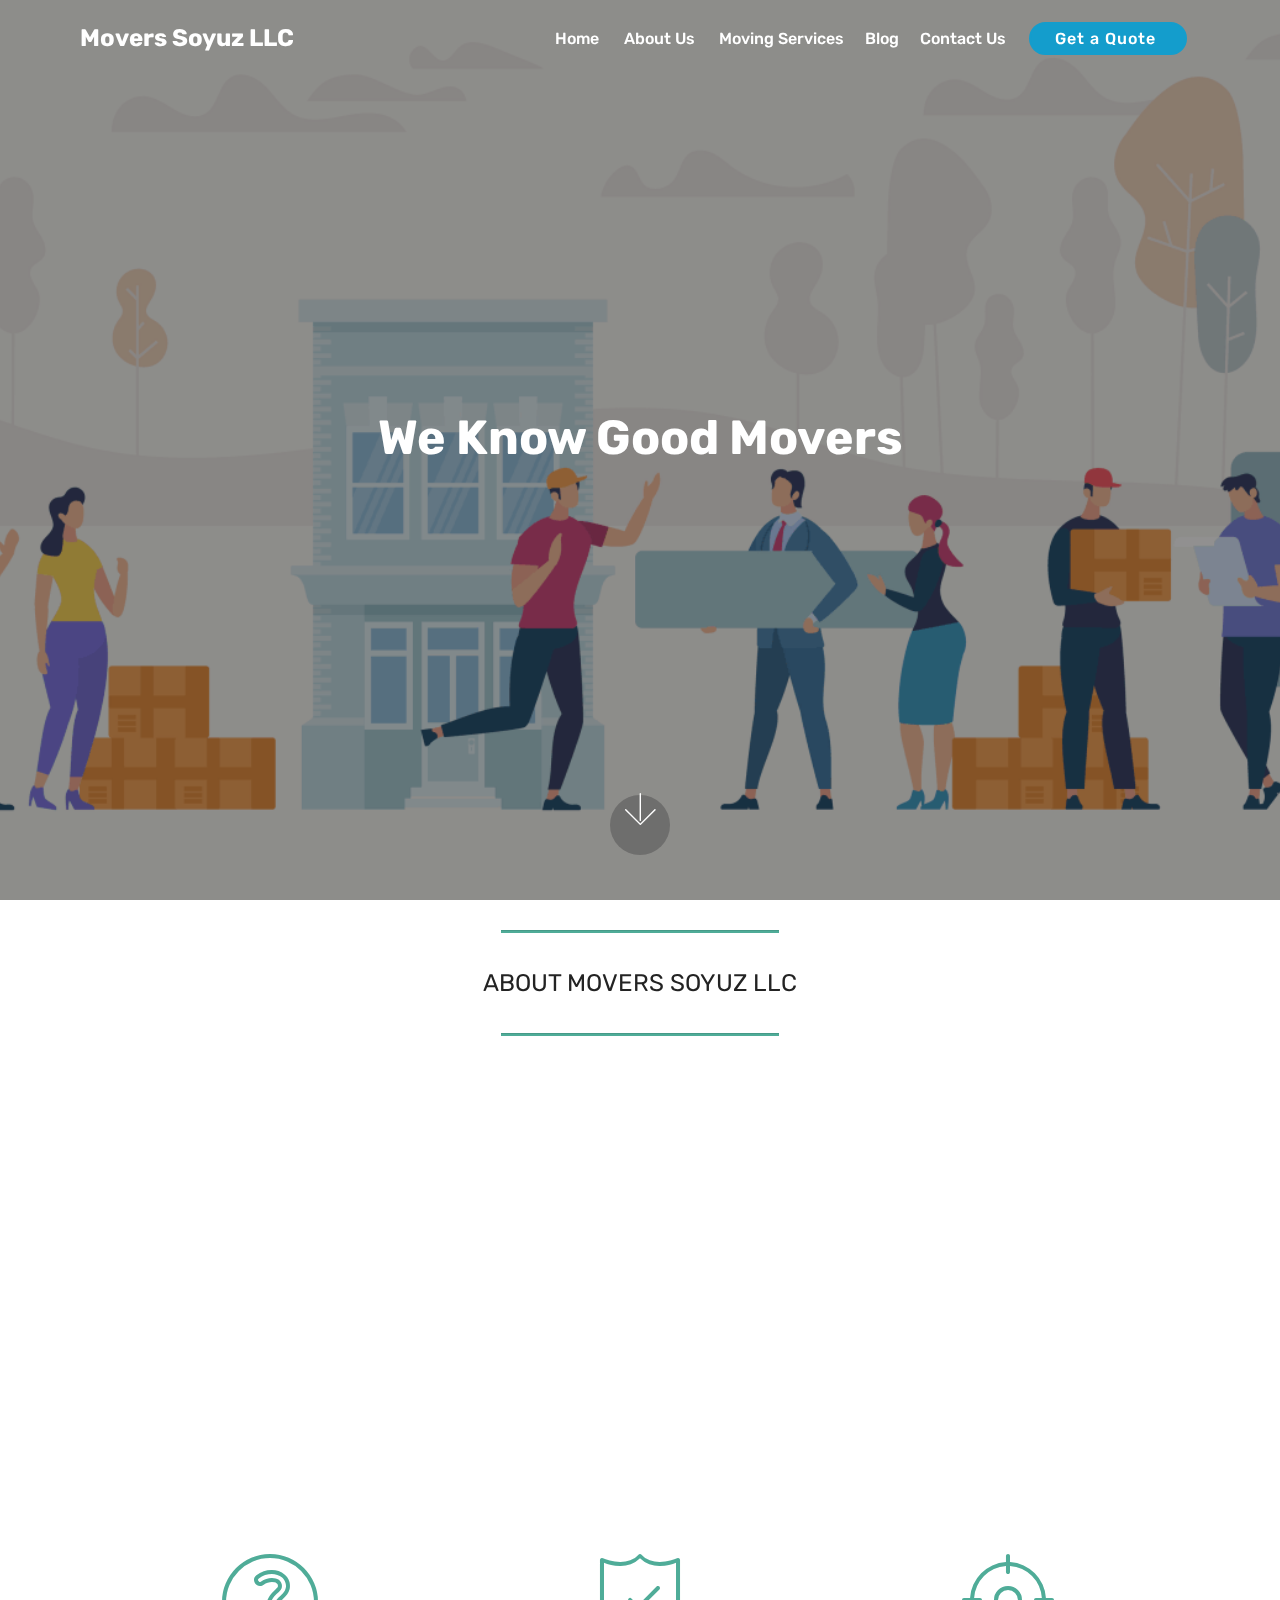
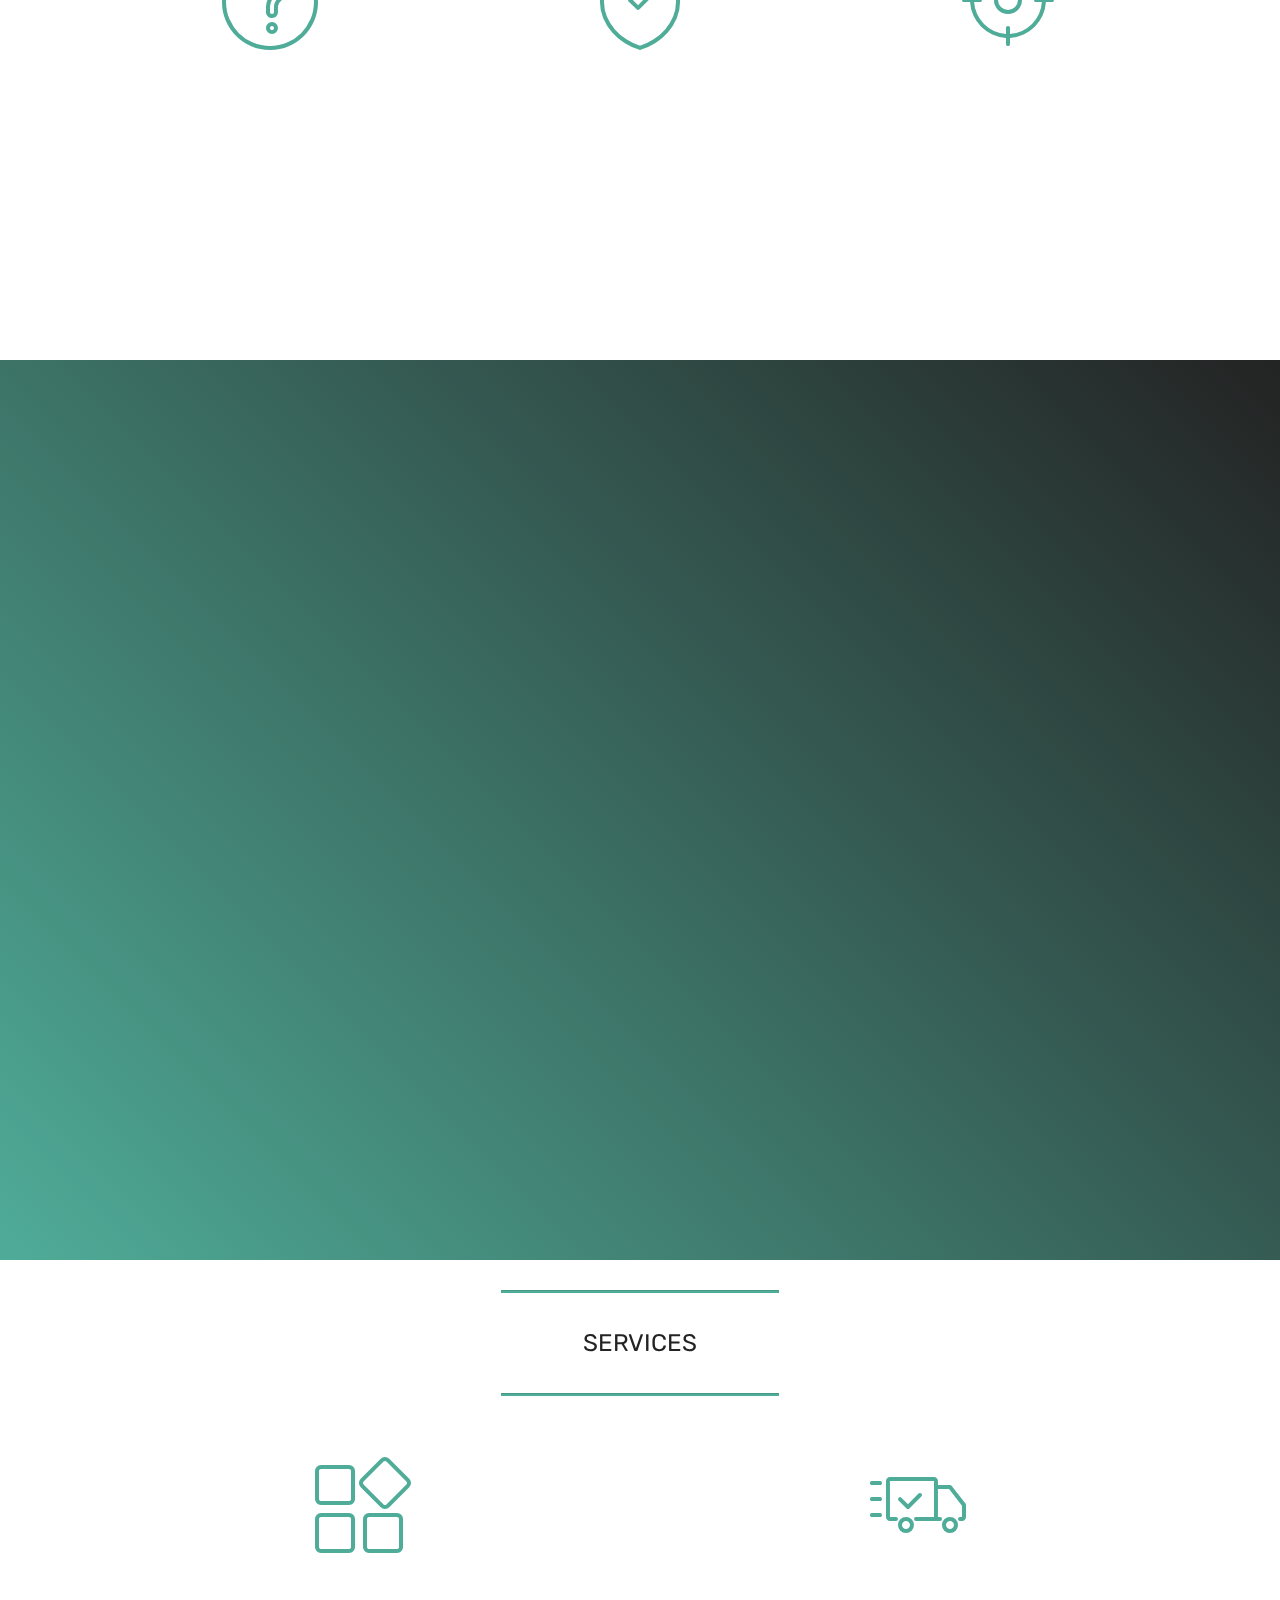
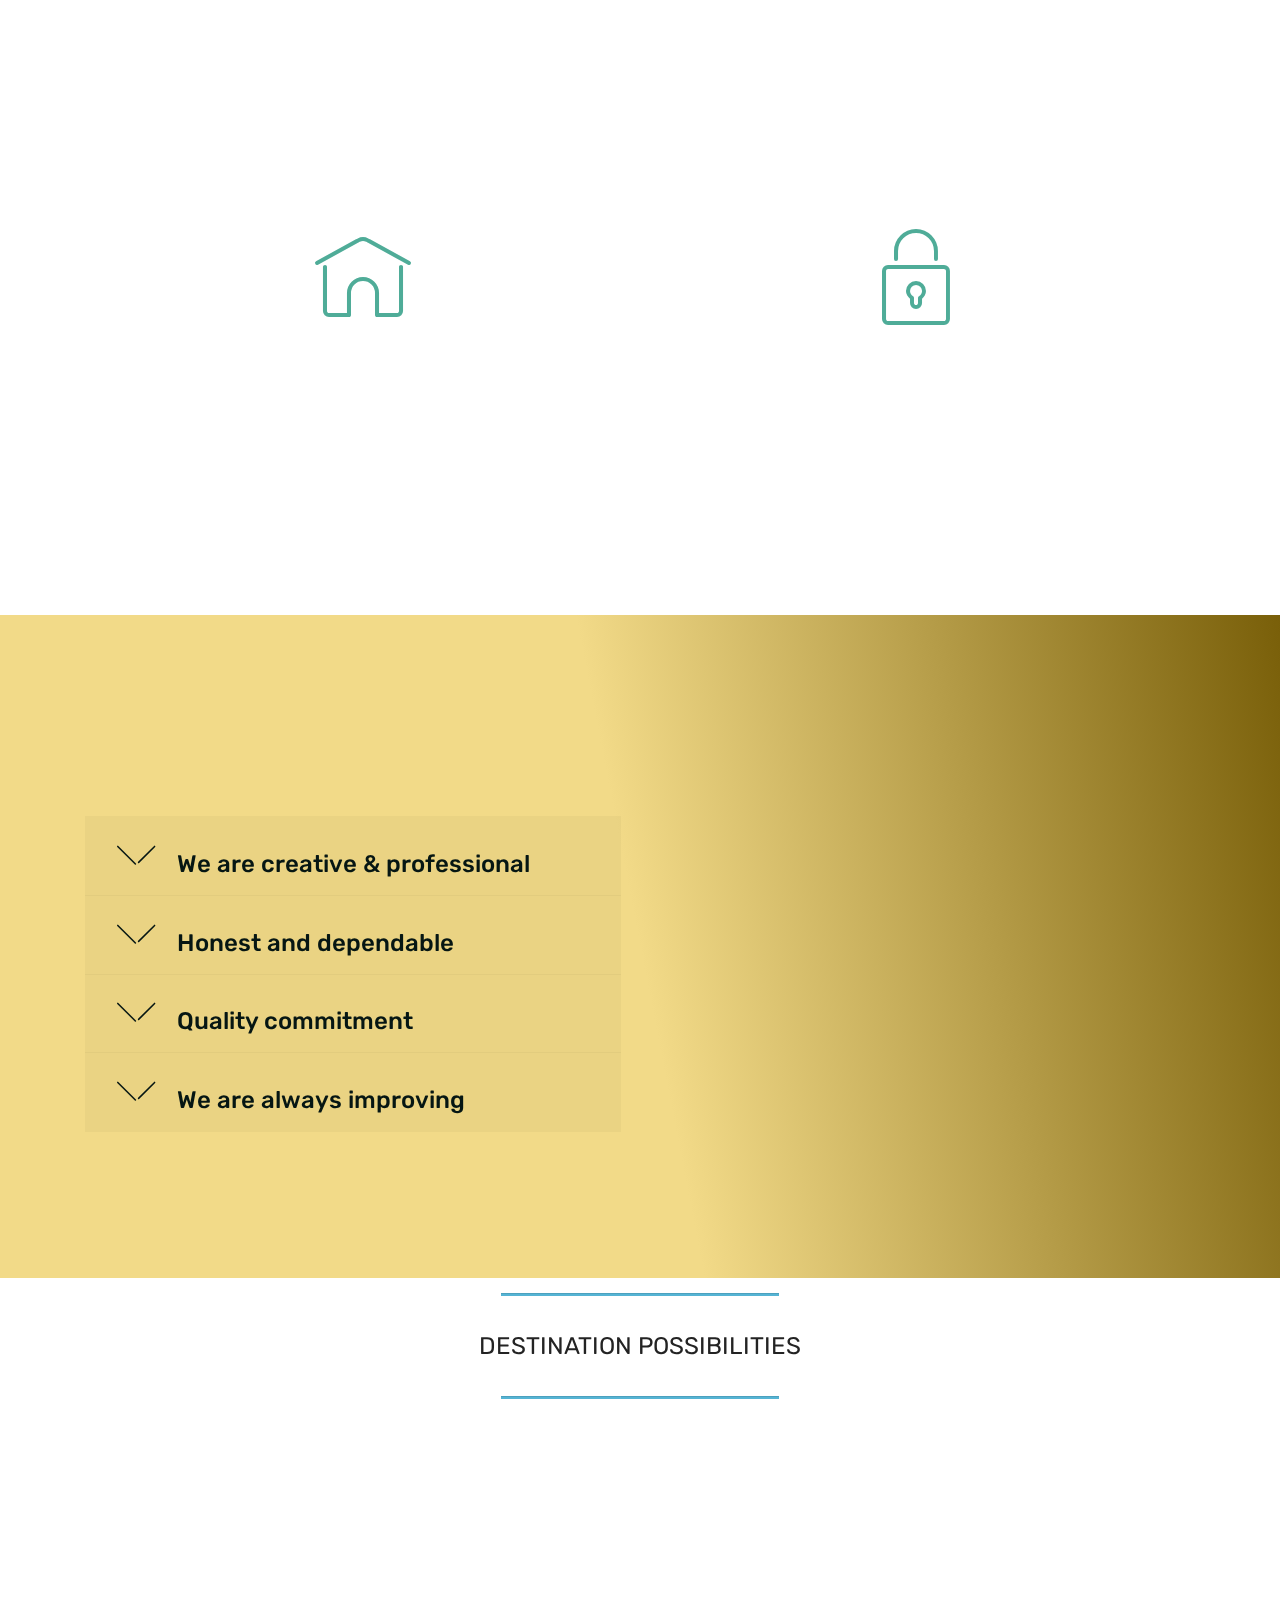
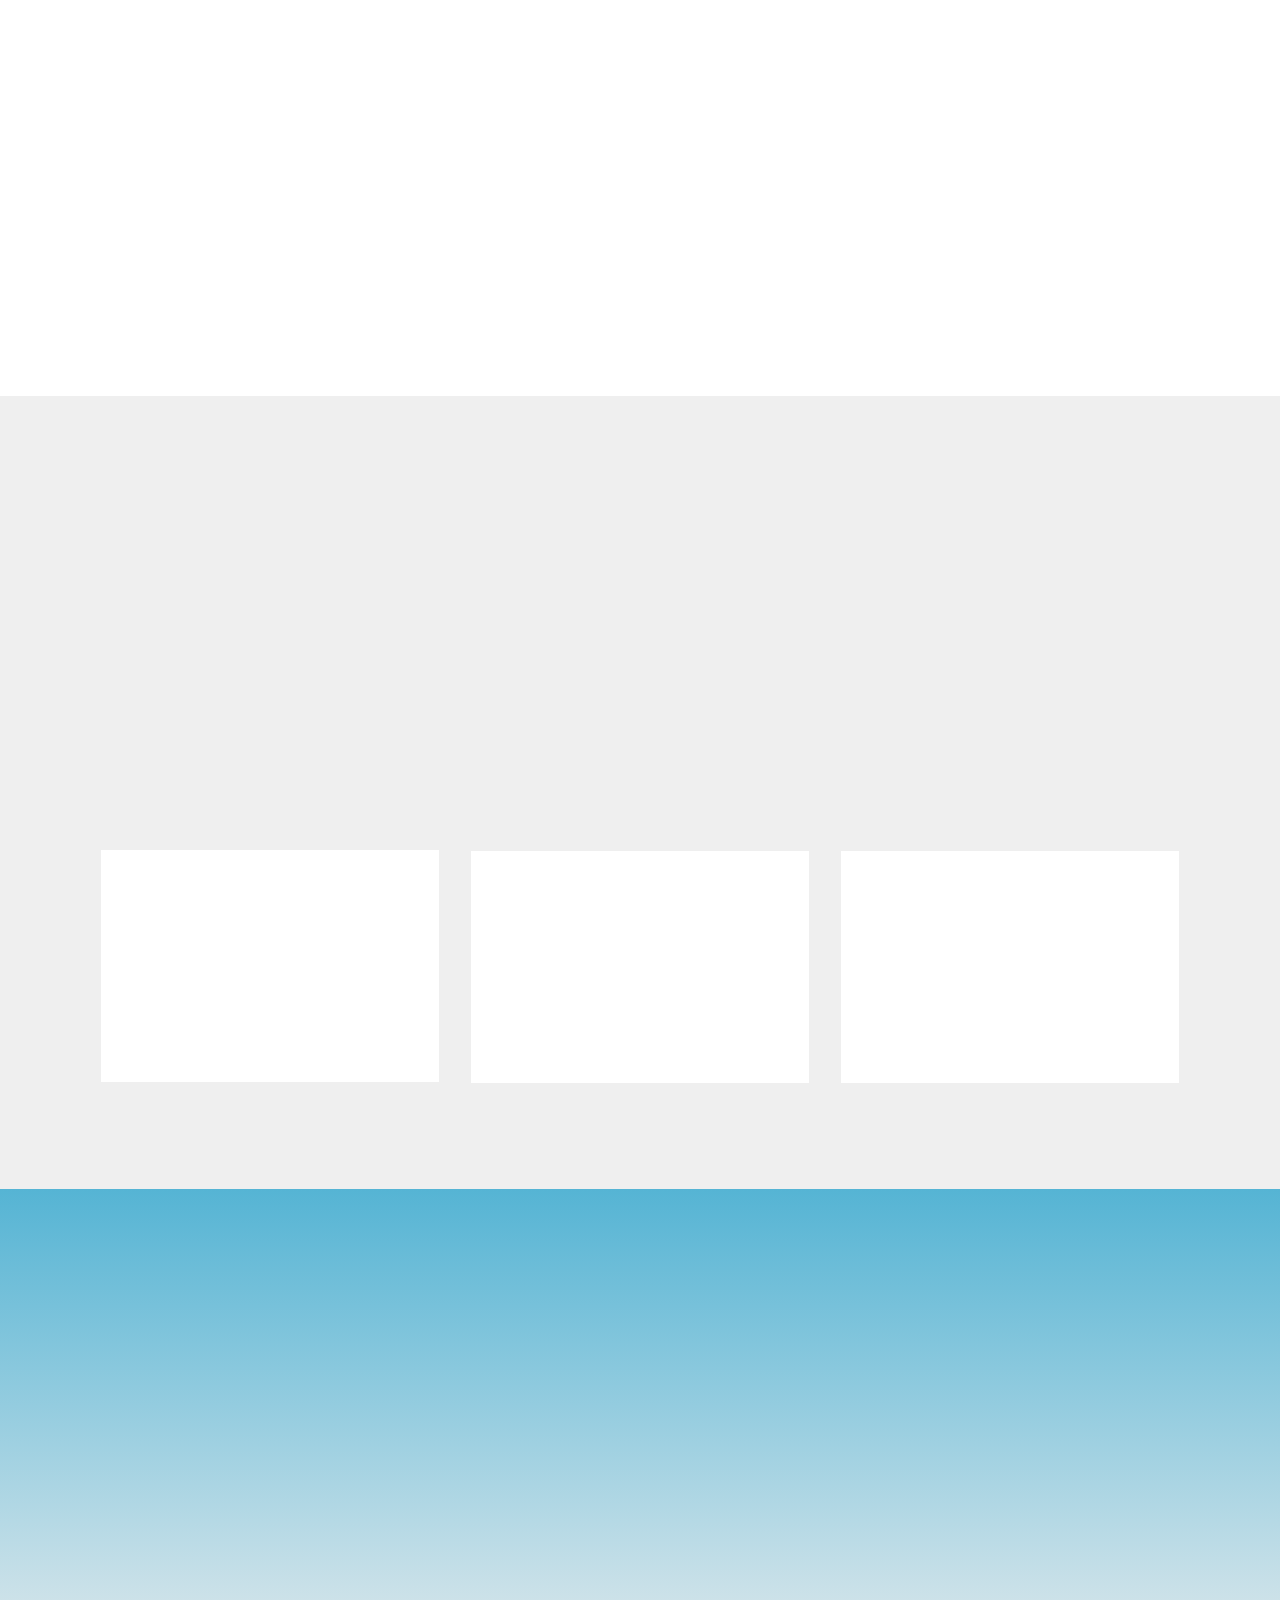
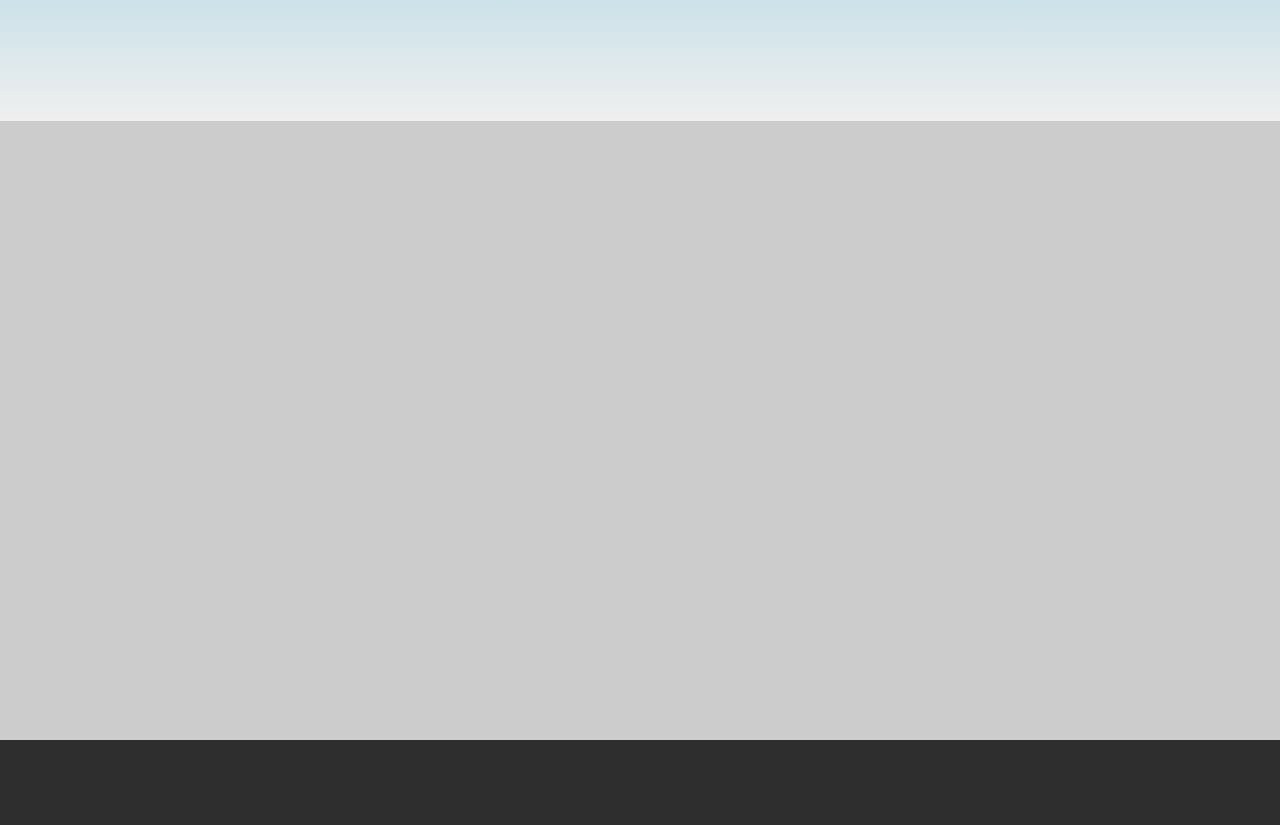
<file: index.html>
<!DOCTYPE html>
<html  >
<head>
    <link rel="shortcut icon" href="assets/images/apple-touch-icon.png">
    <!-- Global site tag (gtag.js) - Google Analytics -->
<script async src="https://www.googletagmanager.com/gtag/js?id=UA-171621900-1"></script>
<script>
  window.dataLayer = window.dataLayer || [];
  function gtag(){dataLayer.push(arguments);}
  gtag('js', new Date());

  gtag('config', 'UA-171621900-1');
</script>
  <meta charset="UTF-8">
  <meta http-equiv="X-UA-Compatible" content="IE=edge">
  <meta name="generator" content="Mobirise v4.10.3, mobirise.com">
  <meta name="viewport" content="width=device-width, initial-scale=1, minimum-scale=1">
  <meta name="keywords" content="moversoyuz">
  <meta name="keywords" content="moving companies">
  <meta name="keywords" content="cheap moving companies">
  <meta name="keywords" content="moving company">
  <meta name="keywords" content="long distance moving companies">
  <meta name="keywords" content="moving and storage companies">
  <meta name="keywords" content="moving and storage service">
  <meta name="keywords" content="moving services">  
  <meta name="keywords" content="moving service">
  <meta name="keywords" content="moving long distance">
  <meta name="keywords" content="long distance moving company">
  <meta name="keywords" content="cross country movers">
  <meta name="keywords" content="interstate movers">
  <meta name="keywords" content="interstate moving companies">
  <meta name="keywords" content="best long distance moving companies">
  <meta name="keywords" content="best long distance movers">
  <meta name="keywords" content="best interstate moving and storage">
  <meta name="keywords" content="long distance moving">
  <meta name="keywords" content="best cross country movers">
  <meta name="keywords" content="best moving companies">
  <meta name="keywords" content="long distance movers near me">
  <meta name="keywords" content="moving services near me">
  <meta name="keywords" content="comercial moving company">
  <meta name="keywords" content="moving companies prices">
  <meta name="keywords" content="long distance moving companies near me">
  <meta name="keywords" content="long distance moving quotes">
  <meta name="keywords" content="national moving companies">
  <meta name="keywords" content="moving companies CA">
  <meta name="keywords" content="moving companies quotes">
  <meta name="keywords" content="moving companies Bay Area">
  <meta name="keywords" content="moving companies San Francisco">
  <meta name="keywords" content="moving companies Los Angeles">
  <meta name="keywords" content="moving companies Sacramento">
  <meta name="keywords" content="moving companies San Jose">
  <meta name="keywords" content="moving companies San Diego">
  <!-- HTML Meta Tags -->
<title>Moving is simple | We Know Good Movers | Interstate Moving </title>
<meta name="description" content="GET FREE QUOTE FOR YOUR LONG DISTANCE MOVING | OUR MISSION IS TO HELP YOU FIND A GOOD MOVING COMPANY.">

<!-- Google / Search Engine Tags -->
<meta itemprop="name" content="Moving is simple | We Know Good Movers | Interstate Moving ">
<meta itemprop="description" content="GET FREE QUOTE FOR YOUR LONG DISTANCE MOVING | OUR MISSION IS TO HELP YOU FIND A GOOD MOVING COMPANY.">
<meta itemprop="image" content="test">
<meta name="og:image" content="http://ia.media-imdb.com/rock.jpg"/>


<!-- Facebook Meta Tags -->
<meta property="og:url" content="https://moversoyuz.com">
<meta property="og:type" content="website">
<meta property="og:title" content="Moving is simple | We Know Good Movers | Interstate Moving ">
<meta property="og:description" content="GET FREE QUOTE FOR YOUR LONG DISTANCE MOVING | OUR MISSION IS TO HELP YOU FIND A GOOD MOVING COMPANY.">
<meta property="og:image" content="">
<meta name="og:image" content="http://ia.media-imdb.com/rock.jpg"/>

<!-- Twitter Meta Tags -->
<meta name="twitter:card" content="summary_large_image">
<meta name="twitter:title" content="Moving is simple | We Know Good Movers | Interstate Moving ">
<meta name="twitter:description" content="GET FREE QUOTE FOR YOUR LONG DISTANCE MOVING | OUR MISSION IS TO HELP YOU FIND A GOOD MOVING COMPANY.">
<meta name="twitter:image" content="">
<meta name="og:image" content="http://ia.media-imdb.com/rock.jpg"/>




  <meta name="google-site-verification" content="qnTgg3mE5TEpTJOV5rPEKKqSNvIPHio0X7XtpJRny9w" />
  <meta name="description" content="Get FREE Quote for your long distance moving | Our mission is to help you find a good moving company">
  
  <title>Moving is simple | We Know Good Movers | Interstate Moving </title>
  <link rel="stylesheet" href="assets/web/assets/mobirise-icons/mobirise-icons.css">
  <link rel="stylesheet" href="assets/tether/tether.min.css">
  <link rel="stylesheet" href="assets/bootstrap/css/bootstrap.min.css">
  <link rel="stylesheet" href="assets/bootstrap/css/bootstrap-grid.min.css">
  <link rel="stylesheet" href="assets/bootstrap/css/bootstrap-reboot.min.css">
  <link rel="stylesheet" href="assets/dropdown/css/style.css">
  <link rel="stylesheet" href="assets/animatecss/animate.min.css">
  <link rel="stylesheet" href="assets/theme/css/style.css">
  <link rel="stylesheet" href="assets/mobirise/css/mbr-additional.css" type="text/css">
  
  
  <!-- Global site tag (gtag.js) - Google Analytics -->
<script async src="https://www.googletagmanager.com/gtag/js?id=G-GPKNT4TF2Y"></script>
<script>
  window.dataLayer = window.dataLayer || [];
  function gtag(){dataLayer.push(arguments);}
  gtag('js', new Date());

  gtag('config', 'G-GPKNT4TF2Y');
</script>
  
</head>
<body>
  <section class="menu cid-s0XYihbTSG" once="menu" id="menu1-1">

    

    <nav class="navbar navbar-expand beta-menu navbar-dropdown align-items-center navbar-fixed-top navbar-toggleable-sm bg-color transparent">
        <button class="navbar-toggler navbar-toggler-right" type="button" data-toggle="collapse" data-target="#navbarSupportedContent" aria-controls="navbarSupportedContent" aria-expanded="false" aria-label="Toggle navigation">
            <div class="hamburger">
                <span></span>
                <span></span>
                <span></span>
                <span></span>
            </div>
        </button>
        <div class="menu-logo">
            <div class="navbar-brand">
                
                <span class="navbar-caption-wrap"><a class="navbar-caption text-white display-5" href="index.html">Movers Soyuz LLC</a></span>
            </div>
        </div>
        <div class="collapse navbar-collapse" id="navbarSupportedContent">
            <ul class="navbar-nav nav-dropdown" data-app-modern-menu="true"><li class="nav-item">
                    <a class="nav-link link text-white display-4" href="index.html">Home&nbsp;</a>
                </li><li class="nav-item"><a class="nav-link link text-white display-4" href="index.html#content9-4">About Us&nbsp;</a></li><li class="nav-item"><a class="nav-link link text-white display-4" href="index.html#features1-9">Moving Services</a></li><li class="nav-item"><a class="nav-link link text-white display-4" href="page1.html">Blog</a></li><li class="nav-item"><a class="nav-link link text-white display-4" href="index.html#form1-17">Contact Us</a></li></ul>
            <div class="navbar-buttons mbr-section-btn"><a class="btn btn-sm btn-primary display-4" href="index.html">
                    Get a Quote&nbsp;</a></div>
        </div>
    </nav>
</section>

<section class="engine"><a href="https://mobirise.info/g">build a site for free</a></section><section class="cid-s0XYhbIz6d mbr-fullscreen mbr-parallax-background" id="header2-0">

    

    <div class="mbr-overlay" style="opacity: 0.5; background-color: rgb(35, 35, 35);"></div>

    <div class="container align-center">
        <div class="row justify-content-md-center">
            <div class="mbr-white col-md-10">
                <h1 class="mbr-section-title mbr-bold pb-3 mbr-fonts-style display-2">We Know Good Movers<br></h1>
                
                <div class="cognito">
                    <script src="https://www.cognitoforms.com/s/3YHgjG97KEunMEGb5qTfOQ"></script>
                    <script>Cognito.load("forms", { id: "1" });</script>
                    </div>
                
            </div>
        </div>
    </div>
    <div class="mbr-arrow hidden-sm-down" aria-hidden="true">
        <a href="#next">
            <i class="mbri-down mbr-iconfont"></i>
        </a>
    </div>
</section>

<section class="mbr-section article content9 cid-s0Y1wC5V5v" id="content9-4">
    
     

    <div class="container">
        <div class="inner-container" style="width: 100%;">
            <hr class="line" style="width: 25%;">
            <div class="section-text align-center mbr-fonts-style display-5">ABOUT MOVERS SOYUZ LLC</div>
            <hr class="line" style="width: 25%;">
        </div>
        </div>
</section>

<section class="mbr-section article content3 cid-s0Y1rOyv7R" id="content3-3">
      
     

    <div class="container">
        <div class="media-container-row">
            <div class="row col-12 col-md-12">
                <div class="col-12 mbr-text mbr-fonts-style col-md-6 display-7">
                     <p>Movers Soyuz LLC was founded with a mission to build a trustful relationship with the customers all over the United States. Also, the Movers Soyuz could serve all the needs and wants, reflecting honesty and dignity of each person. Everyone who  works in Movers Soyuz LLC is selected based on their working skills and each of them has at least 5 years of hard work on this field. We are dealing with your future so we want to make it perfect from the day of the <b>moving?</b></p>
                </div>
                <div class="col-12 mbr-text mbr-fonts-style display-7 col-md-6">
                     <p>We are 100% confident that each member of Movers Souyz team will do everything to let customer smile by the end of the day. Because this is what makes our team members do their job not because they have to do it but because they want to do. When you make someone a little bit happier and when you reach the expectation of the customer, this is the matter of life. It  makes us human beings. This is philosophy of Movers Soyuz team. We always follow the path of taking care about people, this intention is a key to happiness.</p><p><br></p>
                </div>
                
            </div>
        </div>
    </div>
</section>

<section class="features1 cid-s0Zv7FIFxS" id="features1-14">
    
    

    
    <div class="container">
        <div class="media-container-row">

            <div class="card p-3 col-12 col-md-6 col-lg-4">
                <div class="card-img pb-3">
                    <span class="mbr-iconfont mbri-question" style="color: rgb(79, 172, 152); fill: rgb(79, 172, 152);"></span>
                </div>
                <div class="card-box">
                    <h4 class="card-title py-3 mbr-fonts-style display-5">WHY CHOOSE US</h4>
                    <p class="mbr-text mbr-fonts-style display-7">
                        Our attitude is to make sure that each of our customers will receive a <b>service</b> like a family member.
                    </p>
                </div>
            </div>

            <div class="card p-3 col-12 col-md-6 col-lg-4">
                <div class="card-img pb-3">
                    <span class="mbr-iconfont mbri-protect" style="color: rgb(79, 172, 152); fill: rgb(79, 172, 152);"></span>
                </div>
                <div class="card-box">
                    <h4 class="card-title py-3 mbr-fonts-style display-5">YOUR SAFETY</h4>
                    <p class="mbr-text mbr-fonts-style display-7">Our partners are fully licensed and they have all the necessary insurance and <b>transportation</b> documents to protect all your belongings.</p>
                </div>
            </div>

            <div class="card p-3 col-12 col-md-6 col-lg-4">
                <div class="card-img pb-3">
                    <span class="mbr-iconfont mbri-target" style="color: rgb(79, 172, 152); fill: rgb(79, 172, 152);"></span>
                </div>
                <div class="card-box">
                    <h4 class="card-title py-3 mbr-fonts-style display-5">OUR MISSION</h4>
                    <p class="mbr-text mbr-fonts-style display-7">Find a solution in any tricky situations no matter how hard it would be, happy customer happy Movers Soyuz team.</p>
                </div>
            </div>

            

        </div>

    </div>

</section>

<section class="header3 cid-s0Y8kGeW99 mbr-fullscreen" id="header3-g">

    

    

    <div class="container">
        <div class="media-container-row">
            <div class="mbr-figure" style="width: 130%;">
                <img src="assets/images/shutterstock-1141906004-1-1014x752.png" alt="Moving" title="Moving">
            </div>

            <div class="media-content">
                <h1 class="mbr-section-title mbr-white pb-3 mbr-fonts-style display-5">MOVERS SOYUZ LLC THE COMPANY YOU CAN TRUST</h1>
                
                <div class="mbr-section-text mbr-white pb-3 ">
                    <p class="mbr-text mbr-fonts-style display-7"><b>Moving</b> is always stress but our partners will make sure that you will feel 100% confident about your belongings because we all human beings and understand that this table or chair can mean more then just a piece of furniture so they will carefully wrap and prepare for any future transportation. Smile from our clients it’s the biggest honor for us! <b>Long distance</b> move can be an elaborate affair so we want to make sure that moving will go smoothly, so we are confident that we will provide high quality service.<br><br>Movers Soyuz is a long distance provider and has the resources that are needful and necessary for long distance <b>moving.</b> We are offer <b>professional movers</b>, labor, boxing, packing, and storage services. As well as positive attitude. All trucks equipped with all necessary supplies. &nbsp;If you have any fragile and/or valuable items, moving team will ensure proper protection.</p>
                </div>
                
            </div>
        </div>
    </div>

</section>

<section class="mbr-section article content9 cid-s0Y5lQSUML" id="content9-7">
    
     

    <div class="container">
        <div class="inner-container" style="width: 100%;">
            <hr class="line" style="width: 25%;">
            <div class="section-text align-center mbr-fonts-style display-5">SERVICES</div>
            <hr class="line" style="width: 25%;">
        </div>
        </div>
</section>

<section class="features1 cid-s0Y5OrvrMx" id="features1-9">
    
    

    
    <div class="container">
        <div class="media-container-row">

            <div class="card p-3 col-12 col-md-6">
                <div class="card-img pb-3">
                    <span class="mbr-iconfont mbri-extension" style="color: rgb(79, 172, 152); fill: rgb(79, 172, 152);"></span>
                </div>
                <div class="card-box">
                    <h4 class="card-title py-3 mbr-fonts-style display-5">
                        Packing</h4>
                    <p class="mbr-text mbr-fonts-style display-7">Using hight quality boxes for packing your goods. You have something that the size of the box does not exist, no problem, we always can make a custom box especially for you. Besides the regular packing, we also provide a special packing for dishes, glasses or mirrors and any other fragile items that you might have.<br></p>
                </div>
            </div>

            <div class="card p-3 col-12 col-md-6">
                <div class="card-img pb-3">
                    <span class="mbr-iconfont mbri-delivery" style="color: rgb(79, 172, 152); fill: rgb(79, 172, 152);"></span>
                </div>
                <div class="card-box">
                    <h4 class="card-title py-3 mbr-fonts-style display-5">
                        Logistics</h4>
                    <p class="mbr-text mbr-fonts-style display-7">Logistics is a main priority. Our partners have to make sure that everything will be delivered in time. That is why they always ready to deliver your goods in the most convenient time for you. With the aim to do it they have hundreds of drivers who are ready to deliver your goods to any State.<br></p>
                </div>
            </div>

            

            

        </div>

    </div>

</section>

<section class="features1 cid-s0Y5OT94Om" id="features1-a">
    <div class="container">
        <div class="media-container-row">

            <div class="card p-3 col-12 col-md-6">
                <div class="card-img pb-3">
                    <span class="mbr-iconfont mbri-home" style="color: rgb(79, 172, 152); fill: rgb(79, 172, 152);"></span>
                </div>
                <div class="card-box">
                    <h4 class="card-title py-3 mbr-fonts-style display-5">
                        Door-To-Door Delivery</h4>
                    <p class="mbr-text mbr-fonts-style display-7">
                        Door-to-door delivery is actually the service which is every customer will receive. We have had a situation when the customer was located on their private island. And our partners moved their goods without any problems or delays. Our partners are 100% confident and promise to each of our customer to provide door-to-door delivery in time</p>
                </div>
            </div>

            <div class="card p-3 col-12 col-md-6">
                <div class="card-img pb-3">
                    <span class="mbr-iconfont mbri-lock" style="color: rgb(79, 172, 152); fill: rgb(79, 172, 152);"></span>
                </div>
                <div class="card-box">
                    <h4 class="card-title py-3 mbr-fonts-style display-5">Warehousing
                    </h4>
                    <p class="mbr-text mbr-fonts-style display-7">
                        If for some reason you need time to move to your new house, you can always <b>storage</b> your goods as long as you need. The pricing is absolutely affordable. And also the good side of this that you don’t need to worry at all about transportation of your goods. All your belongings will be fully insured in case anything can happen.
                    </p>
                </div>
            </div>
        </div>
    </div>
</section>

<section class="accordion2 cid-s0Y1VvsVCk" id="accordion2-5">

    


    
    <div class="container">
        <div class="media-container-row pt-5">
            <div class="accordion-content">
                <h2 class="mbr-section-title align-center pb-3 mbr-fonts-style display-5">WHAT MAKES US SPECIAL?</h2>
                
                <div id="bootstrap-accordion_9" class="panel-group accordionStyles accordion pt-5 mt-3" role="tablist" aria-multiselectable="true">
                        <div class="card">
                            <div class="card-header" role="tab" id="headingOne">
                                <a role="button" class="collapsed panel-title text-black" data-toggle="collapse" data-core="" href="#collapse1_9" aria-expanded="false" aria-controls="collapse1">
                                    <h4 class="mbr-fonts-style display-5">
                                        <span class="sign mbr-iconfont mbri-arrow-down inactive"></span>&nbsp;We are creative &amp; professional</h4>
                                </a>
                            </div>
                            <div id="collapse1_9" class="panel-collapse noScroll collapse" role="tabpanel" aria-labelledby="headingOne" data-parent="#bootstrap-accordion_9">
                                <div class="panel-body p-4">
                                    <p class="mbr-fonts-style panel-text display-7">
                                       Movers Soyuz LLC was founded by two creative men who are very open minded. Their both used to be a Nationwide professional sportsmen, which reflects their passion and being responsible to business. CEO: “Dedication to our job came from our background where me and my business partner used to be a Nationwide professional sportsmen’s. Nowadays we are reflection our temperament to the Movers Soyuz LLC”</p>
                                </div>
                            </div>
                        </div>
                
                        <div class="card">
                            <div class="card-header" role="tab" id="headingTwo">
                                <a role="button" class="collapsed panel-title text-black" data-toggle="collapse" data-core="" href="#collapse2_9" aria-expanded="false" aria-controls="collapse2">
                                    <h4 class="mbr-fonts-style mbr-fonts-style display-5">
                                        <span class="sign mbr-iconfont mbri-arrow-down inactive"></span>&nbsp;Honest and dependable</h4>
                                </a>
                                
                            </div>
                            <div id="collapse2_9" class="panel-collapse noScroll collapse" role="tabpanel" aria-labelledby="headingTwo" data-parent="#bootstrap-accordion_9">
                                <div class="panel-body p-4">
                                    <p class="mbr-fonts-style panel-text display-7">
                                       Movers Soyuz LLC has absolutely open sources documentation. We always let each customer any possible future chargers. Because once again we want to make the move as easy as possible for you and unplanned expenses can be very stressful.</p>
                                </div>
                            </div>
                        </div>
                
                        <div class="card">
                            <div class="card-header" role="tab" id="headingThree">
                                <a role="button" class="collapsed panel-title text-black" data-toggle="collapse" data-core="" href="#collapse3_9" aria-expanded="false" aria-controls="collapse3">
                                    <h4 class="mbr-fonts-style display-5">
                                        <span class="sign mbr-iconfont mbri-arrow-down inactive"></span>&nbsp;Quality commitment</h4>
                                </a>
                            </div>
                            <div id="collapse3_9" class="panel-collapse noScroll collapse" role="tabpanel" aria-labelledby="headingThree" data-parent="#bootstrap-accordion_9">
                                <div class="panel-body p-4">
                                    <p class="mbr-fonts-style panel-text display-7"><b>Interstate Moving</b> for us it’s more then just a business. This is the style of the life and we are investing 100% of our time into this. Time is the most expensive thing that we have that’s why we won't to waste it.</p>
                                </div>
                            </div>
                        </div>
                
                        <div class="card">
                            <div class="card-header" role="tab" id="headingFour">
                                <a role="button" class="collapsed panel-title text-black" data-toggle="collapse" data-core="" href="#collapse4_9" aria-expanded="false" aria-controls="collapse4">
                                    <h4 class="mbr-fonts-style display-5">
                                        <span class="sign mbr-iconfont mbri-arrow-down inactive"></span>&nbsp;We are always improving</h4>
                                </a>
                            </div>
                            <div id="collapse4_9" class="panel-collapse noScroll collapse" role="tabpanel" aria-labelledby="headingFour" data-parent="#bootstrap-accordion_9">
                                <div class="panel-body p-4">
                                    <p class="mbr-fonts-style panel-text display-7">
                                       Sometimes when you innovate, you make mistakes. It is best to admit them quickly, and get on with improving your other innovations.</p>
                                </div>
                            </div>
                        </div>
                
                        
                
                        
                </div>
            </div>
            <div class="mbr-figure" style="width: 101%;">
                    <img src="assets/images/lol-1020x1020.png" alt="Moving long distance" title="Moving long distance">
            </div>
        </div>
    </div>
</section>

<section class="mbr-section article content9 cid-s0Y6HDdLKk" id="content9-d">
    
     

    <div class="container">
        <div class="inner-container" style="width: 100%;">
            <hr class="line" style="width: 25%;">
            <div class="section-text align-center mbr-fonts-style display-5">DESTINATION POSSIBILITIES</div>
            <hr class="line" style="width: 25%;">
        </div>
        </div>
</section>

<section class="features11 cid-s0YffHET4L" id="features11-n">

    

    

    <div class="container">   
        <div class="col-md-12">
            <div class="media-container-row">
                <div class="mbr-figure m-auto" style="width: 60%;">
                    <img src="assets/images/moving.png" alt="Moving companies" title="">
                </div>
                <div class=" align-left aside-content">
                    <h2 class="mbr-title pt-2 mbr-fonts-style display-5">INTERSTATE MOVING</h2>
                    <div class="mbr-section-text">
                        <p class="mbr-text mb-5 pt-3 mbr-light mbr-fonts-style display-7"><b>Interstate <a htef = "sitemap.html">Moving</a> service</b> is probably one of the most responsible services in the moving industry. That is why we are proud of giving one of the best services because we know all the tricky things that might can happen because we have had 5 years of experience and one thing we understood for sure, when customer is happy this is what make sense and brings life into the company. <br><br>The atmosphere inside Movers Soyuz company based on good relationship between the service we provide, our partners and actual customers.<br>Our partners have all the necessary documents such as bills of lading, invoices, insurance and hight qualified drivers and helpers.<br></p>
                    </div>

                    
                </div>
            </div>
        </div> 
    </div>          
</section>

<section class="features18 popup-btn-cards cid-s0ZsXjxRxg" id="features18-10">

    

    
    <div class="container">
        <h2 class="mbr-section-title pb-3 align-center mbr-fonts-style display-2">Tips and guides to moving</h2>
        <h3 class="mbr-section-subtitle display-5 align-center mbr-fonts-style mbr-light">All you need to know for before and after you've moved</h3>
        <div class="media-container-row pt-5 ">
            <div class="card p-3 col-12 col-md-6 col-lg-4">
                <div class="card-wrapper ">
                    <div class="card-img">
                        <div class="mbr-overlay"></div>
                        <div class="mbr-section-btn text-center"><a href="page3.html" class="btn btn-white display-4">Learn More</a></div>
                        <img src="assets/images/packing-676x449.jpg" alt="Long distance moving Los Angeles" title="">
                    </div>
                    <div class="card-box">
                        <h4 class="card-title mbr-fonts-style display-7">What Not To Pack When Moving</h4>
                        <p class="mbr-text mbr-fonts-style align-left display-7">
                            It can be difficult to choose which items to keep, but you can create a list based on how easy it is to replace an item, how often you use it, and how much it is worth for ...</p>
                    </div>
                </div>
            </div>
            <div class="card p-3 col-12 col-md-6 col-lg-4">
                <div class="card-wrapper">
                    <div class="card-img">
                        <div class="mbr-overlay"></div>
                        <div class="mbr-section-btn text-center"><a href="page4.html" class="btn btn-white display-4">Learn More</a></div>
                        <img src="assets/images/shutterstock-270420758-676x451.png" alt="interstate moving" title="">
                    </div>
                    <div class="card-box">
                        <h4 class="card-title mbr-fonts-style display-7">What to Keep When Moving</h4>
                        <p class="mbr-text mbr-fonts-style display-7">
                           Your “keep list” is even more important than the items you leave behind, but this list is usually easier to create (and harder to trim). Still, it can be helpful to think about the ...</p>
                    </div>
                </div>
            </div>

            <div class="card p-3 col-12 col-md-6 col-lg-4">
                <div class="card-wrapper">
                    <div class="card-img">
                        <div class="mbr-overlay"></div>
                        <div class="mbr-section-btn text-center"><a href="page5.html" class="btn btn-white display-4">Learn More</a></div>
                        <img src="assets/images/what-to-move-676x451.jpg" alt="moving companies" title="">
                    </div>
                    <div class="card-box">
                        <h4 class="card-title mbr-fonts-style display-7">&nbsp;To Get Rid of Clutter When Moving</h4>
                        <p class="mbr-text mbr-fonts-style display-7">At some points, you may just want to simplify moving and sell everything, but with a few tips for prioritization you can offset moving costs &nbsp;...</p>
                    </div>
                </div>
            </div>

            
        </div>
    </div>
</section>

<section class="clients cid-s0YieAUicV" data-interval="false" id="clients-s">
      

    
        <div class="container mb-5">
            <div class="media-container-row">
                <div class="col-12 align-center">
                    <h2 class="mbr-section-title pb-3 mbr-fonts-style display-2">
                        Our Partners</h2>
                    
                </div>
            </div>
        </div>

    <div class="container">
        <div class="carousel slide" role="listbox" data-pause="true" data-keyboard="false" data-ride="false" data-interval="false">
            <div class="carousel-inner" data-visible="3">
                
                
                
                
                
            <div class="carousel-item ">
                    <div class="media-container-row">
                        <div class="col-md-12">
                            <div class="wrap-img ">
                                <a href="https://whitetruckmoving.com/"><img src="assets/images/webp.net-resizeimage-4-700x500.png" class="img-responsive clients-img" alt="Interstate Moving" title=""></a>
                            </div>
                        </div>
                    </div>
                </div><div class="carousel-item ">
                    <div class="media-container-row">
                        <div class="col-md-12">
                            <div class="wrap-img ">
                                <a href="https://moverupp.com/"><img src="assets/images/webp.net-resizeimage-6-1300x500.png" class="img-responsive clients-img" alt="best cross country moving" title=""></a>
                            </div>
                        </div>
                    </div>
                </div><div class="carousel-item ">
                    <div class="media-container-row">
                        <div class="col-md-12">
                            <div class="wrap-img ">
                                <a href="https://247logisticservices.com/"><img src="assets/images/logo-24-640x640.png" class="img-responsive clients-img" alt="cheap moving companies" title=""></a>
                            </div>
                        </div>
                    </div>
                </div></div>
            <div class="carousel-controls">
                <a data-app-prevent-settings="" class="carousel-control carousel-control-prev" role="button" data-slide="prev">
                    <span aria-hidden="true" class="mbri-left mbr-iconfont"></span>
                    <span class="sr-only">Previous</span>
                </a>
                <a data-app-prevent-settings="" class="carousel-control carousel-control-next" role="button" data-slide="next">
                    <span aria-hidden="true" class="mbri-right mbr-iconfont"></span>
                    <span class="sr-only">Next</span>
                </a>
            </div>
        </div>
    </div>
</section>

<section class="mbr-section form1 cid-s0ZvRk7jib" id="form1-17">

    

    
    <div class="container">
        <div class="row justify-content-center">
            <div class="title col-12 col-lg-8">
                <h2 class="mbr-section-title align-center pb-3 mbr-fonts-style display-2">
                    Contact Us</h2>
                
            </div>
        </div>
    </div>
    <div class="container">
        <div class="row justify-content-center">
            <div class="media-container-column col-lg-8" data-form-type="formoid">
                <!---Formbuilder Form--->
                <form action="https://mobirise.com/" method="POST" class="mbr-form form-with-styler" data-form-title="Mobirise Form"><input type="hidden" name="email" data-form-email="true" value="o1NQamaN79XYufyjhHdPZOlBYmKx9hl9pgCMlFfxQbaqsDugADmbgFdKi0U7/QJpkdrFCbSBVJn9Ab7cwIGv2+CtaQzlbkpg2iQUe3pNWe+TAk457t+eVqu1rZ5xrCd2">
                    <div class="row">
                        <div hidden="hidden" data-form-alert="" class="alert alert-success col-12">Thanks for filling out the form!</div>
                        <div hidden="hidden" data-form-alert-danger="" class="alert alert-danger col-12">
                        </div>
                    </div>
                    <div class="dragArea row">
                        <div class="col-md-4  form-group" data-for="name">
                            <label for="name-form1-17" class="form-control-label mbr-fonts-style display-7">Name</label>
                            <input type="text" name="name" data-form-field="Name" required="required" class="form-control display-7" id="name-form1-17">
                        </div>
                        <div class="col-md-4  form-group" data-for="email">
                            <label for="email-form1-17" class="form-control-label mbr-fonts-style display-7">Email</label>
                            <input type="email" name="email" data-form-field="Email" required="required" class="form-control display-7" id="email-form1-17">
                        </div>
                        <div data-for="phone" class="col-md-4  form-group">
                            <label for="phone-form1-17" class="form-control-label mbr-fonts-style display-7">Phone</label>
                            <input type="tel" name="phone" data-form-field="Phone" class="form-control display-7" id="phone-form1-17">
                        </div>
                        <div data-for="message" class="col-md-12 form-group">
                            <label for="message-form1-17" class="form-control-label mbr-fonts-style display-7">Message</label>
                            <textarea name="message" data-form-field="Message" class="form-control display-7" id="message-form1-17"></textarea>
                        </div>
                        <div class="col-md-12 input-group-btn align-center"><button type="submit" class="btn btn-primary btn-form display-4">SEND</button></div>
                    </div>
                </form><!---Formbuilder Form--->
            </div>
        </div>
    </div>
</section>

<section once="footers" class="cid-s2qbrDsvO2" id="footer6-1x">

    

    
    <div id="fb-root"></div>
    <script async defer crossorigin="anonymous" src="https://connect.facebook.net/en_US/sdk.js#xfbml=1&version=v7.0&appId=441659356297413&autoLogAppEvents=1" nonce="DIPuLWac"></script>
    <div class="fb-like" data-href="https://developers.facebook.com/docs/plugins/" data-width="" data-layout="standard" data-action="like" data-size="small" data-share="true"></div>
    <div class="container">
        <div class="media-container-row align-center mbr-white">
            <div class="col-12">
                <p class="mbr-text mb-0 mbr-fonts-style display-7">
                    © Copyright 2020 Movers Soyuz LLC&nbsp;- All Rights Reserved
                </p>
            </div>
        </div>
    </div>
</section>


  <script src="assets/web/assets/jquery/jquery.min.js"></script>
  <script src="assets/popper/popper.min.js"></script>
  <script src="assets/tether/tether.min.js"></script>
  <script src="assets/bootstrap/js/bootstrap.min.js"></script>
  <script src="assets/smoothscroll/smooth-scroll.js"></script>
  <script src="assets/dropdown/js/script.min.js"></script>
  <script src="assets/touchswipe/jquery.touch-swipe.min.js"></script>
  <script src="assets/viewportchecker/jquery.viewportchecker.js"></script>
  <script src="assets/parallax/jarallax.min.js"></script>
  <script src="assets/mbr-switch-arrow/mbr-switch-arrow.js"></script>
  <script src="assets/mbr-popup-btns/mbr-popup-btns.js"></script>
  <script src="assets/bootstrapcarouselswipe/bootstrap-carousel-swipe.js"></script>
  <script src="assets/mbr-clients-slider/mbr-clients-slider.js"></script>
  <script src="assets/theme/js/script.js"></script>
  <script src="assets/formoid/formoid.min.js"></script>
  
  
  <input name="animation" type="hidden">
  </body>
</html>
</file>
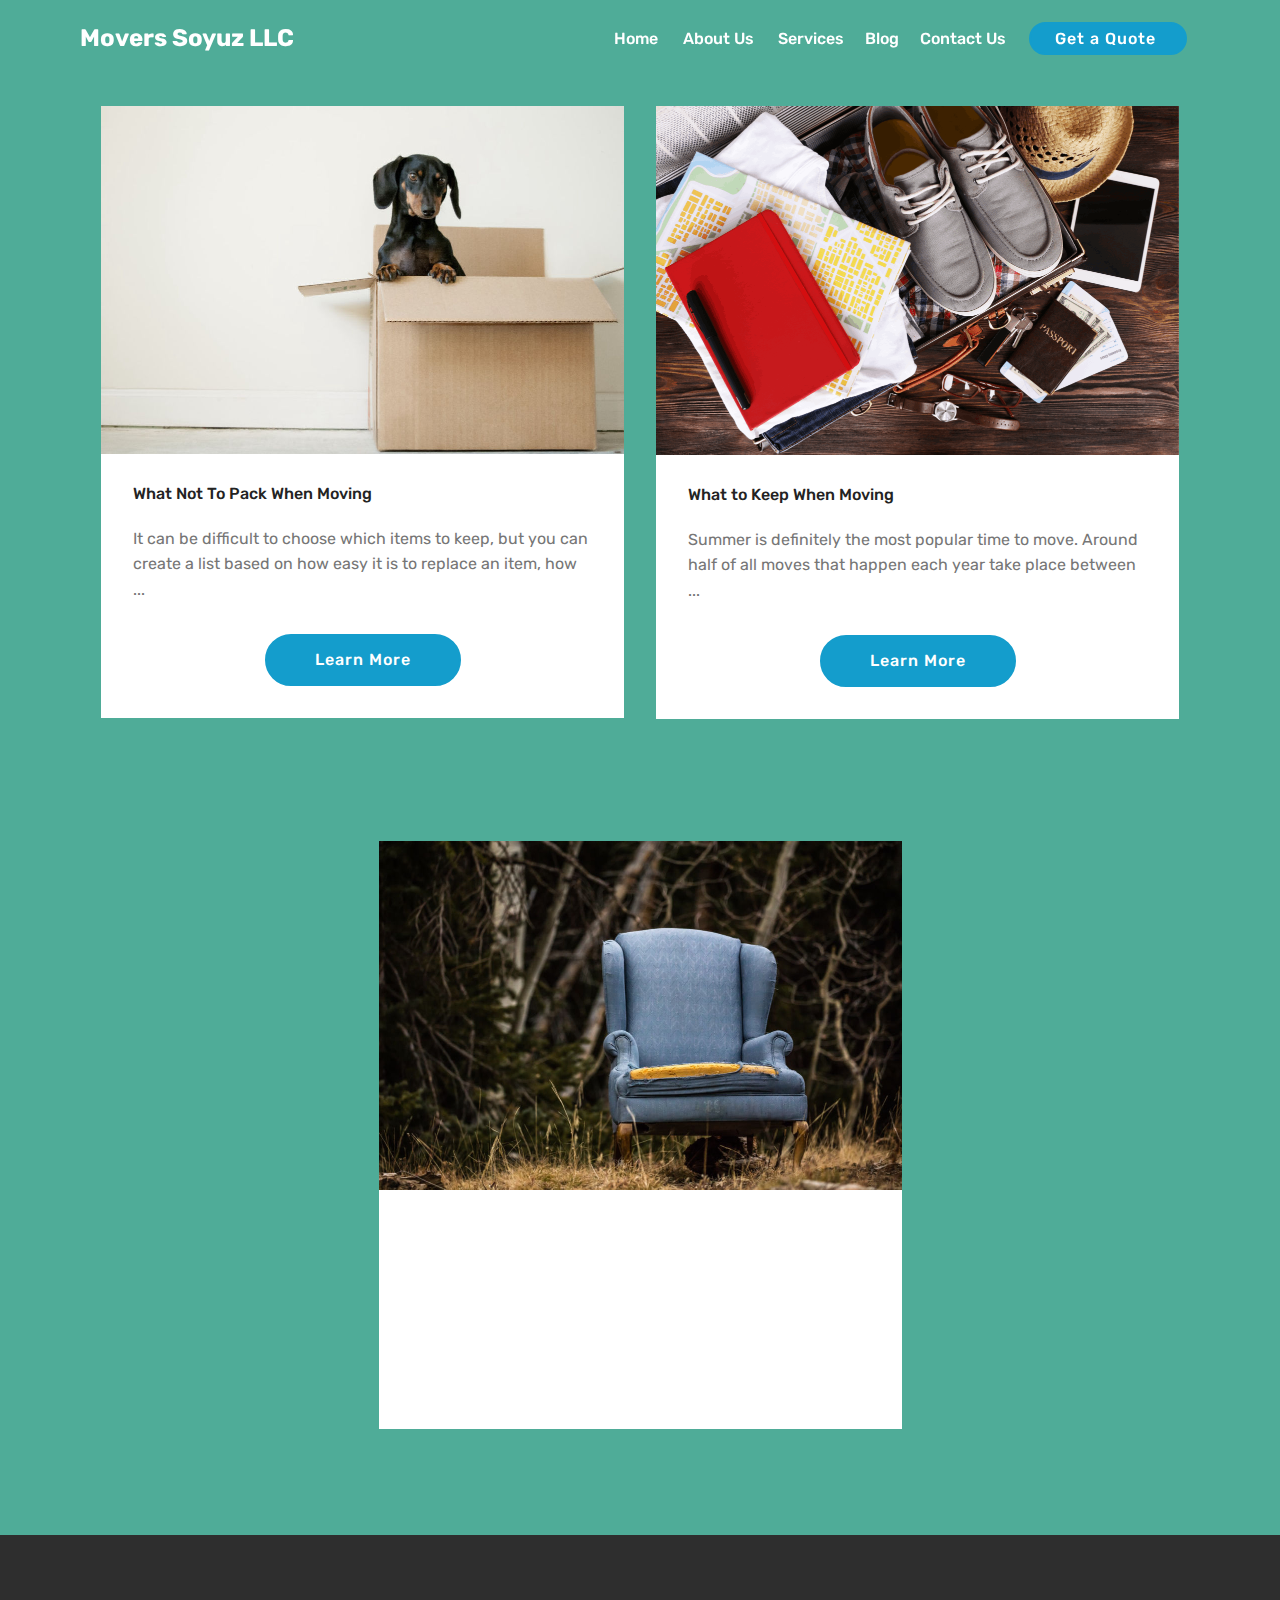
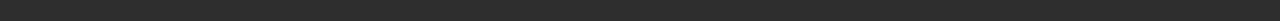
<file: page1.html>
<!DOCTYPE html>
<html  >
<head>
  <!-- Site made with Mobirise Website Builder v4.10.3, https://mobirise.com -->
  <meta charset="UTF-8">
  <meta http-equiv="X-UA-Compatible" content="IE=edge">
  <meta name="generator" content="Mobirise v4.10.3, mobirise.com">
  <meta name="viewport" content="width=device-width, initial-scale=1, minimum-scale=1">
  <link rel="shortcut icon" href="assets/images/logo2.png" type="image/x-icon">
  <meta name="description" content="Website Builder Description">
  
  <title>We Know Good Movers | Moving for you</title>
  <link rel="stylesheet" href="assets/tether/tether.min.css">
  <link rel="stylesheet" href="assets/bootstrap/css/bootstrap.min.css">
  <link rel="stylesheet" href="assets/bootstrap/css/bootstrap-grid.min.css">
  <link rel="stylesheet" href="assets/bootstrap/css/bootstrap-reboot.min.css">
  <link rel="stylesheet" href="assets/dropdown/css/style.css">
  <link rel="stylesheet" href="assets/animatecss/animate.min.css">
  <link rel="stylesheet" href="assets/theme/css/style.css">
  <link rel="stylesheet" href="assets/mobirise/css/mbr-additional.css" type="text/css">
  
  
  
</head>
<body>
  <section class="menu cid-s0XYihbTSG" once="menu" id="menu1-p">

    

    <nav class="navbar navbar-expand beta-menu navbar-dropdown align-items-center navbar-fixed-top navbar-toggleable-sm bg-color transparent">
        <button class="navbar-toggler navbar-toggler-right" type="button" data-toggle="collapse" data-target="#navbarSupportedContent" aria-controls="navbarSupportedContent" aria-expanded="false" aria-label="Toggle navigation">
            <div class="hamburger">
                <span></span>
                <span></span>
                <span></span>
                <span></span>
            </div>
        </button>
        <div class="menu-logo">
            <div class="navbar-brand">
                
                <span class="navbar-caption-wrap"><a class="navbar-caption text-white display-5" href="index.html">Movers Soyuz LLC</a></span>
            </div>
        </div>
        <div class="collapse navbar-collapse" id="navbarSupportedContent">
            <ul class="navbar-nav nav-dropdown" data-app-modern-menu="true"><li class="nav-item">
                    <a class="nav-link link text-white display-4" href="index.html">Home&nbsp;</a>
                </li><li class="nav-item"><a class="nav-link link text-white display-4" href="index.html#content9-4">About Us&nbsp;</a></li><li class="nav-item"><a class="nav-link link text-white display-4" href="index.html#features1-9">Services</a></li><li class="nav-item"><a class="nav-link link text-white display-4" href="page1.html">Blog</a></li><li class="nav-item"><a class="nav-link link text-white display-4" href="index.html#form1-17">Contact Us</a></li></ul>
            <div class="navbar-buttons mbr-section-btn"><a class="btn btn-sm btn-primary display-4" href="index.html">
                    Get a Quote&nbsp;</a></div>
        </div>
    </nav>
</section>

<section class="engine"><a href="https://mobirise.info/l">free site templates</a></section><section class="features3 cid-s15bZ9zyDb" id="features3-1a">

    

    
    <div class="container">
        <div class="media-container-row">
            <div class="card p-3 col-12 col-md-6">
                <div class="card-wrapper">
                    <div class="card-img">
                        <img src="assets/images/packing-1046x695.jpg" alt="Mobirise" title="">
                    </div>
                    <div class="card-box">
                        <h4 class="card-title mbr-fonts-style display-7">What Not To Pack When Moving</h4>
                        <p class="mbr-text mbr-fonts-style display-7">
                            It can be difficult to choose which items to keep, but you can create a list based on how easy it is to replace an item, how ...</p>
                    </div>
                    <div class="mbr-section-btn text-center"><a href="page3.html" class="btn btn-primary display-4">
                            Learn More
                        </a></div>
                </div>
            </div>

            <div class="card p-3 col-12 col-md-6">
                <div class="card-wrapper">
                    <div class="card-img">
                        <img src="assets/images/shutterstock-270420758-1046x697.png" alt="Mobirise" title="">
                    </div>
                    <div class="card-box">
                        <h4 class="card-title mbr-fonts-style display-7">What to Keep When Moving</h4>
                        <p class="mbr-text mbr-fonts-style display-7">
                            Summer is definitely the most popular time to move. Around half of all moves that happen each year take place between ...
                        </p>
                    </div>
                    <div class="mbr-section-btn text-center"><a href="page4.html" class="btn btn-primary display-4">
                            Learn More
                        </a></div>
                </div>
            </div>

            

            
        </div>
    </div>
</section>

<section class="features3 cid-s15cdcRYIR" id="features3-1b">

    

    
    <div class="container">
        <div class="media-container-row">
            <div class="card p-3 col-12 col-md-6">
                <div class="card-wrapper">
                    <div class="card-img">
                        <img src="assets/images/what-to-move-1046x697.jpg" alt="Mobirise" title="">
                    </div>
                    <div class="card-box">
                        <h4 class="card-title mbr-fonts-style display-7">How To Get Rid of Clutter When Moving</h4>
                        <p class="mbr-text mbr-fonts-style display-7">
                            At some point, you may just want to simplify moving and sell everything, but with a few tips for prioritization..</p>
                    </div>
                    <div class="mbr-section-btn text-center"><a href="page5.html" class="btn btn-primary display-4">
                            Learn More
                        </a></div>
                </div>
            </div>

            

            

            
        </div>
    </div>
</section>

<section once="footers" class="cid-s2qiYNmsYt" id="footer6-1y">

    

    

    <div class="container">
        <div class="media-container-row align-center mbr-white">
            <div class="col-12">
                <p class="mbr-text mb-0 mbr-fonts-style display-7">
                    © Copyright 2020 Movers Soyuz LLC&nbsp;- All Rights Reserved
                </p>
            </div>
        </div>
    </div>
</section>


  <script src="assets/web/assets/jquery/jquery.min.js"></script>
  <script src="assets/popper/popper.min.js"></script>
  <script src="assets/tether/tether.min.js"></script>
  <script src="assets/bootstrap/js/bootstrap.min.js"></script>
  <script src="assets/smoothscroll/smooth-scroll.js"></script>
  <script src="assets/dropdown/js/script.min.js"></script>
  <script src="assets/touchswipe/jquery.touch-swipe.min.js"></script>
  <script src="assets/viewportchecker/jquery.viewportchecker.js"></script>
  <script src="assets/theme/js/script.js"></script>
  
  
  <input name="animation" type="hidden">
  </body>
</html>
</file>
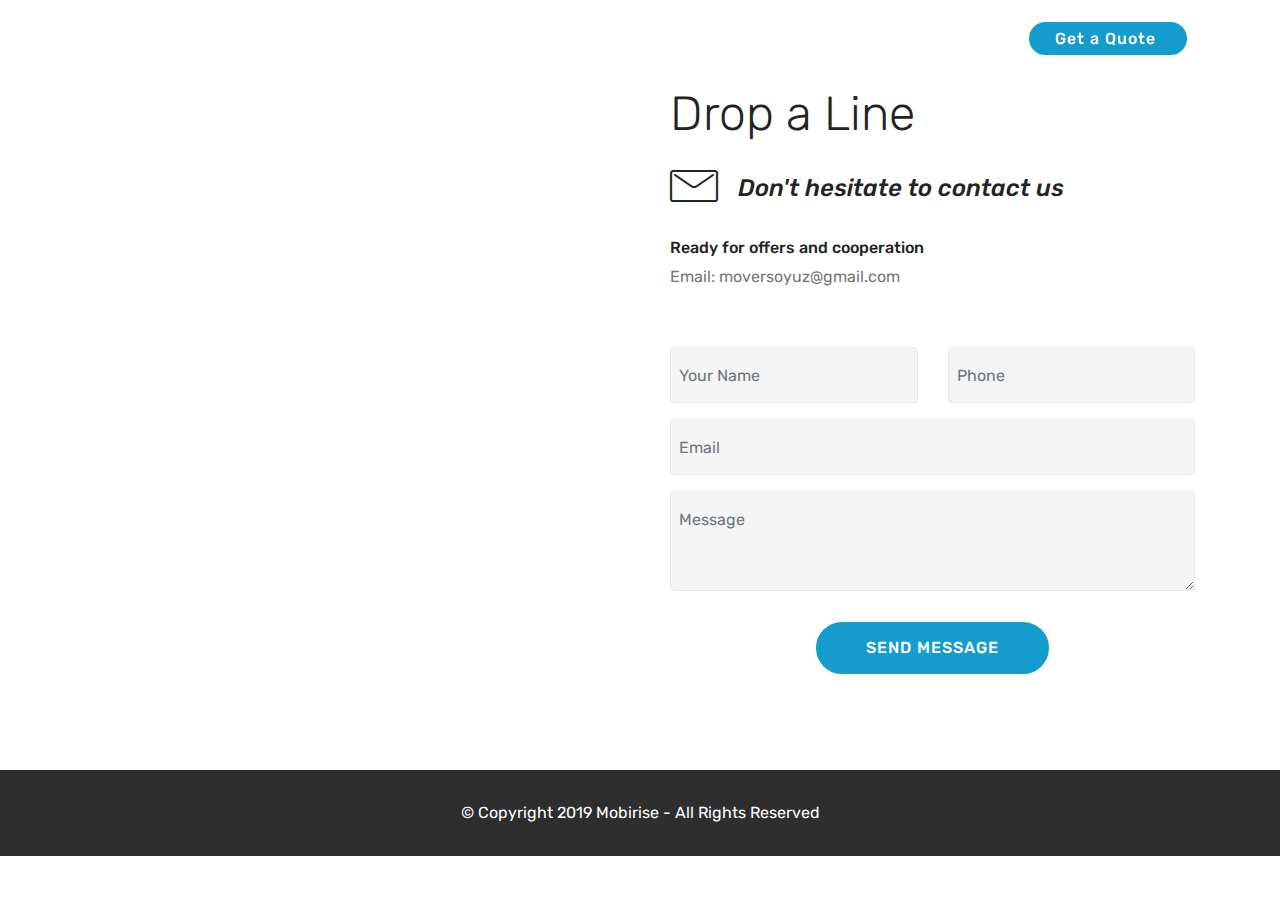
<file: page2.html>
<!DOCTYPE html>
<html  >
<head>
  <!-- Site made with Mobirise Website Builder v4.10.3, https://mobirise.com -->
  <meta charset="UTF-8">
  <meta http-equiv="X-UA-Compatible" content="IE=edge">
  <meta name="generator" content="Mobirise v4.10.3, mobirise.com">
  <meta name="viewport" content="width=device-width, initial-scale=1, minimum-scale=1">
  <link rel="shortcut icon" href="assets/images/logo2.png" type="image/x-icon">
  <meta name="description" content="Web Page Generator Description">
  
  <title>We Know Good Movers | Moving for you</title>
  <link rel="stylesheet" href="assets/web/assets/mobirise-icons/mobirise-icons.css">
  <link rel="stylesheet" href="assets/tether/tether.min.css">
  <link rel="stylesheet" href="assets/bootstrap/css/bootstrap.min.css">
  <link rel="stylesheet" href="assets/bootstrap/css/bootstrap-grid.min.css">
  <link rel="stylesheet" href="assets/bootstrap/css/bootstrap-reboot.min.css">
  <link rel="stylesheet" href="assets/dropdown/css/style.css">
  <link rel="stylesheet" href="assets/animatecss/animate.min.css">
  <link rel="stylesheet" href="assets/theme/css/style.css">
  <link rel="stylesheet" href="assets/mobirise/css/mbr-additional.css" type="text/css">
  
  
  
</head>
<body>
  <section class="menu cid-s0XYihbTSG" once="menu" id="menu1-15">

    

    <nav class="navbar navbar-expand beta-menu navbar-dropdown align-items-center navbar-fixed-top navbar-toggleable-sm bg-color transparent">
        <button class="navbar-toggler navbar-toggler-right" type="button" data-toggle="collapse" data-target="#navbarSupportedContent" aria-controls="navbarSupportedContent" aria-expanded="false" aria-label="Toggle navigation">
            <div class="hamburger">
                <span></span>
                <span></span>
                <span></span>
                <span></span>
            </div>
        </button>
        <div class="menu-logo">
            <div class="navbar-brand">
                
                <span class="navbar-caption-wrap"><a class="navbar-caption text-white display-5" href="index.html">Movers Soyuz LLC</a></span>
            </div>
        </div>
        <div class="collapse navbar-collapse" id="navbarSupportedContent">
            <ul class="navbar-nav nav-dropdown" data-app-modern-menu="true"><li class="nav-item">
                    <a class="nav-link link text-white display-4" href="index.html">Home&nbsp;</a>
                </li><li class="nav-item"><a class="nav-link link text-white display-4" href="index.html#content9-4">About Us&nbsp;</a></li><li class="nav-item"><a class="nav-link link text-white display-4" href="index.html#features1-9">Services</a></li><li class="nav-item"><a class="nav-link link text-white display-4" href="page1.html">Blog</a></li><li class="nav-item"><a class="nav-link link text-white display-4" href="index.html#form1-17">Contact Us</a></li></ul>
            <div class="navbar-buttons mbr-section-btn"><a class="btn btn-sm btn-primary display-4" href="index.html">
                    Get a Quote&nbsp;</a></div>
        </div>
    </nav>
</section>

<section class="engine"><a href="https://mobirise.info">Mobirise</a></section><section class="mbr-section form4 cid-s0ZvwRYm1V" id="form4-16">

    

    
    <div class="container">
        <div class="row">
            <div class="col-md-6">
                <div class="google-map"><iframe frameborder="0" style="border:0" src="https://www.google.com/maps/embed/v1/place?key=AIzaSyAEIpgj38KyLFELm2bK9Y7krBkz1K-cMq8&amp;q=place_id:ChIJTXpXwkK-j4AR9EJzWafCFvs" allowfullscreen=""></iframe></div>
            </div>
            <div class="col-md-6">
                <h2 class="pb-3 align-left mbr-fonts-style display-2">
                    Drop a Line
                </h2>
                <div>
                    <div class="icon-block pb-3 align-left">
                        <span class="icon-block__icon">
                            <span class="mbri-letter mbr-iconfont"></span>
                        </span>
                        <h4 class="icon-block__title align-left mbr-fonts-style display-5">
                            Don't hesitate to contact us
                        </h4>
                    </div>
                    <div class="icon-contacts pb-3">
                        <h5 class="align-left mbr-fonts-style display-7">
                            Ready for offers and cooperation
                        </h5>
                        <p class="mbr-text align-left mbr-fonts-style display-7">Email: moversoyuz@gmail.com<br><br></p>
                    </div>
                </div>
                <div data-form-type="formoid">
                    <!---Formbuilder Form--->
                    <form action="https://mobirise.com/" method="POST" class="mbr-form form-with-styler" data-form-title="Mobirise Form"><input type="hidden" name="email" data-form-email="true" value="NxPRtfkdjzI49EBZs7ynCcANgHTGZxn9kHUtvrgL68ANKhIyalbno97HKSmKVxXXxZoJmPy6iRsaQ6RnUFfBP/kKte7gzSnI11K3e1qtoSGAVgejTG85CKDml5qmNwVg">
                        <div class="row">
                            <div hidden="hidden" data-form-alert="" class="alert alert-success col-12">Thanks for filling out the form!</div>
                            <div hidden="hidden" data-form-alert-danger="" class="alert alert-danger col-12">
                            </div>
                        </div>
                        <div class="dragArea row">
                            <div class="col-md-6  form-group" data-for="name">
                                <input type="text" name="name" placeholder="Your Name" data-form-field="Name" required="required" class="form-control input display-7" id="name-form4-16">
                            </div>
                            <div class="col-md-6  form-group" data-for="phone">
                                <input type="text" name="phone" placeholder="Phone" data-form-field="Phone" required="required" class="form-control input display-7" id="phone-form4-16">
                            </div>
                            <div data-for="email" class="col-md-12  form-group">
                                <input type="text" name="email" placeholder="Email" data-form-field="Email" class="form-control input display-7" required="required" id="email-form4-16">
                            </div>
                            <div data-for="message" class="col-md-12  form-group">
                                <textarea name="message" placeholder="Message" data-form-field="Message" class="form-control input display-7" id="message-form4-16"></textarea>
                            </div>
                            <div class="col-md-12 input-group-btn  mt-2 align-center">
                                <button type="submit" class="btn btn-primary btn-form display-4">SEND MESSAGE</button>
                            </div>
                        </div>
                    </form><!---Formbuilder Form--->
                </div>
            </div>
        </div>
    </div>
</section>

<section once="footers" class="cid-s2HLqe2i2D" id="footer6-26">

    

    

    <div class="container">
        <div class="media-container-row align-center mbr-white">
            <div class="col-12">
                <p class="mbr-text mb-0 mbr-fonts-style display-7">
                    © Copyright 2019 Mobirise - All Rights Reserved
                </p>
            </div>
        </div>
    </div>
</section>


  <script src="assets/web/assets/jquery/jquery.min.js"></script>
  <script src="assets/popper/popper.min.js"></script>
  <script src="assets/tether/tether.min.js"></script>
  <script src="assets/bootstrap/js/bootstrap.min.js"></script>
  <script src="assets/smoothscroll/smooth-scroll.js"></script>
  <script src="assets/dropdown/js/script.min.js"></script>
  <script src="assets/touchswipe/jquery.touch-swipe.min.js"></script>
  <script src="assets/viewportchecker/jquery.viewportchecker.js"></script>
  <script src="assets/theme/js/script.js"></script>
  <script src="assets/formoid/formoid.min.js"></script>
  
  
  <input name="animation" type="hidden">
  </body>
</html>
</file>
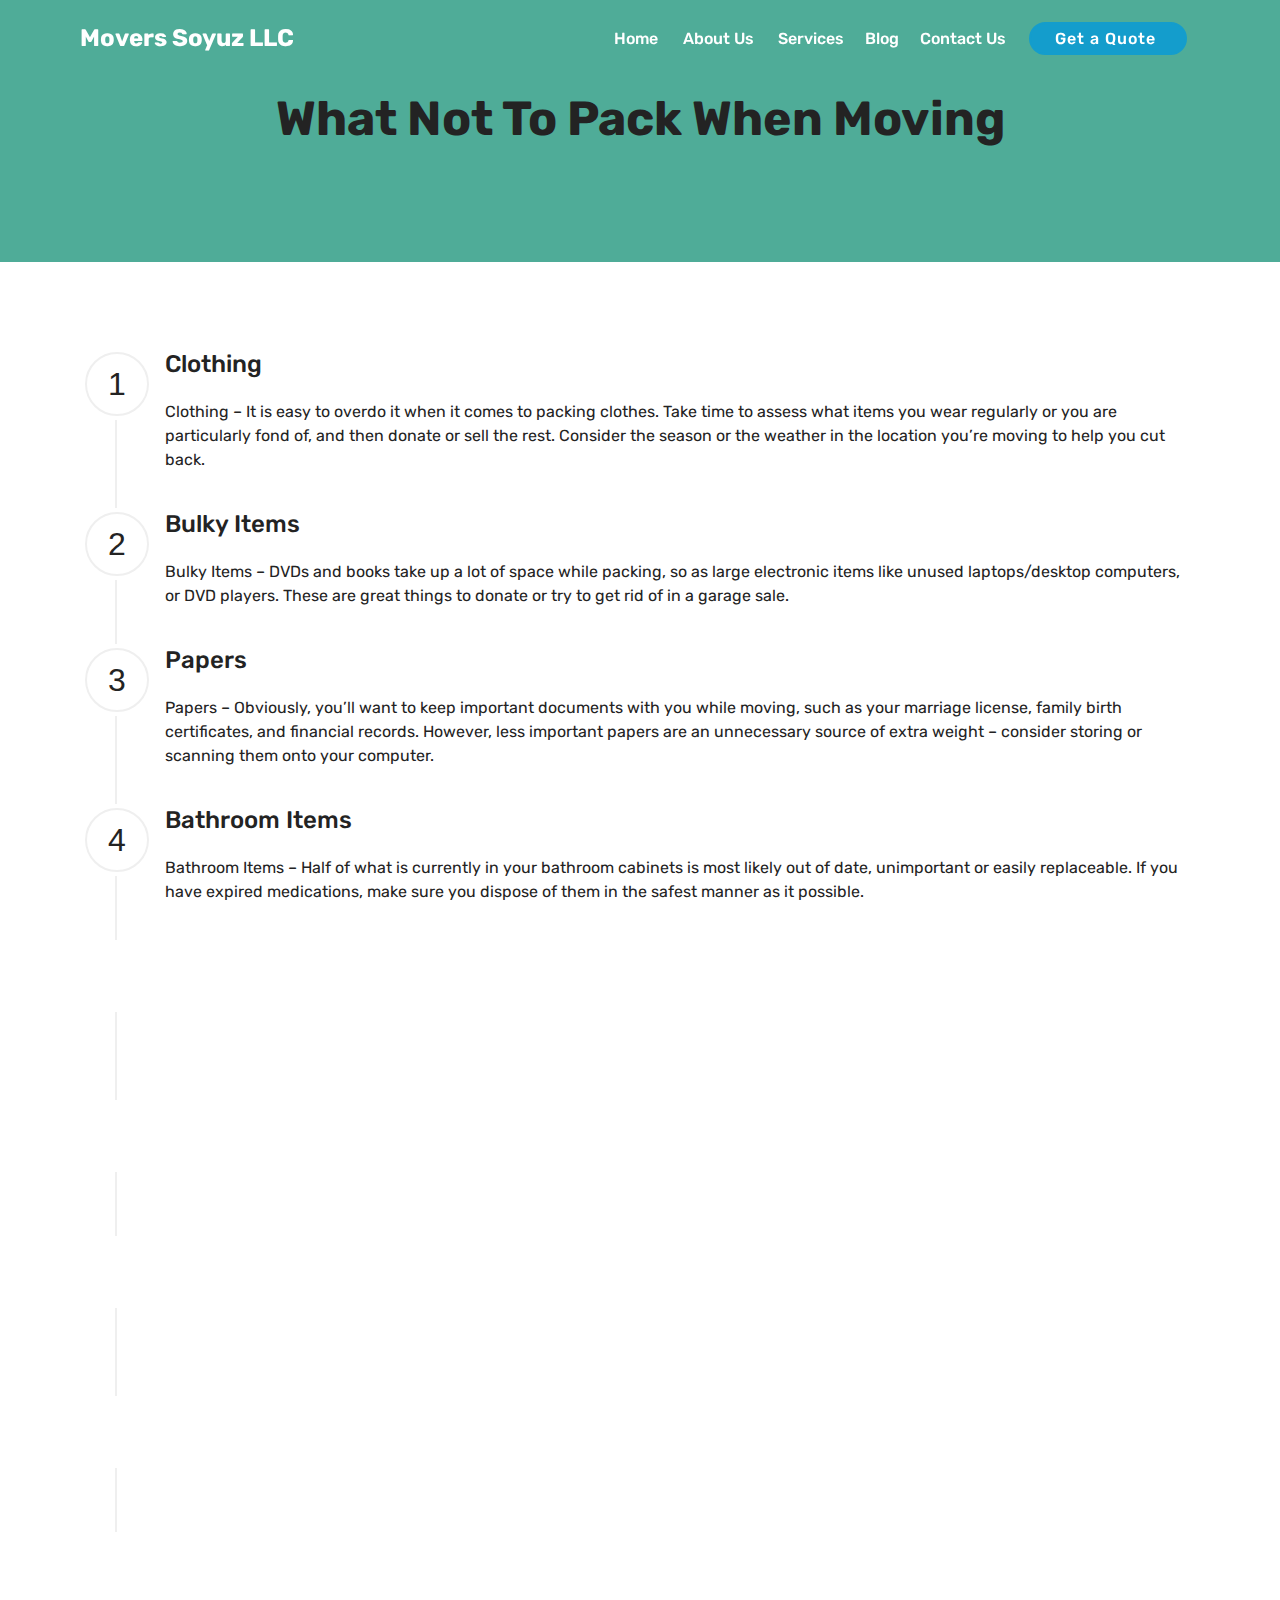
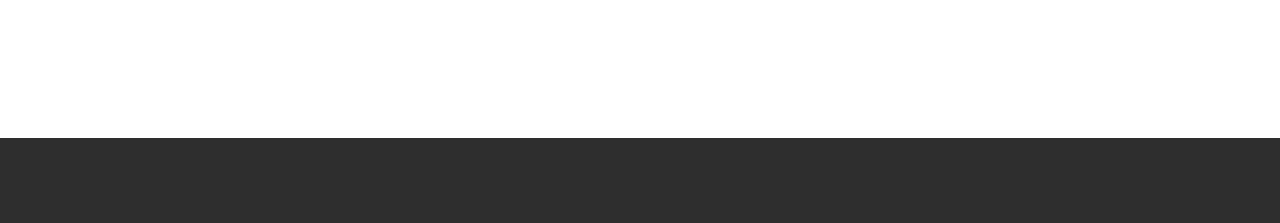
<file: page3.html>
<!DOCTYPE html>
<html  >
<head>
  <!-- Site made with Mobirise Website Builder v4.10.3, https://mobirise.com -->
  <meta charset="UTF-8">
  <meta http-equiv="X-UA-Compatible" content="IE=edge">
  <meta name="generator" content="Mobirise v4.10.3, mobirise.com">
  <meta name="viewport" content="width=device-width, initial-scale=1, minimum-scale=1">
  <link rel="shortcut icon" href="assets/images/logo2.png" type="image/x-icon">
  <meta name="description" content="Web Site Generator Description">
  
  <title>We Know Good Movers | Moving for you</title>
  <link rel="stylesheet" href="assets/tether/tether.min.css">
  <link rel="stylesheet" href="assets/bootstrap/css/bootstrap.min.css">
  <link rel="stylesheet" href="assets/bootstrap/css/bootstrap-grid.min.css">
  <link rel="stylesheet" href="assets/bootstrap/css/bootstrap-reboot.min.css">
  <link rel="stylesheet" href="assets/dropdown/css/style.css">
  <link rel="stylesheet" href="assets/animatecss/animate.min.css">
  <link rel="stylesheet" href="assets/theme/css/style.css">
  <link rel="stylesheet" href="assets/mobirise/css/mbr-additional.css" type="text/css">
  
  
  
</head>
<body>
  <section class="menu cid-s0XYihbTSG" once="menu" id="menu1-1c">

    

    <nav class="navbar navbar-expand beta-menu navbar-dropdown align-items-center navbar-fixed-top navbar-toggleable-sm bg-color transparent">
        <button class="navbar-toggler navbar-toggler-right" type="button" data-toggle="collapse" data-target="#navbarSupportedContent" aria-controls="navbarSupportedContent" aria-expanded="false" aria-label="Toggle navigation">
            <div class="hamburger">
                <span></span>
                <span></span>
                <span></span>
                <span></span>
            </div>
        </button>
        <div class="menu-logo">
            <div class="navbar-brand">
                
                <span class="navbar-caption-wrap"><a class="navbar-caption text-white display-5" href="index.html">Movers Soyuz LLC</a></span>
            </div>
        </div>
        <div class="collapse navbar-collapse" id="navbarSupportedContent">
            <ul class="navbar-nav nav-dropdown" data-app-modern-menu="true"><li class="nav-item">
                    <a class="nav-link link text-white display-4" href="index.html">Home&nbsp;</a>
                </li><li class="nav-item"><a class="nav-link link text-white display-4" href="index.html#content9-4">About Us&nbsp;</a></li><li class="nav-item"><a class="nav-link link text-white display-4" href="index.html#features1-9">Services</a></li><li class="nav-item"><a class="nav-link link text-white display-4" href="page1.html">Blog</a></li><li class="nav-item"><a class="nav-link link text-white display-4" href="index.html#form1-17">Contact Us</a></li></ul>
            <div class="navbar-buttons mbr-section-btn"><a class="btn btn-sm btn-primary display-4" href="index.html">
                    Get a Quote&nbsp;</a></div>
        </div>
    </nav>
</section>

<section class="engine"><a href="https://mobirise.info/l">free website templates</a></section><section class="header1 cid-s15dHwWUYd" id="header16-1d">

    

    

    <div class="container">
        <div class="row justify-content-md-center">
            <div class="col-md-10 align-center">
                <h1 class="mbr-section-title mbr-bold pb-3 mbr-fonts-style display-2">What Not To Pack When Moving</h1>
                
                
                
            </div>
        </div>
    </div>

</section>

<section class="step1 cid-s15vczu3De" id="step1-1e">

    

    
    
    <div class="container">
        
        
        <div class="step-container">
            <div class="card separline pb-4">
                <div class="step-element d-flex">
                    <div class="step-wrapper pr-3">
                        <h3 class="step d-flex align-items-center justify-content-center">
                            1
                        </h3>
                    </div>          
                    <div class="step-text-content">
                        <h4 class="mbr-step-title pb-3 mbr-fonts-style display-5">Clothing
                        </h4>
                        <p class="mbr-step-text mbr-fonts-style display-7">
                            Clothing – It is easy to overdo it when it comes to packing clothes. Take time to assess what items you wear regularly or you are particularly fond of, and then donate or sell the rest. Consider the season or the weather in the location you’re moving to help you cut back.
                        </p>
                    </div>
                </div>
            </div>

            <div class="card separline pb-4">
                <div class="step-element d-flex">
                    <div class="step-wrapper pr-3">
                        <h3 class="step d-flex align-items-center justify-content-center">
                            2
                        </h3>
                    </div>          
                    <div class="step-text-content">
                        <h4 class="mbr-step-title pb-3 mbr-fonts-style display-5">Bulky Items</h4>
                        <p class="mbr-step-text mbr-fonts-style display-7">Bulky Items – DVDs and books take up a lot of space while packing, so as  large electronic items like unused laptops/desktop computers, or DVD players. These are great things to donate or try to get rid of in a garage sale.<br></p>
                    </div>
                </div>
            </div>

            <div class="card separline pb-4">
                <div class="step-element d-flex">
                    <div class="step-wrapper pr-3">
                        <h3 class="step d-flex align-items-center justify-content-center">
                            3
                        </h3>
                    </div>          
                    <div class="step-text-content">
                        <h4 class="mbr-step-title pb-3 mbr-fonts-style display-5">Papers
                        </h4>
                        <p class="mbr-step-text mbr-fonts-style display-7">Papers – Obviously, you’ll want to keep important documents with you while moving, such as your marriage license, family birth certificates, and financial records. However, less important papers are an unnecessary source of extra weight – consider storing or scanning them onto your computer.<br></p>
                    </div>
                </div>
            </div>

            <div class="card separline pb-4">
                <div class="step-element d-flex">
                    <div class="step-wrapper pr-3">
                        <h3 class="step d-flex align-items-center justify-content-center">
                            4
                        </h3>
                    </div>          
                    <div class="step-text-content">
                        <h4 class="mbr-step-title pb-3 mbr-fonts-style display-5">Bathroom Items&nbsp;</h4>
                        <p class="mbr-step-text mbr-fonts-style display-7">
                            Bathroom Items – Half of what is currently in your bathroom cabinets is most likely out of date, unimportant or easily replaceable. If you have expired medications, make sure you dispose of them in the safest manner as it possible.<br></p>
                    </div>
                </div>
            </div>
            
            <div class="card separline pb-4">
                <div class="step-element d-flex">
                    <div class="step-wrapper pr-3">
                        <h3 class="step d-flex align-items-center justify-content-center">
                            5
                        </h3>
                    </div>          
                    <div class="step-text-content">
                        <h4 class="mbr-step-title pb-3 mbr-fonts-style display-5">Old Furniture</h4>
                        <p class="mbr-step-text mbr-fonts-style display-7">
                            Old Furniture – Furniture is often bulky and heavy to transport. Moving to a new home may be the perfect opportunity to let some old pieces go. There are plenty of charitable organizations that could give your old furniture a new home, as long as it is still in usable condition.
                        </p>
                    </div>
                </div>
            </div>
            
            <div class="card separline pb-4">
                <div class="step-element d-flex">
                    <div class="step-wrapper pr-3">
                        <h3 class="step d-flex align-items-center justify-content-center">
                            6
                        </h3>
                    </div>          
                    <div class="step-text-content">
                        <h4 class="mbr-step-title pb-3 mbr-fonts-style display-5">Garage Junk</h4>
                        <p class="mbr-step-text mbr-fonts-style display-7">
                            Garage Junk – Just like your bathroom cabinet, there are probably a lot of items sitting in your garage that you will never need. If these items include insect killer, fertilizer, and other potentially dangerous chemicals,  make sure you dispose them safely.</p>
                    </div>
                </div>
            </div>
            
            <div class="card separline pb-4">
                <div class="step-element d-flex">
                    <div class="step-wrapper pr-3">
                        <h3 class="step d-flex align-items-center justify-content-center">
                            7
                        </h3>
                    </div>          
                    <div class="step-text-content">
                        <h4 class="mbr-step-title pb-3 mbr-fonts-style display-5">Appliances&nbsp;</h4>
                        <p class="mbr-step-text mbr-fonts-style display-7">
                            Appliances – It’s quite possible that a new home means an update of your current refrigerator or washer/dryer combination. In this case  you need&nbsp;to do something with your old appliances, a local charity would more than likely be happy to pick them up – provided they are operational, of course. This will also help your mover get you loaded and ready to go quite a bit faster.
                        </p>
                    </div>
                </div>
            </div>
            
            <div class="card separline pb-4">
                <div class="step-element d-flex">
                    <div class="step-wrapper pr-3">
                        <h3 class="step d-flex align-items-center justify-content-center">
                            8
                        </h3>
                    </div>          
                    <div class="step-text-content">
                        <h4 class="mbr-step-title pb-3 mbr-fonts-style display-5">Household Items</h4>
                        <p class="mbr-step-text mbr-fonts-style display-7">
                            Household Items – Take a look around your home and make a note of what you use and what has just been gathering dust. Household items are perfect things to sell at a garage sale.
                        </p>
                    </div>
                </div>
            </div>
            
            <div class="card">
                <div class="step-element d-flex">
                    <div class="step-wrapper pr-3">
                        <h3 class="step d-flex align-items-center justify-content-center">
                            9
                        </h3>
                    </div>          
                    <div class="step-text-content">
                        <h4 class="mbr-step-title pb-3 mbr-fonts-style display-5">
                            Bedding
                        </h4>
                        <p class="mbr-step-text mbr-fonts-style display-7">
                            Bedding – You probably have some old mattresses and blankets that need to be switched to new ones. Not only will the new bedding will be more comfortable, but you will have a lot more room in the moving truck.
                        </p>
                    </div>
                </div>
            </div>
        </div>
    </div>
</section>

<section once="footers" class="cid-s2HLmc3uVI" id="footer6-25">

    

    

    <div class="container">
        <div class="media-container-row align-center mbr-white">
            <div class="col-12">
                <p class="mbr-text mb-0 mbr-fonts-style display-7">
                    © Copyright 2019 Mobirise - All Rights Reserved
                </p>
            </div>
        </div>
    </div>
</section>


  <script src="assets/web/assets/jquery/jquery.min.js"></script>
  <script src="assets/popper/popper.min.js"></script>
  <script src="assets/tether/tether.min.js"></script>
  <script src="assets/bootstrap/js/bootstrap.min.js"></script>
  <script src="assets/smoothscroll/smooth-scroll.js"></script>
  <script src="assets/dropdown/js/script.min.js"></script>
  <script src="assets/touchswipe/jquery.touch-swipe.min.js"></script>
  <script src="assets/viewportchecker/jquery.viewportchecker.js"></script>
  <script src="assets/theme/js/script.js"></script>
  
  
  <input name="animation" type="hidden">
  </body>
</html>
</file>
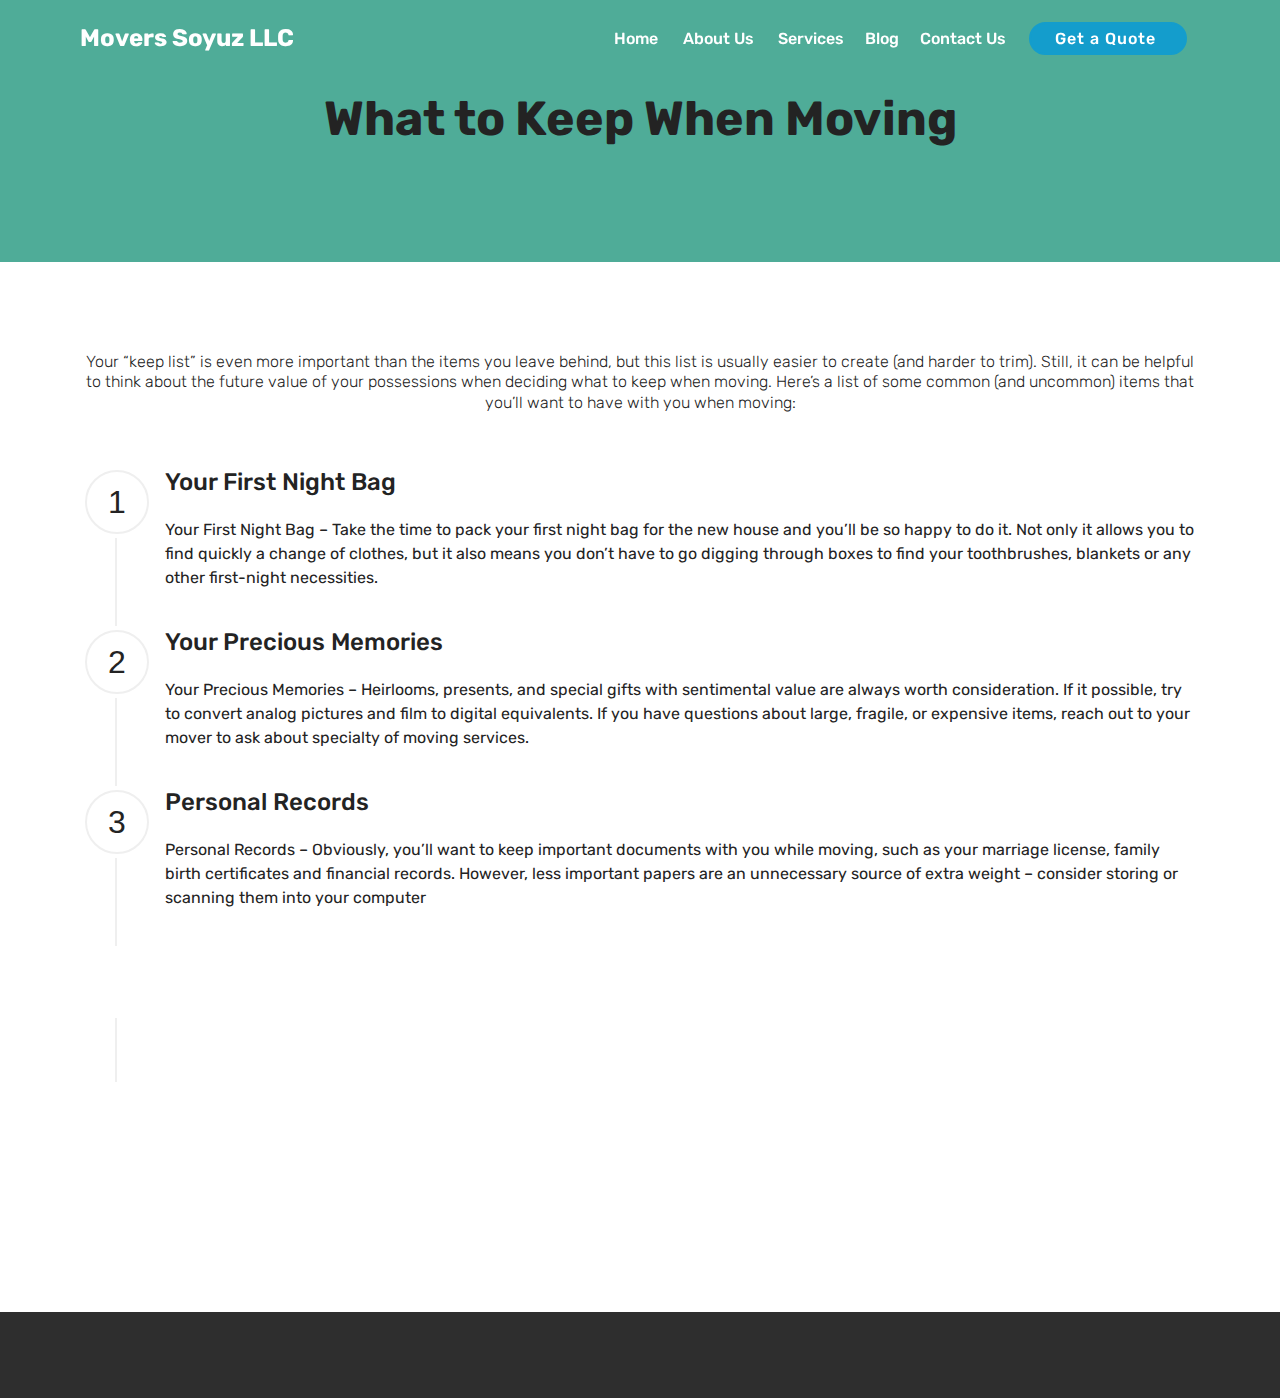
<file: page4.html>
<!DOCTYPE html>
<html  >
<head>
  <!-- Site made with Mobirise Website Builder v4.10.3, https://mobirise.com -->
  <meta charset="UTF-8">
  <meta http-equiv="X-UA-Compatible" content="IE=edge">
  <meta name="generator" content="Mobirise v4.10.3, mobirise.com">
  <meta name="viewport" content="width=device-width, initial-scale=1, minimum-scale=1">
  <link rel="shortcut icon" href="assets/images/packing-1046x695.jpg" type="image/x-icon">
  <meta name="description" content="Site Builder Description">
  <title>We Know Good Movers | Moving for you</title>
  <link rel="stylesheet" href="assets/tether/tether.min.css">
  <link rel="stylesheet" href="assets/bootstrap/css/bootstrap.min.css">
  <link rel="stylesheet" href="assets/bootstrap/css/bootstrap-grid.min.css">
  <link rel="stylesheet" href="assets/bootstrap/css/bootstrap-reboot.min.css">
  <link rel="stylesheet" href="assets/dropdown/css/style.css">
  <link rel="stylesheet" href="assets/animatecss/animate.min.css">
  <link rel="stylesheet" href="assets/theme/css/style.css">
  <link rel="stylesheet" href="assets/mobirise/css/mbr-additional.css" type="text/css">
  
  
  
</head>
<body>
  <section class="menu cid-s0XYihbTSG" once="menu" id="menu1-1h">

    

    <nav class="navbar navbar-expand beta-menu navbar-dropdown align-items-center navbar-fixed-top navbar-toggleable-sm bg-color transparent">
        <button class="navbar-toggler navbar-toggler-right" type="button" data-toggle="collapse" data-target="#navbarSupportedContent" aria-controls="navbarSupportedContent" aria-expanded="false" aria-label="Toggle navigation">
            <div class="hamburger">
                <span></span>
                <span></span>
                <span></span>
                <span></span>
            </div>
        </button>
        <div class="menu-logo">
            <div class="navbar-brand">
                
                <span class="navbar-caption-wrap"><a class="navbar-caption text-white display-5" href="index.html">Movers Soyuz LLC</a></span>
            </div>
        </div>
        <div class="collapse navbar-collapse" id="navbarSupportedContent">
            <ul class="navbar-nav nav-dropdown" data-app-modern-menu="true"><li class="nav-item">
                    <a class="nav-link link text-white display-4" href="index.html">Home&nbsp;</a>
                </li><li class="nav-item"><a class="nav-link link text-white display-4" href="index.html#content9-4">About Us&nbsp;</a></li><li class="nav-item"><a class="nav-link link text-white display-4" href="index.html#features1-9">Services</a></li><li class="nav-item"><a class="nav-link link text-white display-4" href="page1.html">Blog</a></li><li class="nav-item"><a class="nav-link link text-white display-4" href="index.html#form1-17">Contact Us</a></li></ul>
            <div class="navbar-buttons mbr-section-btn"><a class="btn btn-sm btn-primary display-4" href="index.html">
                    Get a Quote&nbsp;</a></div>
        </div>
    </nav>
</section>

<section class="engine"><a href="https://mobirise.info/d">free site maker</a></section><section class="header1 cid-s15wBRR8y4" id="header16-1i">

    

    

    <div class="container">
        <div class="row justify-content-md-center">
            <div class="col-md-10 align-center">
                <h1 class="mbr-section-title mbr-bold pb-3 mbr-fonts-style display-2">What to Keep When Moving</h1>
                
                
                
            </div>
        </div>
    </div>

</section>

<section class="step1 cid-s15wIcTIee" id="step1-1j">

    

    
    
    <div class="container">
        
        <h3 class="mbr-section-subtitle pb-5 mbr-fonts-style align-center display-7">Your “keep list” is even more important than the items you leave behind, but this list is usually easier to create (and harder to trim). Still, it can be helpful to think about the future value of your possessions when deciding what to keep when moving. Here’s a list of some common (and uncommon) items that you’ll want to have with you when moving:</h3>
        <div class="step-container">
            <div class="card separline pb-4">
                <div class="step-element d-flex">
                    <div class="step-wrapper pr-3">
                        <h3 class="step d-flex align-items-center justify-content-center">
                            1
                        </h3>
                    </div>          
                    <div class="step-text-content">
                        <h4 class="mbr-step-title pb-3 mbr-fonts-style display-5">Your First Night Bag</h4>
                        <p class="mbr-step-text mbr-fonts-style display-7">Your First Night Bag – Take the time to pack your first night bag for the new house and you’ll be so happy to do it. Not only it allows you to find quickly a change of clothes, but it also means you don’t have to go digging through boxes to find your toothbrushes, blankets or any other first-night necessities.<br></p>
                    </div>
                </div>
            </div>

            <div class="card separline pb-4">
                <div class="step-element d-flex">
                    <div class="step-wrapper pr-3">
                        <h3 class="step d-flex align-items-center justify-content-center">
                            2
                        </h3>
                    </div>          
                    <div class="step-text-content">
                        <h4 class="mbr-step-title pb-3 mbr-fonts-style display-5">Your Precious Memories&nbsp;</h4>
                        <p class="mbr-step-text mbr-fonts-style display-7">Your Precious Memories – Heirlooms, presents, and special gifts with sentimental value are always worth consideration. If it possible, try to convert analog pictures and film to digital equivalents. If you have questions about large, fragile, or expensive items, reach out to your mover to ask about specialty of moving services.<br></p>
                    </div>
                </div>
            </div>

            <div class="card separline pb-4">
                <div class="step-element d-flex">
                    <div class="step-wrapper pr-3">
                        <h3 class="step d-flex align-items-center justify-content-center">
                            3
                        </h3>
                    </div>          
                    <div class="step-text-content">
                        <h4 class="mbr-step-title pb-3 mbr-fonts-style display-5">Personal Records</h4>
                        <p class="mbr-step-text mbr-fonts-style display-7">Personal Records – Obviously, you’ll want to keep important documents with you while moving, such as your marriage license, family birth certificates and financial records. However, less important papers are an unnecessary source of extra weight – consider storing or scanning them into your computer<br></p>
                    </div>
                </div>
            </div>

            <div class="card separline pb-4">
                <div class="step-element d-flex">
                    <div class="step-wrapper pr-3">
                        <h3 class="step d-flex align-items-center justify-content-center">
                            4
                        </h3>
                    </div>          
                    <div class="step-text-content">
                        <h4 class="mbr-step-title pb-3 mbr-fonts-style display-5">Difficult to Replace Items</h4>
                        <p class="mbr-step-text mbr-fonts-style display-7">Difficult to Replace Items – Do you have an expensive artwork that would be difficult to auction and replace? One-of-a-kind or discontinued pieces of furniture? If it’s crucial for you to own and irreplaceable, consider taking it with you.<br></p>
                    </div>
                </div>
            </div>
            
            <div class="card">
                <div class="step-element d-flex">
                    <div class="step-wrapper pr-3">
                        <h3 class="step d-flex align-items-center justify-content-center">
                            5
                        </h3>
                    </div>          
                    <div class="step-text-content">
                        <h4 class="mbr-step-title pb-3 mbr-fonts-style display-5">Pet Favorites&nbsp;</h4>
                        <p class="mbr-step-text mbr-fonts-style display-7">
                            Pet Favorites – Moving can be stressful for pets, and making your new home as familiar as possible can help. Favorite toys, leashes, and beds can make a huge difference and help with the adjustment. Check out our moving guide to learn more about how to move cross-country with pets!
                        </p>
                    </div>
                </div>
            </div>
            
            
            
            
            
            
            
            
        </div>
    </div>
</section>

<section once="footers" class="cid-s2HLigeftR" id="footer6-24">

    

    

    <div class="container">
        <div class="media-container-row align-center mbr-white">
            <div class="col-12">
                <p class="mbr-text mb-0 mbr-fonts-style display-7">
                    © Copyright 2019 Mobirise - All Rights Reserved
                </p>
            </div>
        </div>
    </div>
</section>


  <script src="assets/web/assets/jquery/jquery.min.js"></script>
  <script src="assets/popper/popper.min.js"></script>
  <script src="assets/tether/tether.min.js"></script>
  <script src="assets/bootstrap/js/bootstrap.min.js"></script>
  <script src="assets/smoothscroll/smooth-scroll.js"></script>
  <script src="assets/dropdown/js/script.min.js"></script>
  <script src="assets/touchswipe/jquery.touch-swipe.min.js"></script>
  <script src="assets/viewportchecker/jquery.viewportchecker.js"></script>
  <script src="assets/theme/js/script.js"></script>
  
  
  <input name="animation" type="hidden">
  </body>
</html>
</file>
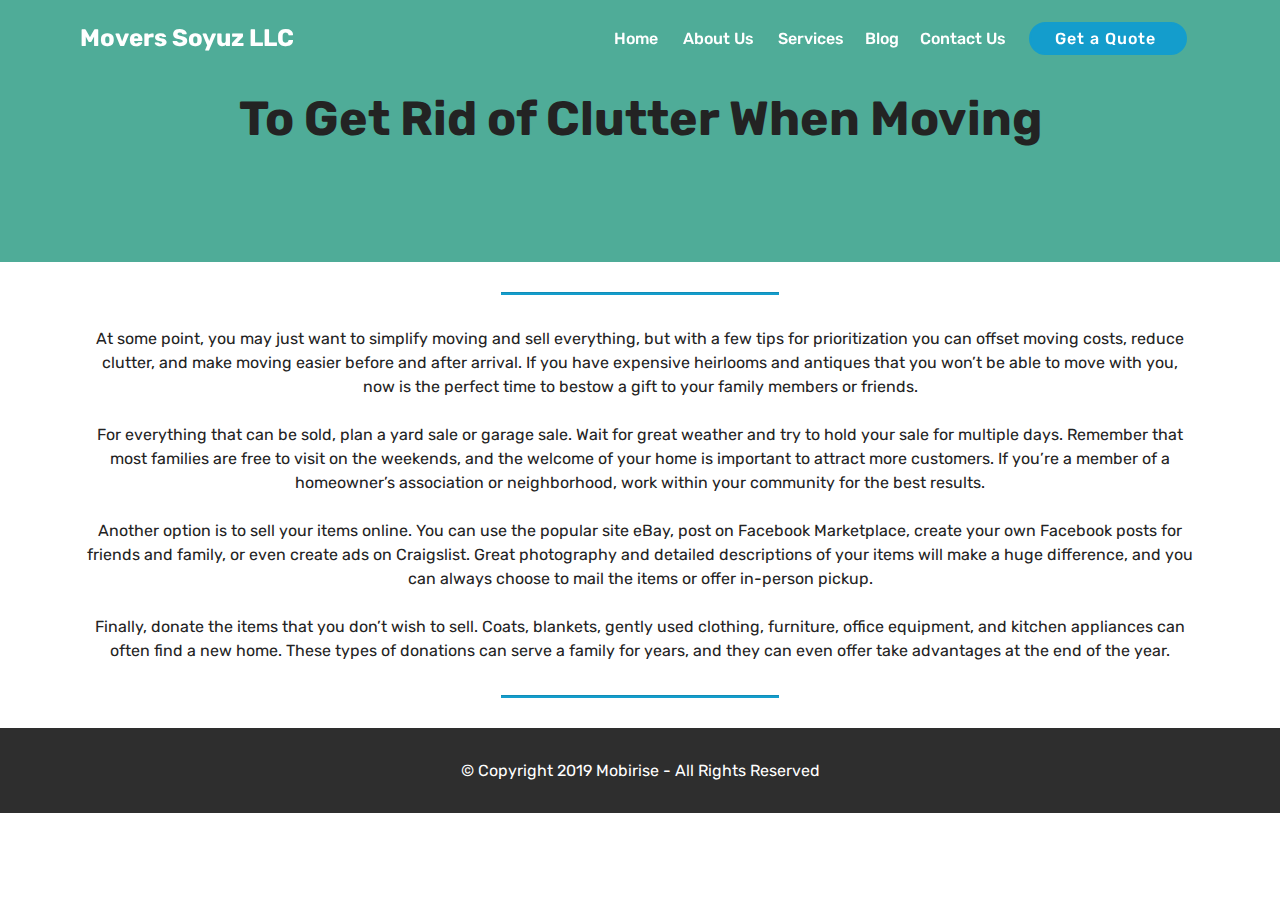
<file: page5.html>
<!DOCTYPE html>
<html  >
<head>
  <!-- Site made with Mobirise Website Builder v4.10.3, https://mobirise.com -->
  <meta charset="UTF-8">
  <meta http-equiv="X-UA-Compatible" content="IE=edge">
  <meta name="generator" content="Mobirise v4.10.3, mobirise.com">
  <meta name="viewport" content="width=device-width, initial-scale=1, minimum-scale=1">
  <link rel="shortcut icon" href="assets/images/logo2.png" type="image/x-icon">
  <meta name="description" content="Web Site Builder Description">
  
  <title>We Know Good Movers | Moving for you</title>
  <link rel="stylesheet" href="assets/tether/tether.min.css">
  <link rel="stylesheet" href="assets/bootstrap/css/bootstrap.min.css">
  <link rel="stylesheet" href="assets/bootstrap/css/bootstrap-grid.min.css">
  <link rel="stylesheet" href="assets/bootstrap/css/bootstrap-reboot.min.css">
  <link rel="stylesheet" href="assets/dropdown/css/style.css">
  <link rel="stylesheet" href="assets/animatecss/animate.min.css">
  <link rel="stylesheet" href="assets/theme/css/style.css">
  <link rel="stylesheet" href="assets/mobirise/css/mbr-additional.css" type="text/css">
  
  
  
</head>
<body>
  <section class="menu cid-s0XYihbTSG" once="menu" id="menu1-1l">

    

    <nav class="navbar navbar-expand beta-menu navbar-dropdown align-items-center navbar-fixed-top navbar-toggleable-sm bg-color transparent">
        <button class="navbar-toggler navbar-toggler-right" type="button" data-toggle="collapse" data-target="#navbarSupportedContent" aria-controls="navbarSupportedContent" aria-expanded="false" aria-label="Toggle navigation">
            <div class="hamburger">
                <span></span>
                <span></span>
                <span></span>
                <span></span>
            </div>
        </button>
        <div class="menu-logo">
            <div class="navbar-brand">
                
                <span class="navbar-caption-wrap"><a class="navbar-caption text-white display-5" href="index.html">Movers Soyuz LLC</a></span>
            </div>
        </div>
        <div class="collapse navbar-collapse" id="navbarSupportedContent">
            <ul class="navbar-nav nav-dropdown" data-app-modern-menu="true"><li class="nav-item">
                    <a class="nav-link link text-white display-4" href="index.html">Home&nbsp;</a>
                </li><li class="nav-item"><a class="nav-link link text-white display-4" href="index.html#content9-4">About Us&nbsp;</a></li><li class="nav-item"><a class="nav-link link text-white display-4" href="index.html#features1-9">Services</a></li><li class="nav-item"><a class="nav-link link text-white display-4" href="page1.html">Blog</a></li><li class="nav-item"><a class="nav-link link text-white display-4" href="index.html#form1-17">Contact Us</a></li></ul>
            <div class="navbar-buttons mbr-section-btn"><a class="btn btn-sm btn-primary display-4" href="index.html">
                    Get a Quote&nbsp;</a></div>
        </div>
    </nav>
</section>

<section class="engine"><a href="https://mobirise.info/i">free website creation software</a></section><section class="header1 cid-s15xX48lnz" id="header16-1m">

    

    

    <div class="container">
        <div class="row justify-content-md-center">
            <div class="col-md-10 align-center">
                <h1 class="mbr-section-title mbr-bold pb-3 mbr-fonts-style display-2">To Get Rid of Clutter When Moving</h1>
                
                
                
            </div>
        </div>
    </div>

</section>

<section class="mbr-section article content9 cid-s15yvltQLS" id="content9-1o">
    
     

    <div class="container">
        <div class="inner-container" style="width: 100%;">
            <hr class="line" style="width: 25%;">
            <div class="section-text align-center mbr-fonts-style display-7">At some point, you may just want to simplify moving and sell everything, but with a few tips for prioritization you can offset moving costs, reduce clutter, and make moving easier before and after arrival. If you have expensive heirlooms and antiques that you won’t be able to move with you, now is the perfect time to bestow a gift to your family members or friends.<div><br></div><div>For everything that can be sold, plan a yard sale or garage sale. Wait for great weather and try to hold your sale for multiple days. Remember that most families are free to visit on the weekends, and the welcome of your home is important to attract more customers. If you’re a member of a homeowner’s association or neighborhood, work within your community for the best results.</div><div><br></div><div>Another option is to sell your items online. You can use the popular site eBay, post on Facebook Marketplace, create your own Facebook posts for friends and family, or even create ads on Craigslist. Great photography and detailed descriptions of your items will make a huge difference, and you can always choose to mail the items or offer in-person pickup.</div><div><br></div><div>Finally, donate the items that you don’t wish to sell. Coats, blankets, gently used clothing, furniture, office equipment, and kitchen appliances can often find a new home. These types of donations can serve a family for years, and they can even offer take advantages at the end of the year.</div></div>
            <hr class="line" style="width: 25%;">
        </div>
        </div>
</section>

<section once="footers" class="cid-s2HLeaWQCc" id="footer6-23">

    

    

    <div class="container">
        <div class="media-container-row align-center mbr-white">
            <div class="col-12">
                <p class="mbr-text mb-0 mbr-fonts-style display-7">
                    © Copyright 2019 Mobirise - All Rights Reserved
                </p>
            </div>
        </div>
    </div>
</section>


  <script src="assets/web/assets/jquery/jquery.min.js"></script>
  <script src="assets/popper/popper.min.js"></script>
  <script src="assets/tether/tether.min.js"></script>
  <script src="assets/bootstrap/js/bootstrap.min.js"></script>
  <script src="assets/smoothscroll/smooth-scroll.js"></script>
  <script src="assets/dropdown/js/script.min.js"></script>
  <script src="assets/touchswipe/jquery.touch-swipe.min.js"></script>
  <script src="assets/viewportchecker/jquery.viewportchecker.js"></script>
  <script src="assets/theme/js/script.js"></script>
  
  
  <input name="animation" type="hidden">
  </body>
</html>
</file>
<file: assets/web/assets/mobirise-icons/mobirise-icons.css>
@font-face {
  font-family: 'MobiriseIcons';
  src:  url('mobirise-icons.eot?spat4u');
  src:  url('mobirise-icons.eot?spat4u#iefix') format('embedded-opentype'),
    url('mobirise-icons.ttf?spat4u') format('truetype'),
    url('mobirise-icons.woff?spat4u') format('woff'),
    url('mobirise-icons.svg?spat4u#MobiriseIcons') format('svg');
  font-weight: normal;
  font-style: normal;
}

[class^="mbri-"], [class*=" mbri-"] {
  /* use !important to prevent issues with browser extensions that change fonts */
  font-family: MobiriseIcons !important;
  speak: none;
  font-style: normal;
  font-weight: normal;
  font-variant: normal;
  text-transform: none;
  line-height: 1;

  /* Better Font Rendering =========== */
  -webkit-font-smoothing: antialiased;
  -moz-osx-font-smoothing: grayscale;
}

.mbri-add-submenu:before {
  content: "\e900";
}
.mbri-alert:before {
  content: "\e901";
}
.mbri-align-center:before {
  content: "\e902";
}
.mbri-align-justify:before {
  content: "\e903";
}
.mbri-align-left:before {
  content: "\e904";
}
.mbri-align-right:before {
  content: "\e905";
}
.mbri-android:before {
  content: "\e906";
}
.mbri-apple:before {
  content: "\e907";
}
.mbri-arrow-down:before {
  content: "\e908";
}
.mbri-arrow-next:before {
  content: "\e909";
}
.mbri-arrow-prev:before {
  content: "\e90a";
}
.mbri-arrow-up:before {
  content: "\e90b";
}
.mbri-bold:before {
  content: "\e90c";
}
.mbri-bookmark:before {
  content: "\e90d";
}
.mbri-bootstrap:before {
  content: "\e90e";
}
.mbri-briefcase:before {
  content: "\e90f";
}
.mbri-browse:before {
  content: "\e910";
}
.mbri-bulleted-list:before {
  content: "\e911";
}
.mbri-calendar:before {
  content: "\e912";
}
.mbri-camera:before {
  content: "\e913";
}
.mbri-cart-add:before {
  content: "\e914";
}
.mbri-cart-full:before {
  content: "\e915";
}
.mbri-cash:before {
  content: "\e916";
}
.mbri-change-style:before {
  content: "\e917";
}
.mbri-chat:before {
  content: "\e918";
}
.mbri-clock:before {
  content: "\e919";
}
.mbri-close:before {
  content: "\e91a";
}
.mbri-cloud:before {
  content: "\e91b";
}
.mbri-code:before {
  content: "\e91c";
}
.mbri-contact-form:before {
  content: "\e91d";
}
.mbri-credit-card:before {
  content: "\e91e";
}
.mbri-cursor-click:before {
  content: "\e91f";
}
.mbri-cust-feedback:before {
  content: "\e920";
}
.mbri-database:before {
  content: "\e921";
}
.mbri-delivery:before {
  content: "\e922";
}
.mbri-desktop:before {
  content: "\e923";
}
.mbri-devices:before {
  content: "\e924";
}
.mbri-down:before {
  content: "\e925";
}
.mbri-download:before {
  content: "\e989";
}
.mbri-drag-n-drop:before {
  content: "\e927";
}
.mbri-drag-n-drop2:before {
  content: "\e928";
}
.mbri-edit:before {
  content: "\e929";
}
.mbri-edit2:before {
  content: "\e92a";
}
.mbri-error:before {
  content: "\e92b";
}
.mbri-extension:before {
  content: "\e92c";
}
.mbri-features:before {
  content: "\e92d";
}
.mbri-file:before {
  content: "\e92e";
}
.mbri-flag:before {
  content: "\e92f";
}
.mbri-folder:before {
  content: "\e930";
}
.mbri-gift:before {
  content: "\e931";
}
.mbri-github:before {
  content: "\e932";
}
.mbri-globe:before {
  content: "\e933";
}
.mbri-globe-2:before {
  content: "\e934";
}
.mbri-growing-chart:before {
  content: "\e935";
}
.mbri-hearth:before {
  content: "\e936";
}
.mbri-help:before {
  content: "\e937";
}
.mbri-home:before {
  content: "\e938";
}
.mbri-hot-cup:before {
  content: "\e939";
}
.mbri-idea:before {
  content: "\e93a";
}
.mbri-image-gallery:before {
  content: "\e93b";
}
.mbri-image-slider:before {
  content: "\e93c";
}
.mbri-info:before {
  content: "\e93d";
}
.mbri-italic:before {
  content: "\e93e";
}
.mbri-key:before {
  content: "\e93f";
}
.mbri-laptop:before {
  content: "\e940";
}
.mbri-layers:before {
  content: "\e941";
}
.mbri-left-right:before {
  content: "\e942";
}
.mbri-left:before {
  content: "\e943";
}
.mbri-letter:before {
  content: "\e944";
}
.mbri-like:before {
  content: "\e945";
}
.mbri-link:before {
  content: "\e946";
}
.mbri-lock:before {
  content: "\e947";
}
.mbri-login:before {
  content: "\e948";
}
.mbri-logout:before {
  content: "\e949";
}
.mbri-magic-stick:before {
  content: "\e94a";
}
.mbri-map-pin:before {
  content: "\e94b";
}
.mbri-menu:before {
  content: "\e94c";
}
.mbri-mobile:before {
  content: "\e94d";
}
.mbri-mobile2:before {
  content: "\e94e";
}
.mbri-mobirise:before {
  content: "\e94f";
}
.mbri-more-horizontal:before {
  content: "\e950";
}
.mbri-more-vertical:before {
  content: "\e951";
}
.mbri-music:before {
  content: "\e952";
}
.mbri-new-file:before {
  content: "\e953";
}
.mbri-numbered-list:before {
  content: "\e954";
}
.mbri-opened-folder:before {
  content: "\e955";
}
.mbri-pages:before {
  content: "\e956";
}
.mbri-paper-plane:before {
  content: "\e957";
}
.mbri-paperclip:before {
  content: "\e958";
}
.mbri-photo:before {
  content: "\e959";
}
.mbri-photos:before {
  content: "\e95a";
}
.mbri-pin:before {
  content: "\e95b";
}
.mbri-play:before {
  content: "\e95c";
}
.mbri-plus:before {
  content: "\e95d";
}
.mbri-preview:before {
  content: "\e95e";
}
.mbri-print:before {
  content: "\e95f";
}
.mbri-protect:before {
  content: "\e960";
}
.mbri-question:before {
  content: "\e961";
}
.mbri-quote-left:before {
  content: "\e962";
}
.mbri-quote-right:before {
  content: "\e963";
}
.mbri-refresh:before {
  content: "\e964";
}
.mbri-responsive:before {
  content: "\e965";
}
.mbri-right:before {
  content: "\e966";
}
.mbri-rocket:before {
  content: "\e967";
}
.mbri-sad-face:before {
  content: "\e968";
}
.mbri-sale:before {
  content: "\e969";
}
.mbri-save:before {
  content: "\e96a";
}
.mbri-search:before {
  content: "\e96b";
}
.mbri-setting:before {
  content: "\e96c";
}
.mbri-setting2:before {
  content: "\e96d";
}
.mbri-setting3:before {
  content: "\e96e";
}
.mbri-share:before {
  content: "\e96f";
}
.mbri-shopping-bag:before {
  content: "\e970";
}
.mbri-shopping-basket:before {
  content: "\e971";
}
.mbri-shopping-cart:before {
  content: "\e972";
}
.mbri-sites:before {
  content: "\e973";
}
.mbri-smile-face:before {
  content: "\e974";
}
.mbri-speed:before {
  content: "\e975";
}
.mbri-star:before {
  content: "\e976";
}
.mbri-success:before {
  content: "\e977";
}
.mbri-sun:before {
  content: "\e978";
}
.mbri-sun2:before {
  content: "\e979";
}
.mbri-tablet:before {
  content: "\e97a";
}
.mbri-tablet-vertical:before {
  content: "\e97b";
}
.mbri-target:before {
  content: "\e97c";
}
.mbri-timer:before {
  content: "\e97d";
}
.mbri-to-ftp:before {
  content: "\e97e";
}
.mbri-to-local-drive:before {
  content: "\e97f";
}
.mbri-touch-swipe:before {
  content: "\e980";
}
.mbri-touch:before {
  content: "\e981";
}
.mbri-trash:before {
  content: "\e982";
}
.mbri-underline:before {
  content: "\e983";
}
.mbri-unlink:before {
  content: "\e984";
}
.mbri-unlock:before {
  content: "\e985";
}
.mbri-up-down:before {
  content: "\e986";
}
.mbri-up:before {
  content: "\e987";
}
.mbri-update:before {
  content: "\e988";
}
.mbri-upload:before {
 content: "\e926"; 
}
.mbri-user:before {
  content: "\e98a";
}
.mbri-user2:before {
  content: "\e98b";
}
.mbri-users:before {
  content: "\e98c";
}
.mbri-video:before {
  content: "\e98d";
}
.mbri-video-play:before {
  content: "\e98e";
}
.mbri-watch:before {
  content: "\e98f";
}
.mbri-website-theme:before {
  content: "\e990";
}
.mbri-wifi:before {
  content: "\e991";
}
.mbri-windows:before {
  content: "\e992";
}
.mbri-zoom-out:before {
  content: "\e993";
}
.mbri-redo:before {
  content: "\e994";
}
.mbri-undo:before {
  content: "\e995";
}
</file>
<file: assets/dropdown/css/style.css>
.navbar-dropdown {
  left: 0;
  padding: 0;
  position: absolute;
  right: 0;
  top: 0;
  transition: all 0.45s ease;
  z-index: 1030;
  background: #282828; }
  .navbar-dropdown .navbar-logo {
    margin-right: 0.8rem;
    transition: margin 0.3s ease-in-out;
    vertical-align: middle; }
    .navbar-dropdown .navbar-logo img {
      height: 3.125rem;
      transition: all 0.3s ease-in-out; }
    .navbar-dropdown .navbar-logo.mbr-iconfont {
      font-size: 3.125rem;
      line-height: 3.125rem; }
  .navbar-dropdown .navbar-caption {
    font-weight: 700;
    white-space: normal;
    vertical-align: -4px;
    line-height: 3.125rem !important; }
    .navbar-dropdown .navbar-caption, .navbar-dropdown .navbar-caption:hover {
      color: inherit;
      text-decoration: none; }
  .navbar-dropdown .mbr-iconfont + .navbar-caption {
    vertical-align: -1px; }
  .navbar-dropdown.navbar-fixed-top {
    position: fixed; }
  .navbar-dropdown .navbar-brand span {
    vertical-align: -4px; }
  .navbar-dropdown.bg-color.transparent {
    background: none; }
  .navbar-dropdown.navbar-short .navbar-brand {
    padding: 0.625rem 0; }
    .navbar-dropdown.navbar-short .navbar-brand span {
      vertical-align: -1px; }
  .navbar-dropdown.navbar-short .navbar-caption {
    line-height: 2.375rem !important;
    vertical-align: -2px; }
  .navbar-dropdown.navbar-short .navbar-logo {
    margin-right: 0.5rem; }
    .navbar-dropdown.navbar-short .navbar-logo img {
      height: 2.375rem; }
    .navbar-dropdown.navbar-short .navbar-logo.mbr-iconfont {
      font-size: 2.375rem;
      line-height: 2.375rem; }
  .navbar-dropdown.navbar-short .mbr-table-cell {
    height: 3.625rem; }
  .navbar-dropdown .navbar-close {
    left: 0.6875rem;
    position: fixed;
    top: 0.75rem;
    z-index: 1000; }
  .navbar-dropdown .hamburger-icon {
    content: "";
    display: inline-block;
    vertical-align: middle;
    width: 16px;
    -webkit-box-shadow: 0 -6px 0 1px #282828,0 0 0 1px #282828,0 6px 0 1px #282828;
    -moz-box-shadow: 0 -6px 0 1px #282828,0 0 0 1px #282828,0 6px 0 1px #282828;
    box-shadow: 0 -6px 0 1px #282828,0 0 0 1px #282828,0 6px 0 1px #282828; }

.dropdown-menu .dropdown-toggle[data-toggle="dropdown-submenu"]::after {
  border-bottom: 0.35em solid transparent;
  border-left: 0.35em solid;
  border-right: 0;
  border-top: 0.35em solid transparent;
  margin-left: 0.3rem; }

.dropdown-menu .dropdown-item:focus {
  outline: 0; }

.nav-dropdown {
  font-size: 0.75rem;
  font-weight: 500;
  height: auto !important; }
  .nav-dropdown .nav-btn {
    padding-left: 1rem; }
  .nav-dropdown .link {
    margin: .667em 1.667em;
    font-weight: 500;
    padding: 0;
    transition: color .2s ease-in-out; }
    .nav-dropdown .link.dropdown-toggle {
      margin-right: 2.583em; }
      .nav-dropdown .link.dropdown-toggle::after {
        margin-left: .25rem;
        border-top: 0.35em solid;
        border-right: 0.35em solid transparent;
        border-left: 0.35em solid transparent;
        border-bottom: 0; }
      .nav-dropdown .link.dropdown-toggle[aria-expanded="true"] {
        margin: 0;
        padding: 0.667em 3.263em  0.667em 1.667em; }
  .nav-dropdown .link::after,
  .nav-dropdown .dropdown-item::after {
    color: inherit; }
  .nav-dropdown .btn {
    font-size: 0.75rem;
    font-weight: 700;
    letter-spacing: 0;
    margin-bottom: 0;
    padding-left: 1.25rem;
    padding-right: 1.25rem; }
  .nav-dropdown .dropdown-menu {
    border-radius: 0;
    border: 0;
    left: 0;
    margin: 0;
    padding-bottom: 1.25rem;
    padding-top: 1.25rem;
    position: relative; }
  .nav-dropdown .dropdown-submenu {
    margin-left: 0.125rem;
    top: 0; }
  .nav-dropdown .dropdown-item {
    font-weight: 500;
    line-height: 2;
    padding: 0.3846em 4.615em 0.3846em 1.5385em;
    position: relative;
    transition: color .2s ease-in-out, background-color .2s ease-in-out; }
    .nav-dropdown .dropdown-item::after {
      margin-top: -0.3077em;
      position: absolute;
      right: 1.1538em;
      top: 50%; }
    .nav-dropdown .dropdown-item:focus, .nav-dropdown .dropdown-item:hover {
      background: none; }

@media (max-width: 767px) {
  .nav-dropdown.navbar-toggleable-sm {
    bottom: 0;
    display: none;
    left: 0;
    overflow-x: hidden;
    position: fixed;
    top: 0;
    transform: translateX(-100%);
    -ms-transform: translateX(-100%);
    -webkit-transform: translateX(-100%);
    width: 18.75rem;
    z-index: 999; } }
.nav-dropdown.navbar-toggleable-xl {
  bottom: 0;
  display: none;
  left: 0;
  overflow-x: hidden;
  position: fixed;
  top: 0;
  transform: translateX(-100%);
  -ms-transform: translateX(-100%);
  -webkit-transform: translateX(-100%);
  width: 18.75rem;
  z-index: 999; }

.nav-dropdown-sm {
  display: block !important;
  overflow-x: hidden;
  overflow: auto;
  padding-top: 3.875rem; }
  .nav-dropdown-sm::after {
    content: "";
    display: block;
    height: 3rem;
    width: 100%; }
  .nav-dropdown-sm.collapse.in ~ .navbar-close {
    display: block !important; }
  .nav-dropdown-sm.collapsing, .nav-dropdown-sm.collapse.in {
    transform: translateX(0);
    -ms-transform: translateX(0);
    -webkit-transform: translateX(0);
    transition: all 0.25s ease-out;
    -webkit-transition: all 0.25s ease-out;
    background: #282828; }
  .nav-dropdown-sm.collapsing[aria-expanded="false"] {
    transform: translateX(-100%);
    -ms-transform: translateX(-100%);
    -webkit-transform: translateX(-100%); }
  .nav-dropdown-sm .nav-item {
    display: block;
    margin-left: 0 !important;
    padding-left: 0; }
  .nav-dropdown-sm .link,
  .nav-dropdown-sm .dropdown-item {
    border-top: 1px dotted rgba(255, 255, 255, 0.1);
    font-size: 0.8125rem;
    line-height: 1.6;
    margin: 0 !important;
    padding: 0.875rem 2.4rem 0.875rem 1.5625rem !important;
    position: relative;
    white-space: normal; }
    .nav-dropdown-sm .link:focus, .nav-dropdown-sm .link:hover,
    .nav-dropdown-sm .dropdown-item:focus,
    .nav-dropdown-sm .dropdown-item:hover {
      background: rgba(0, 0, 0, 0.2) !important;
      color: #c0a375; }
  .nav-dropdown-sm .nav-btn {
    position: relative;
    padding: 1.5625rem 1.5625rem 0 1.5625rem; }
    .nav-dropdown-sm .nav-btn::before {
      border-top: 1px dotted rgba(255, 255, 255, 0.1);
      content: "";
      left: 0;
      position: absolute;
      top: 0;
      width: 100%; }
    .nav-dropdown-sm .nav-btn + .nav-btn {
      padding-top: 0.625rem; }
      .nav-dropdown-sm .nav-btn + .nav-btn::before {
        display: none; }
  .nav-dropdown-sm .btn {
    padding: 0.625rem 0; }
  .nav-dropdown-sm .dropdown-toggle[data-toggle="dropdown-submenu"]::after {
    margin-left: .25rem;
    border-top: 0.35em solid;
    border-right: 0.35em solid transparent;
    border-left: 0.35em solid transparent;
    border-bottom: 0; }
  .nav-dropdown-sm .dropdown-toggle[data-toggle="dropdown-submenu"][aria-expanded="true"]::after {
    border-top: 0;
    border-right: 0.35em solid transparent;
    border-left: 0.35em solid transparent;
    border-bottom: 0.35em solid; }
  .nav-dropdown-sm .dropdown-menu {
    margin: 0;
    padding: 0;
    position: relative;
    top: 0;
    left: 0;
    width: 100%;
    border: 0;
    float: none;
    border-radius: 0;
    background: none; }
  .nav-dropdown-sm .dropdown-submenu {
    left: 100%;
    margin-left: 0.125rem;
    margin-top: -1.25rem;
    top: 0; }

.navbar-toggleable-sm .nav-dropdown .dropdown-menu {
  position: absolute; }

.navbar-toggleable-sm .nav-dropdown .dropdown-submenu {
  left: 100%;
  margin-left: 0.125rem;
  margin-top: -1.25rem;
  top: 0; }

.navbar-toggleable-sm.opened .nav-dropdown .dropdown-menu {
  position: relative; }

.navbar-toggleable-sm.opened .nav-dropdown .dropdown-submenu {
  left: 0;
  margin-left: 00rem;
  margin-top: 0rem;
  top: 0; }

.is-builder .nav-dropdown.collapsing {
  transition: none !important; }

/*# sourceMappingURL=style.css.map */
</file>
<file: assets/theme/css/style.css>
/*!
 * Mobirise v4 theme (https://mobirise.com/)
 * Copyright 2017 Mobirise
 */
section {
  background-color: #eeeeee; }

section,
.container,
.container-fluid {
  position: relative;
  word-wrap: break-word; }

a.mbr-iconfont:hover {
  text-decoration: none; }

.article .lead p, .article .lead ul, .article .lead ol, .article .lead pre, .article .lead blockquote {
  margin-bottom: 0; }

a {
  font-style: normal;
  font-weight: 400;
  cursor: pointer; }
  a, a:hover {
    text-decoration: none; }

figure {
  margin-bottom: 0; }

body {
  color: #232323; }

h1, h2, h3, h4, h5, h6,
.h1, .h2, .h3, .h4, .h5, .h6,
.display-1, .display-2, .display-3, .display-4 {
  line-height: 1;
  word-break: break-word;
  word-wrap: break-word; }

b, strong {
  font-weight: bold; }

blockquote {
  padding: 10px 0 10px 20px;
  position: relative;
  border-left: 2px solid;
  border-color: #ff3366; }

input:-webkit-autofill, input:-webkit-autofill:hover, input:-webkit-autofill:focus, input:-webkit-autofill:active {
  transition-delay: 9999s;
  transition-property: background-color, color; }

textarea[type="hidden"] {
  display: none; }

body {
  position: relative; }

section {
  background-position: 50% 50%;
  background-repeat: no-repeat;
  background-size: cover; }
  section .mbr-background-video,
  section .mbr-background-video-preview {
    position: absolute;
    bottom: 0;
    left: 0;
    right: 0;
    top: 0; }

.hidden {
  visibility: hidden; }

.mbr-z-index20 {
  z-index: 20; }

/*! Base colors */
.mbr-white {
  color: #ffffff; }

.mbr-black {
  color: #000000; }

.mbr-bg-white {
  background-color: #ffffff; }

.mbr-bg-black {
  background-color: #000000; }

/*! Text-aligns */
.align-left {
  text-align: left; }

.align-center {
  text-align: center; }

.align-right {
  text-align: right; }

@media (max-width: 767px) {
  .align-left, .align-center, .align-right, .mbr-section-btn, .mbr-section-title {
    text-align: center; } }
/*! Font-weight  */
.mbr-light {
  font-weight: 300; }

.mbr-regular {
  font-weight: 400; }

.mbr-semibold {
  font-weight: 500; }

.mbr-bold {
  font-weight: 700; }

/*! Media  */
.media-size-item {
  -webkit-flex: 1 1 auto;
  -moz-flex: 1 1 auto;
  -ms-flex: 1 1 auto;
  -o-flex: 1 1 auto;
  flex: 1 1 auto; }

.media-content {
  -webkit-flex-basis: 100%;
  flex-basis: 100%; }

.media-container-row {
  display: -ms-flexbox;
  display: -webkit-flex;
  display: flex;
  -webkit-flex-direction: row;
  -ms-flex-direction: row;
  flex-direction: row;
  -webkit-flex-wrap: wrap;
  -ms-flex-wrap: wrap;
  flex-wrap: wrap;
  -webkit-justify-content: center;
  -ms-flex-pack: center;
  justify-content: center;
  -webkit-align-content: center;
  -ms-flex-line-pack: center;
  align-content: center;
  -webkit-align-items: start;
  -ms-flex-align: start;
  align-items: start; }
  .media-container-row .media-size-item {
    width: 400px; }

.media-container-column {
  display: -ms-flexbox;
  display: -webkit-flex;
  display: flex;
  -webkit-flex-direction: column;
  -ms-flex-direction: column;
  flex-direction: column;
  -webkit-flex-wrap: wrap;
  -ms-flex-wrap: wrap;
  flex-wrap: wrap;
  -webkit-justify-content: center;
  -ms-flex-pack: center;
  justify-content: center;
  -webkit-align-content: center;
  -ms-flex-line-pack: center;
  align-content: center;
  -webkit-align-items: stretch;
  -ms-flex-align: stretch;
  align-items: stretch; }
  .media-container-column > * {
    width: 100%; }

@media (min-width: 992px) {
  .media-container-row {
    -webkit-flex-wrap: nowrap;
    -ms-flex-wrap: nowrap;
    flex-wrap: nowrap; } }
figure {
  overflow: hidden; }

figure[mbr-media-size] {
  transition: width 0.1s; }

.mbr-figure img, .mbr-figure iframe {
  display: block;
  width: 100%; }

.card {
  background-color: transparent;
  border: none; }

.card-box {
  width: 100%; }

.card-img {
  text-align: center;
  flex-shrink: 0;
  -webkit-flex-shrink: 0; }

.media {
  max-width: 100%;
  margin: 0 auto; }

.mbr-figure {
  -ms-flex-item-align: center;
  -ms-grid-row-align: center;
  -webkit-align-self: center;
  align-self: center; }

.media-container > div {
  max-width: 100%; }

.mbr-figure img, .card-img img {
  width: 100%; }

@media (max-width: 991px) {
  .media-size-item {
    width: auto !important; }

  .media {
    width: auto; }

  .mbr-figure {
    width: 100% !important; } }
/*! Buttons */
.mbr-section-btn {
  margin-left: -.25rem;
  margin-right: -.25rem;
  font-size: 0; }

nav .mbr-section-btn {
  margin-left: 0rem;
  margin-right: 0rem; }

/*! Btn icon margin */
.btn .mbr-iconfont, .btn.btn-sm .mbr-iconfont {
  cursor: pointer;
  margin-right: 0.5rem; }

.btn.btn-md .mbr-iconfont, .btn.btn-md .mbr-iconfont {
  margin-right: 0.8rem; }

.mbr-regular {
  font-weight: 400; }

.mbr-semibold {
  font-weight: 500; }

.mbr-bold {
  font-weight: 700; }

[type="submit"] {
  -webkit-appearance: none; }

/*! Full-screen */
.mbr-fullscreen .mbr-overlay {
  min-height: 100vh; }

.mbr-fullscreen {
  display: flex;
  display: -webkit-flex;
  display: -moz-flex;
  display: -ms-flex;
  display: -o-flex;
  align-items: center;
  -webkit-align-items: center;
  min-height: 100vh;
  padding-top: 3rem;
  padding-bottom: 3rem; }

/*! Map */
.map {
  height: 25rem;
  position: relative; }
  .map iframe {
    width: 100%;
    height: 100%; }

/* Form */
.form-asterisk {
  font-family: initial;
  position: absolute;
  top: -2px;
  font-weight: normal; }

/*! Scroll to top arrow */
.mbr-arrow-up {
  bottom: 25px;
  right: 90px;
  position: fixed;
  text-align: right;
  z-index: 5000;
  color: #ffffff;
  font-size: 32px;
  transform: rotate(180deg);
  -webkit-transform: rotate(180deg); }

.mbr-arrow-up a {
  background: rgba(0, 0, 0, 0.2);
  border-radius: 3px;
  color: #fff;
  display: inline-block;
  height: 60px;
  width: 60px;
  outline-style: none !important;
  position: relative;
  text-decoration: none;
  transition: all .3s ease-in-out;
  cursor: pointer;
  text-align: center; }
  .mbr-arrow-up a:hover {
    background-color: rgba(0, 0, 0, 0.4); }
  .mbr-arrow-up a i {
    line-height: 60px; }

.mbr-arrow-up-icon {
  display: block;
  color: #fff; }

.mbr-arrow-up-icon::before {
  content: "\203a";
  display: inline-block;
  font-family: serif;
  font-size: 32px;
  line-height: 1;
  font-style: normal;
  position: relative;
  top: 6px;
  left: -4px;
  -webkit-transform: rotate(-90deg);
  transform: rotate(-90deg); }

/*! Arrow Down */
.mbr-arrow {
  position: absolute;
  bottom: 45px;
  left: 50%;
  width: 60px;
  height: 60px;
  cursor: pointer;
  background-color: rgba(80, 80, 80, 0.5);
  border-radius: 50%;
  -webkit-transform: translateX(-50%);
  transform: translateX(-50%); }
  .mbr-arrow > a {
    display: inline-block;
    text-decoration: none;
    outline-style: none;
    -webkit-animation: arrowdown 1.7s ease-in-out infinite;
    animation: arrowdown 1.7s ease-in-out infinite; }
    .mbr-arrow > a > i {
      position: absolute;
      top: -2px;
      left: 15px;
      font-size: 2rem; }

@keyframes arrowdown {
  0% {
    transform: translateY(0px);
    -webkit-transform: translateY(0px); }
  50% {
    transform: translateY(-5px);
    -webkit-transform: translateY(-5px); }
  100% {
    transform: translateY(0px);
    -webkit-transform: translateY(0px); } }
@-webkit-keyframes arrowdown {
  0% {
    transform: translateY(0px);
    -webkit-transform: translateY(0px); }
  50% {
    transform: translateY(-5px);
    -webkit-transform: translateY(-5px); }
  100% {
    transform: translateY(0px);
    -webkit-transform: translateY(0px); } }
@media (max-width: 500px) {
  .mbr-arrow-up {
    left: 50%;
    right: auto;
    transform: translateX(-50%) rotate(180deg);
    -webkit-transform: translateX(-50%) rotate(180deg); } }
/*Gradients animation*/
@keyframes gradient-animation {
  from {
    background-position: 0% 100%;
    animation-timing-function: ease-in-out; }
  to {
    background-position: 100% 0%;
    animation-timing-function: ease-in-out; } }
@-webkit-keyframes gradient-animation {
  from {
    background-position: 0% 100%;
    animation-timing-function: ease-in-out; }
  to {
    background-position: 100% 0%;
    animation-timing-function: ease-in-out; } }
.bg-gradient {
  background-size: 200% 200%;
  animation: gradient-animation 5s infinite alternate;
  -webkit-animation: gradient-animation 5s infinite alternate; }

.menu .navbar-brand {
  display: -webkit-flex; }
  .menu .navbar-brand span {
    display: flex;
    display: -webkit-flex; }
  .menu .navbar-brand .navbar-caption-wrap {
    display: -webkit-flex; }
  .menu .navbar-brand .navbar-logo img {
    display: -webkit-flex; }
@media (min-width: 768px) and (max-width: 991px) {
  .menu .navbar-toggleable-sm .navbar-nav {
    display: -webkit-box;
    display: -webkit-flex;
    display: -ms-flexbox; } }
@media (max-width: 991px) {
  .menu .navbar-collapse {
    max-height: 93.5vh; }
    .menu .navbar-collapse.show {
      overflow: auto; } }
@media (min-width: 992px) {
  .menu .navbar-nav.nav-dropdown {
    display: -webkit-flex; }
  .menu .navbar-toggleable-sm .navbar-collapse {
    display: -webkit-flex !important; } }
@media (max-width: 767px) {
  .menu .navbar-collapse {
    max-height: 80vh; } }

.navbar {
  display: -webkit-flex;
  -webkit-flex-wrap: wrap;
  -webkit-align-items: center;
  -webkit-justify-content: space-between; }

.navbar-collapse {
  -webkit-flex-basis: 100%;
  -webkit-flex-grow: 1;
  -webkit-align-items: center; }

.nav-dropdown .link {
  padding: .667em 1.667em !important;
  margin: 0 !important; }

.nav {
  display: -webkit-flex;
  -webkit-flex-wrap: wrap; }

.row {
  display: -webkit-flex;
  -webkit-flex-wrap: wrap; }

.justify-content-center {
  -webkit-justify-content: center; }

.form-inline {
  display: -webkit-flex;
  -webkit-flex-flow: row wrap;
  -webkit-align-items: center; }

.card-wrapper {
  -webkit-flex: 1; }

.carousel-control {
  z-index: 10;
  display: -webkit-flex;
  -webkit-align-items: center;
  -webkit-justify-content: center; }

.carousel-controls {
  display: -webkit-flex; }

.media {
  display: -webkit-flex; }

.form-group:focus {
  outline: none; }

.jq-selectbox__select {
  padding: 1.07em .5em;
  position: absolute;
  top: 0;
  left: 0;
  width: 100%; }

.jq-selectbox__dropdown {
  position: absolute;
  top: 100% !important;
  left: 0 !important;
  width: 100% !important; }

.jq-selectbox__trigger-arrow {
  transform: translateY(-50%); }

.jq-selectbox li {
  padding: 1.07em .5em; }

div[data-for^="input-range"] input {
  padding-left: 0;
  padding-right: 0; }

.modal-dialog, .modal-content {
  height: 100%; }

.modal-dialog .carousel-inner {
  height: 100%;
  height: -webkit-fill-available;
  height: fill-available; }

.carousel-item {
  text-align: center; }

.carousel-item img {
  margin: auto; }
.engine {
	position: absolute;
	text-indent: -2400px;
	text-align: center;
	padding: 0;
	top: 0;
	left: -2400px;
}
</file>
<file: assets/mobirise/css/mbr-additional.css>
@import url(https://fonts.googleapis.com/css?family=Rubik:300,300i,400,400i,500,500i,700,700i,900,900i);





body {
  font-style: normal;
  line-height: 1.5;
}
.mbr-section-title {
  font-style: normal;
  line-height: 1.2;
}
.mbr-section-subtitle {
  line-height: 1.3;
}
.mbr-text {
  font-style: normal;
  line-height: 1.6;
}
.display-1 {
  font-family: 'Rubik', sans-serif;
  font-size: 4.25rem;
}
.display-1 > .mbr-iconfont {
  font-size: 6.8rem;
}
.display-2 {
  font-family: 'Rubik', sans-serif;
  font-size: 3rem;
}
.display-2 > .mbr-iconfont {
  font-size: 4.8rem;
}
.display-4 {
  font-family: 'Rubik', sans-serif;
  font-size: 1rem;
}
.display-4 > .mbr-iconfont {
  font-size: 1.6rem;
}
.display-5 {
  font-family: 'Rubik', sans-serif;
  font-size: 1.5rem;
}
.display-5 > .mbr-iconfont {
  font-size: 2.4rem;
}
.display-7 {
  font-family: 'Rubik', sans-serif;
  font-size: 1rem;
}
.display-7 > .mbr-iconfont {
  font-size: 1.6rem;
}
/* ---- Fluid typography for mobile devices ---- */
/* 1.4 - font scale ratio ( bootstrap == 1.42857 ) */
/* 100vw - current viewport width */
/* (48 - 20)  48 == 48rem == 768px, 20 == 20rem == 320px(minimal supported viewport) */
/* 0.65 - min scale variable, may vary */
@media (max-width: 768px) {
  .display-1 {
    font-size: 3.4rem;
    font-size: calc( 2.1374999999999997rem + (4.25 - 2.1374999999999997) * ((100vw - 20rem) / (48 - 20)));
    line-height: calc( 1.4 * (2.1374999999999997rem + (4.25 - 2.1374999999999997) * ((100vw - 20rem) / (48 - 20))));
  }
  .display-2 {
    font-size: 2.4rem;
    font-size: calc( 1.7rem + (3 - 1.7) * ((100vw - 20rem) / (48 - 20)));
    line-height: calc( 1.4 * (1.7rem + (3 - 1.7) * ((100vw - 20rem) / (48 - 20))));
  }
  .display-4 {
    font-size: 0.8rem;
    font-size: calc( 1rem + (1 - 1) * ((100vw - 20rem) / (48 - 20)));
    line-height: calc( 1.4 * (1rem + (1 - 1) * ((100vw - 20rem) / (48 - 20))));
  }
  .display-5 {
    font-size: 1.2rem;
    font-size: calc( 1.175rem + (1.5 - 1.175) * ((100vw - 20rem) / (48 - 20)));
    line-height: calc( 1.4 * (1.175rem + (1.5 - 1.175) * ((100vw - 20rem) / (48 - 20))));
  }
}
/* Buttons */
.btn {
  font-weight: 500;
  border-width: 2px;
  font-style: normal;
  letter-spacing: 1px;
  margin: .4rem .8rem;
  white-space: normal;
  -webkit-transition: all 0.3s ease-in-out;
  -moz-transition: all 0.3s ease-in-out;
  transition: all 0.3s ease-in-out;
  display: inline-flex;
  align-items: center;
  justify-content: center;
  word-break: break-word;
  -webkit-align-items: center;
  -webkit-justify-content: center;
  display: -webkit-inline-flex;
  padding: 1rem 3rem;
  border-radius: 3px;
}
.btn-sm {
  font-weight: 500;
  letter-spacing: 1px;
  -webkit-transition: all 0.3s ease-in-out;
  -moz-transition: all 0.3s ease-in-out;
  transition: all 0.3s ease-in-out;
  padding: 0.6rem 1.5rem;
  border-radius: 3px;
}
.btn-md {
  font-weight: 500;
  letter-spacing: 1px;
  margin: .4rem .8rem !important;
  -webkit-transition: all 0.3s ease-in-out;
  -moz-transition: all 0.3s ease-in-out;
  transition: all 0.3s ease-in-out;
  padding: 1rem 3rem;
  border-radius: 3px;
}
.btn-lg {
  font-weight: 500;
  letter-spacing: 1px;
  margin: .4rem .8rem !important;
  -webkit-transition: all 0.3s ease-in-out;
  -moz-transition: all 0.3s ease-in-out;
  transition: all 0.3s ease-in-out;
  padding: 1.2rem 3.2rem;
  border-radius: 3px;
}
.bg-primary {
  background-color: #149dcc !important;
}
.bg-success {
  background-color: #f7ed4a !important;
}
.bg-info {
  background-color: #82786e !important;
}
.bg-warning {
  background-color: #061613 !important;
}
.bg-danger {
  background-color: #b1a374 !important;
}
.btn-primary,
.btn-primary:active {
  background-color: #149dcc !important;
  border-color: #149dcc !important;
  color: #ffffff !important;
}
.btn-primary:hover,
.btn-primary:focus,
.btn-primary.focus,
.btn-primary.active {
  color: #ffffff !important;
  background-color: #0d6786 !important;
  border-color: #0d6786 !important;
}
.btn-primary.disabled,
.btn-primary:disabled {
  color: #ffffff !important;
  background-color: #0d6786 !important;
  border-color: #0d6786 !important;
}
.btn-secondary,
.btn-secondary:active {
  background-color: #ff3366 !important;
  border-color: #ff3366 !important;
  color: #ffffff !important;
}
.btn-secondary:hover,
.btn-secondary:focus,
.btn-secondary.focus,
.btn-secondary.active {
  color: #ffffff !important;
  background-color: #e50039 !important;
  border-color: #e50039 !important;
}
.btn-secondary.disabled,
.btn-secondary:disabled {
  color: #ffffff !important;
  background-color: #e50039 !important;
  border-color: #e50039 !important;
}
.btn-info,
.btn-info:active {
  background-color: #82786e !important;
  border-color: #82786e !important;
  color: #ffffff !important;
}
.btn-info:hover,
.btn-info:focus,
.btn-info.focus,
.btn-info.active {
  color: #ffffff !important;
  background-color: #59524b !important;
  border-color: #59524b !important;
}
.btn-info.disabled,
.btn-info:disabled {
  color: #ffffff !important;
  background-color: #59524b !important;
  border-color: #59524b !important;
}
.btn-success,
.btn-success:active {
  background-color: #f7ed4a !important;
  border-color: #f7ed4a !important;
  color: #3f3c03 !important;
}
.btn-success:hover,
.btn-success:focus,
.btn-success.focus,
.btn-success.active {
  color: #3f3c03 !important;
  background-color: #eadd0a !important;
  border-color: #eadd0a !important;
}
.btn-success.disabled,
.btn-success:disabled {
  color: #3f3c03 !important;
  background-color: #eadd0a !important;
  border-color: #eadd0a !important;
}
.btn-warning,
.btn-warning:active {
  background-color: #061613 !important;
  border-color: #061613 !important;
  color: #ffffff !important;
}
.btn-warning:hover,
.btn-warning:focus,
.btn-warning.focus,
.btn-warning.active {
  color: #ffffff !important;
  background-color: #000000 !important;
  border-color: #000000 !important;
}
.btn-warning.disabled,
.btn-warning:disabled {
  color: #ffffff !important;
  background-color: #000000 !important;
  border-color: #000000 !important;
}
.btn-danger,
.btn-danger:active {
  background-color: #b1a374 !important;
  border-color: #b1a374 !important;
  color: #ffffff !important;
}
.btn-danger:hover,
.btn-danger:focus,
.btn-danger.focus,
.btn-danger.active {
  color: #ffffff !important;
  background-color: #8b7d4e !important;
  border-color: #8b7d4e !important;
}
.btn-danger.disabled,
.btn-danger:disabled {
  color: #ffffff !important;
  background-color: #8b7d4e !important;
  border-color: #8b7d4e !important;
}
.btn-white {
  color: #333333 !important;
}
.btn-white,
.btn-white:active {
  background-color: #ffffff !important;
  border-color: #ffffff !important;
  color: #808080 !important;
}
.btn-white:hover,
.btn-white:focus,
.btn-white.focus,
.btn-white.active {
  color: #808080 !important;
  background-color: #d9d9d9 !important;
  border-color: #d9d9d9 !important;
}
.btn-white.disabled,
.btn-white:disabled {
  color: #808080 !important;
  background-color: #d9d9d9 !important;
  border-color: #d9d9d9 !important;
}
.btn-black,
.btn-black:active {
  background-color: #333333 !important;
  border-color: #333333 !important;
  color: #ffffff !important;
}
.btn-black:hover,
.btn-black:focus,
.btn-black.focus,
.btn-black.active {
  color: #ffffff !important;
  background-color: #0d0d0d !important;
  border-color: #0d0d0d !important;
}
.btn-black.disabled,
.btn-black:disabled {
  color: #ffffff !important;
  background-color: #0d0d0d !important;
  border-color: #0d0d0d !important;
}
.btn-primary-outline,
.btn-primary-outline:active {
  background: none;
  border-color: #0b566f;
  color: #0b566f;
}
.btn-primary-outline:hover,
.btn-primary-outline:focus,
.btn-primary-outline.focus,
.btn-primary-outline.active {
  color: #ffffff;
  background-color: #149dcc;
  border-color: #149dcc;
}
.btn-primary-outline.disabled,
.btn-primary-outline:disabled {
  color: #ffffff !important;
  background-color: #149dcc !important;
  border-color: #149dcc !important;
}
.btn-secondary-outline,
.btn-secondary-outline:active {
  background: none;
  border-color: #cc0033;
  color: #cc0033;
}
.btn-secondary-outline:hover,
.btn-secondary-outline:focus,
.btn-secondary-outline.focus,
.btn-secondary-outline.active {
  color: #ffffff;
  background-color: #ff3366;
  border-color: #ff3366;
}
.btn-secondary-outline.disabled,
.btn-secondary-outline:disabled {
  color: #ffffff !important;
  background-color: #ff3366 !important;
  border-color: #ff3366 !important;
}
.btn-info-outline,
.btn-info-outline:active {
  background: none;
  border-color: #4b453f;
  color: #4b453f;
}
.btn-info-outline:hover,
.btn-info-outline:focus,
.btn-info-outline.focus,
.btn-info-outline.active {
  color: #ffffff;
  background-color: #82786e;
  border-color: #82786e;
}
.btn-info-outline.disabled,
.btn-info-outline:disabled {
  color: #ffffff !important;
  background-color: #82786e !important;
  border-color: #82786e !important;
}
.btn-success-outline,
.btn-success-outline:active {
  background: none;
  border-color: #d2c609;
  color: #d2c609;
}
.btn-success-outline:hover,
.btn-success-outline:focus,
.btn-success-outline.focus,
.btn-success-outline.active {
  color: #3f3c03;
  background-color: #f7ed4a;
  border-color: #f7ed4a;
}
.btn-success-outline.disabled,
.btn-success-outline:disabled {
  color: #3f3c03 !important;
  background-color: #f7ed4a !important;
  border-color: #f7ed4a !important;
}
.btn-warning-outline,
.btn-warning-outline:active {
  background: none;
  border-color: #000000;
  color: #000000;
}
.btn-warning-outline:hover,
.btn-warning-outline:focus,
.btn-warning-outline.focus,
.btn-warning-outline.active {
  color: #ffffff;
  background-color: #061613;
  border-color: #061613;
}
.btn-warning-outline.disabled,
.btn-warning-outline:disabled {
  color: #ffffff !important;
  background-color: #061613 !important;
  border-color: #061613 !important;
}
.btn-danger-outline,
.btn-danger-outline:active {
  background: none;
  border-color: #7a6e45;
  color: #7a6e45;
}
.btn-danger-outline:hover,
.btn-danger-outline:focus,
.btn-danger-outline.focus,
.btn-danger-outline.active {
  color: #ffffff;
  background-color: #b1a374;
  border-color: #b1a374;
}
.btn-danger-outline.disabled,
.btn-danger-outline:disabled {
  color: #ffffff !important;
  background-color: #b1a374 !important;
  border-color: #b1a374 !important;
}
.btn-black-outline,
.btn-black-outline:active {
  background: none;
  border-color: #000000;
  color: #000000;
}
.btn-black-outline:hover,
.btn-black-outline:focus,
.btn-black-outline.focus,
.btn-black-outline.active {
  color: #ffffff;
  background-color: #333333;
  border-color: #333333;
}
.btn-black-outline.disabled,
.btn-black-outline:disabled {
  color: #ffffff !important;
  background-color: #333333 !important;
  border-color: #333333 !important;
}
.btn-white-outline,
.btn-white-outline:active,
.btn-white-outline.active {
  background: none;
  border-color: #ffffff;
  color: #ffffff;
}
.btn-white-outline:hover,
.btn-white-outline:focus,
.btn-white-outline.focus {
  color: #333333;
  background-color: #ffffff;
  border-color: #ffffff;
}
.text-primary {
  color: #149dcc !important;
}
.text-secondary {
  color: #ff3366 !important;
}
.text-success {
  color: #f7ed4a !important;
}
.text-info {
  color: #82786e !important;
}
.text-warning {
  color: #061613 !important;
}
.text-danger {
  color: #b1a374 !important;
}
.text-white {
  color: #ffffff !important;
}
.text-black {
  color: #000000 !important;
}
a.text-primary:hover,
a.text-primary:focus {
  color: #0b566f !important;
}
a.text-secondary:hover,
a.text-secondary:focus {
  color: #cc0033 !important;
}
a.text-success:hover,
a.text-success:focus {
  color: #d2c609 !important;
}
a.text-info:hover,
a.text-info:focus {
  color: #4b453f !important;
}
a.text-warning:hover,
a.text-warning:focus {
  color: #000000 !important;
}
a.text-danger:hover,
a.text-danger:focus {
  color: #7a6e45 !important;
}
a.text-white:hover,
a.text-white:focus {
  color: #b3b3b3 !important;
}
a.text-black:hover,
a.text-black:focus {
  color: #4d4d4d !important;
}
.alert-success {
  background-color: #70c770;
}
.alert-info {
  background-color: #82786e;
}
.alert-warning {
  background-color: #061613;
}
.alert-danger {
  background-color: #b1a374;
}
.mbr-section-btn a.btn:not(.btn-form) {
  border-radius: 100px;
}
.mbr-section-btn a.btn:not(.btn-form):hover,
.mbr-section-btn a.btn:not(.btn-form):focus {
  box-shadow: none !important;
}
.mbr-section-btn a.btn:not(.btn-form):hover,
.mbr-section-btn a.btn:not(.btn-form):focus {
  box-shadow: 0 10px 40px 0 rgba(0, 0, 0, 0.2) !important;
  -webkit-box-shadow: 0 10px 40px 0 rgba(0, 0, 0, 0.2) !important;
}
.mbr-gallery-filter li a {
  border-radius: 100px !important;
}
.mbr-gallery-filter li.active .btn {
  background-color: #149dcc;
  border-color: #149dcc;
  color: #ffffff;
}
.mbr-gallery-filter li.active .btn:focus {
  box-shadow: none;
}
.nav-tabs .nav-link {
  border-radius: 100px !important;
}
.btn-form {
  border-radius: 0;
}
.btn-form:hover {
  cursor: pointer;
}
a,
a:hover {
  color: #149dcc;
}
.mbr-plan-header.bg-primary .mbr-plan-subtitle,
.mbr-plan-header.bg-primary .mbr-plan-price-desc {
  color: #b4e6f8;
}
.mbr-plan-header.bg-success .mbr-plan-subtitle,
.mbr-plan-header.bg-success .mbr-plan-price-desc {
  color: #ffffff;
}
.mbr-plan-header.bg-info .mbr-plan-subtitle,
.mbr-plan-header.bg-info .mbr-plan-price-desc {
  color: #beb8b2;
}
.mbr-plan-header.bg-warning .mbr-plan-subtitle,
.mbr-plan-header.bg-warning .mbr-plan-price-desc {
  color: #9de4d7;
}
.mbr-plan-header.bg-danger .mbr-plan-subtitle,
.mbr-plan-header.bg-danger .mbr-plan-price-desc {
  color: #dfd9c6;
}
/* Scroll to top button*/
.scrollToTop_wraper {
  display: none;
}
#scrollToTop a i:before {
  content: '';
  position: absolute;
  height: 40%;
  top: 25%;
  background: #fff;
  width: 2px;
  left: calc(50% - 1px);
}
#scrollToTop a i:after {
  content: '';
  position: absolute;
  display: block;
  border-top: 2px solid #fff;
  border-right: 2px solid #fff;
  width: 40%;
  height: 40%;
  left: 30%;
  bottom: 30%;
  transform: rotate(135deg);
  -webkit-transform: rotate(135deg);
}
/* Others*/
.note-check a[data-value=Rubik] {
  font-style: normal;
}
.mbr-arrow a {
  color: #ffffff;
}
@media (max-width: 767px) {
  .mbr-arrow {
    display: none;
  }
}
.form-control-label {
  position: relative;
  cursor: pointer;
  margin-bottom: .357em;
  padding: 0;
}
.alert {
  color: #ffffff;
  border-radius: 0;
  border: 0;
  font-size: .875rem;
  line-height: 1.5;
  margin-bottom: 1.875rem;
  padding: 1.25rem;
  position: relative;
}
.alert.alert-form::after {
  background-color: inherit;
  bottom: -7px;
  content: "";
  display: block;
  height: 14px;
  left: 50%;
  margin-left: -7px;
  position: absolute;
  transform: rotate(45deg);
  width: 14px;
  -webkit-transform: rotate(45deg);
}
.form-control {
  background-color: #f5f5f5;
  box-shadow: none;
  color: #565656;
  font-family: 'Rubik', sans-serif;
  font-size: 1rem;
  line-height: 1.43;
  min-height: 3.5em;
  padding: 1.07em .5em;
}
.form-control > .mbr-iconfont {
  font-size: 1.6rem;
}
.form-control,
.form-control:focus {
  border: 1px solid #e8e8e8;
}
.form-active .form-control:invalid {
  border-color: red;
}
.mbr-overlay {
  background-color: #000;
  bottom: 0;
  left: 0;
  opacity: .5;
  position: absolute;
  right: 0;
  top: 0;
  z-index: 0;
  pointer-events: none;
}
blockquote {
  font-style: italic;
  padding: 10px 0 10px 20px;
  font-size: 1.09rem;
  position: relative;
  border-color: #149dcc;
  border-width: 3px;
}
ul,
ol,
pre,
blockquote {
  margin-bottom: 2.3125rem;
}
pre {
  background: #f4f4f4;
  padding: 10px 24px;
  white-space: pre-wrap;
}
.inactive {
  -webkit-user-select: none;
  -moz-user-select: none;
  -ms-user-select: none;
  user-select: none;
  pointer-events: none;
  -webkit-user-drag: none;
  user-drag: none;
}
.mbr-section__comments .row {
  justify-content: center;
  -webkit-justify-content: center;
}
/* Forms */
.mbr-form .btn {
  margin: .4rem 0;
}
.mbr-form .input-group-btn a.btn {
  border-radius: 100px !important;
}
.mbr-form .input-group-btn a.btn:hover {
  box-shadow: 0 10px 40px 0 rgba(0, 0, 0, 0.2);
}
.mbr-form .input-group-btn button[type="submit"] {
  border-radius: 100px !important;
  padding: 1rem 3rem;
}
.mbr-form .input-group-btn button[type="submit"]:hover {
  box-shadow: 0 10px 40px 0 rgba(0, 0, 0, 0.2);
}
.form2 .form-control {
  border-top-left-radius: 100px;
  border-bottom-left-radius: 100px;
}
.form2 .input-group-btn a.btn {
  border-top-left-radius: 0 !important;
  border-bottom-left-radius: 0 !important;
}
.form2 .input-group-btn button[type="submit"] {
  border-top-left-radius: 0 !important;
  border-bottom-left-radius: 0 !important;
}
.form3 input[type="email"] {
  border-radius: 100px !important;
}
@media (max-width: 349px) {
  .form2 input[type="email"] {
    border-radius: 100px !important;
  }
  .form2 .input-group-btn a.btn {
    border-radius: 100px !important;
  }
  .form2 .input-group-btn button[type="submit"] {
    border-radius: 100px !important;
  }
}
@media (max-width: 767px) {
  .btn {
    font-size: .75rem !important;
  }
  .btn .mbr-iconfont {
    font-size: 1rem !important;
  }
}
/* Social block */
.btn-social {
  font-size: 20px;
  border-radius: 50%;
  padding: 0;
  width: 44px;
  height: 44px;
  line-height: 44px;
  text-align: center;
  position: relative;
  border: 2px solid #c0a375;
  border-color: #149dcc;
  color: #232323;
  cursor: pointer;
}
.btn-social i {
  top: 0;
  line-height: 44px;
  width: 44px;
}
.btn-social:hover {
  color: #fff;
  background: #149dcc;
}
.btn-social + .btn {
  margin-left: .1rem;
}
/* Footer */
.mbr-footer-content li::before,
.mbr-footer .mbr-contacts li::before {
  background: #149dcc;
}
.mbr-footer-content li a:hover,
.mbr-footer .mbr-contacts li a:hover {
  color: #149dcc;
}
.footer3 input[type="email"],
.footer4 input[type="email"] {
  border-radius: 100px !important;
}
.footer3 .input-group-btn a.btn,
.footer4 .input-group-btn a.btn {
  border-radius: 100px !important;
}
.footer3 .input-group-btn button[type="submit"],
.footer4 .input-group-btn button[type="submit"] {
  border-radius: 100px !important;
}
/* Headers*/
.header13 .form-inline input[type="email"],
.header14 .form-inline input[type="email"] {
  border-radius: 100px;
}
.header13 .form-inline input[type="text"],
.header14 .form-inline input[type="text"] {
  border-radius: 100px;
}
.header13 .form-inline input[type="tel"],
.header14 .form-inline input[type="tel"] {
  border-radius: 100px;
}
.header13 .form-inline a.btn,
.header14 .form-inline a.btn {
  border-radius: 100px;
}
.header13 .form-inline button,
.header14 .form-inline button {
  border-radius: 100px !important;
}
.offset-1 {
  margin-left: 8.33333%;
}
.offset-2 {
  margin-left: 16.66667%;
}
.offset-3 {
  margin-left: 25%;
}
.offset-4 {
  margin-left: 33.33333%;
}
.offset-5 {
  margin-left: 41.66667%;
}
.offset-6 {
  margin-left: 50%;
}
.offset-7 {
  margin-left: 58.33333%;
}
.offset-8 {
  margin-left: 66.66667%;
}
.offset-9 {
  margin-left: 75%;
}
.offset-10 {
  margin-left: 83.33333%;
}
.offset-11 {
  margin-left: 91.66667%;
}
@media (min-width: 576px) {
  .offset-sm-0 {
    margin-left: 0%;
  }
  .offset-sm-1 {
    margin-left: 8.33333%;
  }
  .offset-sm-2 {
    margin-left: 16.66667%;
  }
  .offset-sm-3 {
    margin-left: 25%;
  }
  .offset-sm-4 {
    margin-left: 33.33333%;
  }
  .offset-sm-5 {
    margin-left: 41.66667%;
  }
  .offset-sm-6 {
    margin-left: 50%;
  }
  .offset-sm-7 {
    margin-left: 58.33333%;
  }
  .offset-sm-8 {
    margin-left: 66.66667%;
  }
  .offset-sm-9 {
    margin-left: 75%;
  }
  .offset-sm-10 {
    margin-left: 83.33333%;
  }
  .offset-sm-11 {
    margin-left: 91.66667%;
  }
}
@media (min-width: 768px) {
  .offset-md-0 {
    margin-left: 0%;
  }
  .offset-md-1 {
    margin-left: 8.33333%;
  }
  .offset-md-2 {
    margin-left: 16.66667%;
  }
  .offset-md-3 {
    margin-left: 25%;
  }
  .offset-md-4 {
    margin-left: 33.33333%;
  }
  .offset-md-5 {
    margin-left: 41.66667%;
  }
  .offset-md-6 {
    margin-left: 50%;
  }
  .offset-md-7 {
    margin-left: 58.33333%;
  }
  .offset-md-8 {
    margin-left: 66.66667%;
  }
  .offset-md-9 {
    margin-left: 75%;
  }
  .offset-md-10 {
    margin-left: 83.33333%;
  }
  .offset-md-11 {
    margin-left: 91.66667%;
  }
}
@media (min-width: 992px) {
  .offset-lg-0 {
    margin-left: 0%;
  }
  .offset-lg-1 {
    margin-left: 8.33333%;
  }
  .offset-lg-2 {
    margin-left: 16.66667%;
  }
  .offset-lg-3 {
    margin-left: 25%;
  }
  .offset-lg-4 {
    margin-left: 33.33333%;
  }
  .offset-lg-5 {
    margin-left: 41.66667%;
  }
  .offset-lg-6 {
    margin-left: 50%;
  }
  .offset-lg-7 {
    margin-left: 58.33333%;
  }
  .offset-lg-8 {
    margin-left: 66.66667%;
  }
  .offset-lg-9 {
    margin-left: 75%;
  }
  .offset-lg-10 {
    margin-left: 83.33333%;
  }
  .offset-lg-11 {
    margin-left: 91.66667%;
  }
}
@media (min-width: 1200px) {
  .offset-xl-0 {
    margin-left: 0%;
  }
  .offset-xl-1 {
    margin-left: 8.33333%;
  }
  .offset-xl-2 {
    margin-left: 16.66667%;
  }
  .offset-xl-3 {
    margin-left: 25%;
  }
  .offset-xl-4 {
    margin-left: 33.33333%;
  }
  .offset-xl-5 {
    margin-left: 41.66667%;
  }
  .offset-xl-6 {
    margin-left: 50%;
  }
  .offset-xl-7 {
    margin-left: 58.33333%;
  }
  .offset-xl-8 {
    margin-left: 66.66667%;
  }
  .offset-xl-9 {
    margin-left: 75%;
  }
  .offset-xl-10 {
    margin-left: 83.33333%;
  }
  .offset-xl-11 {
    margin-left: 91.66667%;
  }
}
.navbar-toggler {
  -webkit-align-self: flex-start;
  -ms-flex-item-align: start;
  align-self: flex-start;
  padding: 0.25rem 0.75rem;
  font-size: 1.25rem;
  line-height: 1;
  background: transparent;
  border: 1px solid transparent;
  -webkit-border-radius: 0.25rem;
  border-radius: 0.25rem;
}
.navbar-toggler:focus,
.navbar-toggler:hover {
  text-decoration: none;
}
.navbar-toggler-icon {
  display: inline-block;
  width: 1.5em;
  height: 1.5em;
  vertical-align: middle;
  content: "";
  background: no-repeat center center;
  -webkit-background-size: 100% 100%;
  -o-background-size: 100% 100%;
  background-size: 100% 100%;
}
.navbar-toggler-left {
  position: absolute;
  left: 1rem;
}
.navbar-toggler-right {
  position: absolute;
  right: 1rem;
}
@media (max-width: 575px) {
  .navbar-toggleable .navbar-nav .dropdown-menu {
    position: static;
    float: none;
  }
  .navbar-toggleable > .container {
    padding-right: 0;
    padding-left: 0;
  }
}
@media (min-width: 576px) {
  .navbar-toggleable {
    -webkit-box-orient: horizontal;
    -webkit-box-direction: normal;
    -webkit-flex-direction: row;
    -ms-flex-direction: row;
    flex-direction: row;
    -webkit-flex-wrap: nowrap;
    -ms-flex-wrap: nowrap;
    flex-wrap: nowrap;
    -webkit-box-align: center;
    -webkit-align-items: center;
    -ms-flex-align: center;
    align-items: center;
  }
  .navbar-toggleable .navbar-nav {
    -webkit-box-orient: horizontal;
    -webkit-box-direction: normal;
    -webkit-flex-direction: row;
    -ms-flex-direction: row;
    flex-direction: row;
  }
  .navbar-toggleable .navbar-nav .nav-link {
    padding-right: .5rem;
    padding-left: .5rem;
  }
  .navbar-toggleable > .container {
    display: -webkit-box;
    display: -webkit-flex;
    display: -ms-flexbox;
    display: flex;
    -webkit-flex-wrap: nowrap;
    -ms-flex-wrap: nowrap;
    flex-wrap: nowrap;
    -webkit-box-align: center;
    -webkit-align-items: center;
    -ms-flex-align: center;
    align-items: center;
  }
  .navbar-toggleable .navbar-collapse {
    display: -webkit-box !important;
    display: -webkit-flex !important;
    display: -ms-flexbox !important;
    display: flex !important;
    width: 100%;
  }
  .navbar-toggleable .navbar-toggler {
    display: none;
  }
}
@media (max-width: 767px) {
  .navbar-toggleable-sm .navbar-nav .dropdown-menu {
    position: static;
    float: none;
  }
  .navbar-toggleable-sm > .container {
    padding-right: 0;
    padding-left: 0;
  }
}
@media (min-width: 768px) {
  .navbar-toggleable-sm {
    -webkit-box-orient: horizontal;
    -webkit-box-direction: normal;
    -webkit-flex-direction: row;
    -ms-flex-direction: row;
    flex-direction: row;
    -webkit-flex-wrap: nowrap;
    -ms-flex-wrap: nowrap;
    flex-wrap: nowrap;
    -webkit-box-align: center;
    -webkit-align-items: center;
    -ms-flex-align: center;
    align-items: center;
  }
  .navbar-toggleable-sm .navbar-nav {
    -webkit-box-orient: horizontal;
    -webkit-box-direction: normal;
    -webkit-flex-direction: row;
    -ms-flex-direction: row;
    flex-direction: row;
  }
  .navbar-toggleable-sm .navbar-nav .nav-link {
    padding-right: .5rem;
    padding-left: .5rem;
  }
  .navbar-toggleable-sm > .container {
    display: -webkit-box;
    display: -webkit-flex;
    display: -ms-flexbox;
    display: flex;
    -webkit-flex-wrap: nowrap;
    -ms-flex-wrap: nowrap;
    flex-wrap: nowrap;
    -webkit-box-align: center;
    -webkit-align-items: center;
    -ms-flex-align: center;
    align-items: center;
  }
  .navbar-toggleable-sm .navbar-collapse {
    display: none;
    width: 100%;
  }
  .navbar-toggleable-sm .navbar-toggler {
    display: none;
  }
}
@media (max-width: 991px) {
  .navbar-toggleable-md .navbar-nav .dropdown-menu {
    position: static;
    float: none;
  }
  .navbar-toggleable-md > .container {
    padding-right: 0;
    padding-left: 0;
  }
}
@media (min-width: 992px) {
  .navbar-toggleable-md {
    -webkit-box-orient: horizontal;
    -webkit-box-direction: normal;
    -webkit-flex-direction: row;
    -ms-flex-direction: row;
    flex-direction: row;
    -webkit-flex-wrap: nowrap;
    -ms-flex-wrap: nowrap;
    flex-wrap: nowrap;
    -webkit-box-align: center;
    -webkit-align-items: center;
    -ms-flex-align: center;
    align-items: center;
  }
  .navbar-toggleable-md .navbar-nav {
    -webkit-box-orient: horizontal;
    -webkit-box-direction: normal;
    -webkit-flex-direction: row;
    -ms-flex-direction: row;
    flex-direction: row;
  }
  .navbar-toggleable-md .navbar-nav .nav-link {
    padding-right: .5rem;
    padding-left: .5rem;
  }
  .navbar-toggleable-md > .container {
    display: -webkit-box;
    display: -webkit-flex;
    display: -ms-flexbox;
    display: flex;
    -webkit-flex-wrap: nowrap;
    -ms-flex-wrap: nowrap;
    flex-wrap: nowrap;
    -webkit-box-align: center;
    -webkit-align-items: center;
    -ms-flex-align: center;
    align-items: center;
  }
  .navbar-toggleable-md .navbar-collapse {
    display: -webkit-box !important;
    display: -webkit-flex !important;
    display: -ms-flexbox !important;
    display: flex !important;
    width: 100%;
  }
  .navbar-toggleable-md .navbar-toggler {
    display: none;
  }
}
@media (max-width: 1199px) {
  .navbar-toggleable-lg .navbar-nav .dropdown-menu {
    position: static;
    float: none;
  }
  .navbar-toggleable-lg > .container {
    padding-right: 0;
    padding-left: 0;
  }
}
@media (min-width: 1200px) {
  .navbar-toggleable-lg {
    -webkit-box-orient: horizontal;
    -webkit-box-direction: normal;
    -webkit-flex-direction: row;
    -ms-flex-direction: row;
    flex-direction: row;
    -webkit-flex-wrap: nowrap;
    -ms-flex-wrap: nowrap;
    flex-wrap: nowrap;
    -webkit-box-align: center;
    -webkit-align-items: center;
    -ms-flex-align: center;
    align-items: center;
  }
  .navbar-toggleable-lg .navbar-nav {
    -webkit-box-orient: horizontal;
    -webkit-box-direction: normal;
    -webkit-flex-direction: row;
    -ms-flex-direction: row;
    flex-direction: row;
  }
  .navbar-toggleable-lg .navbar-nav .nav-link {
    padding-right: .5rem;
    padding-left: .5rem;
  }
  .navbar-toggleable-lg > .container {
    display: -webkit-box;
    display: -webkit-flex;
    display: -ms-flexbox;
    display: flex;
    -webkit-flex-wrap: nowrap;
    -ms-flex-wrap: nowrap;
    flex-wrap: nowrap;
    -webkit-box-align: center;
    -webkit-align-items: center;
    -ms-flex-align: center;
    align-items: center;
  }
  .navbar-toggleable-lg .navbar-collapse {
    display: -webkit-box !important;
    display: -webkit-flex !important;
    display: -ms-flexbox !important;
    display: flex !important;
    width: 100%;
  }
  .navbar-toggleable-lg .navbar-toggler {
    display: none;
  }
}
.navbar-toggleable-xl {
  -webkit-box-orient: horizontal;
  -webkit-box-direction: normal;
  -webkit-flex-direction: row;
  -ms-flex-direction: row;
  flex-direction: row;
  -webkit-flex-wrap: nowrap;
  -ms-flex-wrap: nowrap;
  flex-wrap: nowrap;
  -webkit-box-align: center;
  -webkit-align-items: center;
  -ms-flex-align: center;
  align-items: center;
}
.navbar-toggleable-xl .navbar-nav .dropdown-menu {
  position: static;
  float: none;
}
.navbar-toggleable-xl > .container {
  padding-right: 0;
  padding-left: 0;
}
.navbar-toggleable-xl .navbar-nav {
  -webkit-box-orient: horizontal;
  -webkit-box-direction: normal;
  -webkit-flex-direction: row;
  -ms-flex-direction: row;
  flex-direction: row;
}
.navbar-toggleable-xl .navbar-nav .nav-link {
  padding-right: .5rem;
  padding-left: .5rem;
}
.navbar-toggleable-xl > .container {
  display: -webkit-box;
  display: -webkit-flex;
  display: -ms-flexbox;
  display: flex;
  -webkit-flex-wrap: nowrap;
  -ms-flex-wrap: nowrap;
  flex-wrap: nowrap;
  -webkit-box-align: center;
  -webkit-align-items: center;
  -ms-flex-align: center;
  align-items: center;
}
.navbar-toggleable-xl .navbar-collapse {
  display: -webkit-box !important;
  display: -webkit-flex !important;
  display: -ms-flexbox !important;
  display: flex !important;
  width: 100%;
}
.navbar-toggleable-xl .navbar-toggler {
  display: none;
}
.card-img {
  width: auto;
}
.menu .navbar.collapsed:not(.beta-menu) {
  flex-direction: column;
  -webkit-flex-direction: column;
}
.carousel-item.active,
.carousel-item-next,
.carousel-item-prev {
  display: -webkit-box;
  display: -webkit-flex;
  display: -ms-flexbox;
  display: flex;
}
.note-air-layout .dropup .dropdown-menu,
.note-air-layout .navbar-fixed-bottom .dropdown .dropdown-menu {
  bottom: initial !important;
}
html,
body {
  height: auto;
  min-height: 100vh;
}
.dropup .dropdown-toggle::after {
  display: none;
}
@media screen and (-ms-high-contrast: active), (-ms-high-contrast: none) {
  .card-wrapper {
    flex: auto!important;
  }
}
.jq-selectbox li:hover,
.jq-selectbox li.selected {
  background-color: #149dcc;
  color: #ffffff;
}
.jq-selectbox .jq-selectbox__trigger-arrow,
.jq-number__spin.minus:after,
.jq-number__spin.plus:after {
  transition: 0.4s;
  border-top-color: currentColor;
  border-bottom-color: currentColor;
}
.jq-selectbox:hover .jq-selectbox__trigger-arrow,
.jq-number__spin.minus:hover:after,
.jq-number__spin.plus:hover:after {
  border-top-color: #149dcc;
  border-bottom-color: #149dcc;
}
.xdsoft_datetimepicker .xdsoft_calendar td.xdsoft_default,
.xdsoft_datetimepicker .xdsoft_calendar td.xdsoft_current,
.xdsoft_datetimepicker .xdsoft_timepicker .xdsoft_time_box > div > div.xdsoft_current {
  color: #ffffff !important;
  background-color: #149dcc !important;
  box-shadow: none!important;
}
.xdsoft_datetimepicker .xdsoft_calendar td:hover,
.xdsoft_datetimepicker .xdsoft_timepicker .xdsoft_time_box > div > div:hover {
  color: #ffffff !important;
  background: #ff3366 !important;
  box-shadow: none !important;
}
.cid-s0XYihbTSG .navbar {
  padding: .5rem 0;
  background: #232323;
  transition: none;
  min-height: 77px;
}
.cid-s0XYihbTSG .navbar-dropdown.bg-color.transparent.opened {
  background: #232323;
}
.cid-s0XYihbTSG a {
  font-style: normal;
}
.cid-s0XYihbTSG .nav-item span {
  padding-right: 0.4em;
  line-height: 0.5em;
  vertical-align: text-bottom;
  position: relative;
  text-decoration: none;
}
.cid-s0XYihbTSG .nav-item a {
  display: -webkit-flex;
  align-items: center;
  justify-content: center;
  padding: 0.7rem 0 !important;
  margin: 0rem .65rem !important;
  -webkit-align-items: center;
  -webkit-justify-content: center;
}
.cid-s0XYihbTSG .nav-item:focus,
.cid-s0XYihbTSG .nav-link:focus {
  outline: none;
}
.cid-s0XYihbTSG .btn {
  padding: 0.4rem 1.5rem;
  display: -webkit-inline-flex;
  align-items: center;
  -webkit-align-items: center;
}
.cid-s0XYihbTSG .btn .mbr-iconfont {
  font-size: 1.6rem;
}
.cid-s0XYihbTSG .menu-logo {
  margin-right: auto;
}
.cid-s0XYihbTSG .menu-logo .navbar-brand {
  display: flex;
  margin-left: 5rem;
  padding: 0;
  transition: padding .2s;
  min-height: 3.8rem;
  -webkit-align-items: center;
  align-items: center;
}
.cid-s0XYihbTSG .menu-logo .navbar-brand .navbar-caption-wrap {
  display: flex;
  -webkit-align-items: center;
  align-items: center;
  word-break: break-word;
  min-width: 7rem;
  margin: .3rem 0;
}
.cid-s0XYihbTSG .menu-logo .navbar-brand .navbar-caption-wrap .navbar-caption {
  line-height: 1.2rem !important;
  padding-right: 2rem;
}
.cid-s0XYihbTSG .menu-logo .navbar-brand .navbar-logo {
  font-size: 4rem;
  transition: font-size 0.25s;
}
.cid-s0XYihbTSG .menu-logo .navbar-brand .navbar-logo img {
  display: flex;
}
.cid-s0XYihbTSG .menu-logo .navbar-brand .navbar-logo .mbr-iconfont {
  transition: font-size 0.25s;
}
.cid-s0XYihbTSG .menu-logo .navbar-brand .navbar-logo a {
  display: inline-flex;
}
.cid-s0XYihbTSG .navbar-toggleable-sm .navbar-collapse {
  justify-content: flex-end;
  -webkit-justify-content: flex-end;
  padding-right: 5rem;
  width: auto;
}
.cid-s0XYihbTSG .navbar-toggleable-sm .navbar-collapse .navbar-nav {
  flex-wrap: wrap;
  -webkit-flex-wrap: wrap;
  padding-left: 0;
}
.cid-s0XYihbTSG .navbar-toggleable-sm .navbar-collapse .navbar-nav .nav-item {
  -webkit-align-self: center;
  align-self: center;
}
.cid-s0XYihbTSG .navbar-toggleable-sm .navbar-collapse .navbar-buttons {
  padding-left: 0;
  padding-bottom: 0;
}
.cid-s0XYihbTSG .dropdown .dropdown-menu {
  background: #232323;
  display: none;
  position: absolute;
  min-width: 5rem;
  padding-top: 1.4rem;
  padding-bottom: 1.4rem;
  text-align: left;
}
.cid-s0XYihbTSG .dropdown .dropdown-menu .dropdown-item {
  width: auto;
  padding: 0.235em 1.5385em 0.235em 1.5385em !important;
}
.cid-s0XYihbTSG .dropdown .dropdown-menu .dropdown-item::after {
  right: 0.5rem;
}
.cid-s0XYihbTSG .dropdown .dropdown-menu .dropdown-submenu {
  margin: 0;
}
.cid-s0XYihbTSG .dropdown.open > .dropdown-menu {
  display: block;
}
.cid-s0XYihbTSG .navbar-toggleable-sm.opened:after {
  position: absolute;
  width: 100vw;
  height: 100vh;
  content: '';
  background-color: rgba(0, 0, 0, 0.1);
  left: 0;
  bottom: 0;
  transform: translateY(100%);
  -webkit-transform: translateY(100%);
  z-index: 1000;
}
.cid-s0XYihbTSG .navbar.navbar-short {
  min-height: 60px;
  transition: all .2s;
}
.cid-s0XYihbTSG .navbar.navbar-short .navbar-toggler-right {
  top: 20px;
}
.cid-s0XYihbTSG .navbar.navbar-short .navbar-logo a {
  font-size: 2.5rem !important;
  line-height: 2.5rem;
  transition: font-size 0.25s;
}
.cid-s0XYihbTSG .navbar.navbar-short .navbar-logo a .mbr-iconfont {
  font-size: 2.5rem !important;
}
.cid-s0XYihbTSG .navbar.navbar-short .navbar-logo a img {
  height: 3rem !important;
}
.cid-s0XYihbTSG .navbar.navbar-short .navbar-brand {
  min-height: 3rem;
}
.cid-s0XYihbTSG button.navbar-toggler {
  width: 31px;
  height: 18px;
  cursor: pointer;
  transition: all .2s;
  top: 1.5rem;
  right: 1rem;
}
.cid-s0XYihbTSG button.navbar-toggler:focus {
  outline: none;
}
.cid-s0XYihbTSG button.navbar-toggler .hamburger span {
  position: absolute;
  right: 0;
  width: 30px;
  height: 2px;
  border-right: 5px;
  background-color: #ffffff;
}
.cid-s0XYihbTSG button.navbar-toggler .hamburger span:nth-child(1) {
  top: 0;
  transition: all .2s;
}
.cid-s0XYihbTSG button.navbar-toggler .hamburger span:nth-child(2) {
  top: 8px;
  transition: all .15s;
}
.cid-s0XYihbTSG button.navbar-toggler .hamburger span:nth-child(3) {
  top: 8px;
  transition: all .15s;
}
.cid-s0XYihbTSG button.navbar-toggler .hamburger span:nth-child(4) {
  top: 16px;
  transition: all .2s;
}
.cid-s0XYihbTSG nav.opened .hamburger span:nth-child(1) {
  top: 8px;
  width: 0;
  opacity: 0;
  right: 50%;
  transition: all .2s;
}
.cid-s0XYihbTSG nav.opened .hamburger span:nth-child(2) {
  -webkit-transform: rotate(45deg);
  transform: rotate(45deg);
  transition: all .25s;
}
.cid-s0XYihbTSG nav.opened .hamburger span:nth-child(3) {
  -webkit-transform: rotate(-45deg);
  transform: rotate(-45deg);
  transition: all .25s;
}
.cid-s0XYihbTSG nav.opened .hamburger span:nth-child(4) {
  top: 8px;
  width: 0;
  opacity: 0;
  right: 50%;
  transition: all .2s;
}
.cid-s0XYihbTSG .collapsed.navbar-expand {
  flex-direction: column;
  -webkit-flex-direction: column;
}
.cid-s0XYihbTSG .collapsed .btn {
  display: -webkit-flex;
}
.cid-s0XYihbTSG .collapsed .navbar-collapse {
  display: none !important;
  padding-right: 0 !important;
}
.cid-s0XYihbTSG .collapsed .navbar-collapse.collapsing,
.cid-s0XYihbTSG .collapsed .navbar-collapse.show {
  display: block !important;
}
.cid-s0XYihbTSG .collapsed .navbar-collapse.collapsing .navbar-nav,
.cid-s0XYihbTSG .collapsed .navbar-collapse.show .navbar-nav {
  display: block;
  text-align: center;
}
.cid-s0XYihbTSG .collapsed .navbar-collapse.collapsing .navbar-nav .nav-item,
.cid-s0XYihbTSG .collapsed .navbar-collapse.show .navbar-nav .nav-item {
  clear: both;
}
.cid-s0XYihbTSG .collapsed .navbar-collapse.collapsing .navbar-buttons,
.cid-s0XYihbTSG .collapsed .navbar-collapse.show .navbar-buttons {
  text-align: center;
}
.cid-s0XYihbTSG .collapsed .navbar-collapse.collapsing .navbar-buttons:last-child,
.cid-s0XYihbTSG .collapsed .navbar-collapse.show .navbar-buttons:last-child {
  margin-bottom: 1rem;
}
.cid-s0XYihbTSG .collapsed button.navbar-toggler {
  display: block;
}
.cid-s0XYihbTSG .collapsed .navbar-brand {
  margin-left: 1rem !important;
}
.cid-s0XYihbTSG .collapsed .navbar-toggleable-sm {
  flex-direction: column;
  -webkit-flex-direction: column;
}
.cid-s0XYihbTSG .collapsed .dropdown .dropdown-menu {
  width: 100%;
  text-align: center;
  position: relative;
  opacity: 0;
  overflow: hidden;
  display: block;
  height: 0;
  visibility: hidden;
  padding: 0;
  transition-duration: .5s;
  transition-property: opacity,padding,height;
}
.cid-s0XYihbTSG .collapsed .dropdown.open > .dropdown-menu {
  position: relative;
  opacity: 1;
  height: auto;
  padding: 1.4rem 0;
  visibility: visible;
}
.cid-s0XYihbTSG .collapsed .dropdown .dropdown-submenu {
  left: 0;
  text-align: center;
  width: 100%;
}
.cid-s0XYihbTSG .collapsed .dropdown .dropdown-toggle[data-toggle="dropdown-submenu"]::after {
  margin-top: 0;
  position: inherit;
  right: 0;
  top: 50%;
  display: inline-block;
  width: 0;
  height: 0;
  margin-left: .3em;
  vertical-align: middle;
  content: "";
  border-top: .30em solid;
  border-right: .30em solid transparent;
  border-left: .30em solid transparent;
}
@media (max-width: 991px) {
  .cid-s0XYihbTSG .navbar-expand {
    flex-direction: column;
    -webkit-flex-direction: column;
  }
  .cid-s0XYihbTSG img {
    height: 3.8rem !important;
  }
  .cid-s0XYihbTSG .btn {
    display: -webkit-flex;
  }
  .cid-s0XYihbTSG button.navbar-toggler {
    display: block;
  }
  .cid-s0XYihbTSG .navbar-brand {
    margin-left: 1rem !important;
  }
  .cid-s0XYihbTSG .navbar-toggleable-sm {
    flex-direction: column;
    -webkit-flex-direction: column;
  }
  .cid-s0XYihbTSG .navbar-collapse {
    display: none !important;
    padding-right: 0 !important;
  }
  .cid-s0XYihbTSG .navbar-collapse.collapsing,
  .cid-s0XYihbTSG .navbar-collapse.show {
    display: block !important;
  }
  .cid-s0XYihbTSG .navbar-collapse.collapsing .navbar-nav,
  .cid-s0XYihbTSG .navbar-collapse.show .navbar-nav {
    display: block;
    text-align: center;
  }
  .cid-s0XYihbTSG .navbar-collapse.collapsing .navbar-nav .nav-item,
  .cid-s0XYihbTSG .navbar-collapse.show .navbar-nav .nav-item {
    clear: both;
  }
  .cid-s0XYihbTSG .navbar-collapse.collapsing .navbar-buttons,
  .cid-s0XYihbTSG .navbar-collapse.show .navbar-buttons {
    text-align: center;
  }
  .cid-s0XYihbTSG .navbar-collapse.collapsing .navbar-buttons:last-child,
  .cid-s0XYihbTSG .navbar-collapse.show .navbar-buttons:last-child {
    margin-bottom: 1rem;
  }
  .cid-s0XYihbTSG .dropdown .dropdown-menu {
    width: 100%;
    text-align: center;
    position: relative;
    opacity: 0;
    overflow: hidden;
    display: block;
    height: 0;
    visibility: hidden;
    padding: 0;
    transition-duration: .5s;
    transition-property: opacity,padding,height;
  }
  .cid-s0XYihbTSG .dropdown.open > .dropdown-menu {
    position: relative;
    opacity: 1;
    height: auto;
    padding: 1.4rem 0;
    visibility: visible;
  }
  .cid-s0XYihbTSG .dropdown .dropdown-submenu {
    left: 0;
    text-align: center;
    width: 100%;
  }
  .cid-s0XYihbTSG .dropdown .dropdown-toggle[data-toggle="dropdown-submenu"]::after {
    margin-top: 0;
    position: inherit;
    right: 0;
    top: 50%;
    display: inline-block;
    width: 0;
    height: 0;
    margin-left: .3em;
    vertical-align: middle;
    content: "";
    border-top: .30em solid;
    border-right: .30em solid transparent;
    border-left: .30em solid transparent;
  }
}
@media (min-width: 767px) {
  .cid-s0XYihbTSG .menu-logo {
    flex-shrink: 0;
    -webkit-flex-shrink: 0;
  }
}
.cid-s0XYihbTSG .navbar-collapse {
  flex-basis: auto;
  -webkit-flex-basis: auto;
}
.cid-s0XYihbTSG .nav-link:hover,
.cid-s0XYihbTSG .dropdown-item:hover {
  color: #c1c1c1 !important;
}
.cid-s0XYhbIz6d {
  background-image: url("../../../assets/images/shutterstock-1191294037-2000x729.png");
}
.cid-s0Y1wC5V5v {
  padding-top: 30px;
  padding-bottom: 30px;
  background-color: #ffffff;
}
.cid-s0Y1wC5V5v .line {
  background-color: #4fac98;
  color: #4fac98;
  align: center;
  height: 2px;
  margin: 0 auto;
}
.cid-s0Y1wC5V5v .section-text {
  padding: 2rem 0;
}
.cid-s0Y1wC5V5v .inner-container {
  margin: 0 auto;
}
@media (max-width: 768px) {
  .cid-s0Y1wC5V5v .inner-container {
    width: 100% !important;
  }
}
.cid-s0Y1rOyv7R {
  padding-top: 60px;
  padding-bottom: 60px;
  background-color: #ffffff;
}
.cid-s0Y1rOyv7R .mbr-text {
  color: #232323;
}
.cid-s0Y1rOyv7R .mbr-text P {
  text-align: left;
}
.cid-s0Zv7FIFxS {
  padding-top: 90px;
  padding-bottom: 90px;
  background-color: #ffffff;
}
.cid-s0Zv7FIFxS .mbr-text {
  color: #232323;
  text-align: center;
}
.cid-s0Zv7FIFxS h4 {
  text-align: center;
}
.cid-s0Zv7FIFxS p {
  text-align: center;
}
.cid-s0Zv7FIFxS .card-img span {
  font-size: 96px;
  color: #149dcc;
}
.cid-s0Zv7FIFxS .card-title,
.cid-s0Zv7FIFxS .card-img {
  color: #767676;
}
.cid-s0Y8kGeW99 {
  background-color: #4fac98;
  background: linear-gradient(45deg, #4fac98, #232323);
}
.cid-s0Y8kGeW99 .media-container-row {
  flex-direction: row-reverse;
  -webkit-flex-direction: row-reverse;
}
@media (min-width: 992px) {
  .cid-s0Y8kGeW99 .mbr-figure {
    padding-right: 4rem;
    padding-right: 0;
    padding-left: 4rem;
  }
}
@media (max-width: 991px) {
  .cid-s0Y8kGeW99 .mbr-figure {
    padding-bottom: 3rem;
  }
}
@media (max-width: 767px) {
  .cid-s0Y8kGeW99 .mbr-text {
    text-align: center;
  }
}
.cid-s0Y8kGeW99 H1 {
  text-align: center;
}
.cid-s0Y5lQSUML {
  padding-top: 30px;
  padding-bottom: 30px;
  background-color: #ffffff;
}
.cid-s0Y5lQSUML .line {
  background-color: #4fac98;
  color: #4fac98;
  align: center;
  height: 2px;
  margin: 0 auto;
}
.cid-s0Y5lQSUML .section-text {
  padding: 2rem 0;
}
.cid-s0Y5lQSUML .inner-container {
  margin: 0 auto;
}
@media (max-width: 768px) {
  .cid-s0Y5lQSUML .inner-container {
    width: 100% !important;
  }
}
.cid-s0Y5OrvrMx {
  padding-top: 15px;
  padding-bottom: 15px;
  background-color: #ffffff;
}
.cid-s0Y5OrvrMx .mbr-text {
  color: #061613;
}
.cid-s0Y5OrvrMx h4 {
  text-align: center;
}
.cid-s0Y5OrvrMx p {
  text-align: center;
}
.cid-s0Y5OrvrMx .card-img span {
  font-size: 96px;
  color: #149dcc;
}
.cid-s0Y5OT94Om {
  padding-top: 0px;
  padding-bottom: 45px;
  background-color: #ffffff;
}
.cid-s0Y5OT94Om .mbr-text {
  color: #232323;
}
.cid-s0Y5OT94Om h4 {
  text-align: center;
}
.cid-s0Y5OT94Om p {
  text-align: center;
}
.cid-s0Y5OT94Om .card-img span {
  font-size: 96px;
  color: #149dcc;
}
.cid-s0Y1VvsVCk {
  padding-top: 45px;
  padding-bottom: 60px;
  background: rgb(121,95,9);
  background: linear-gradient(259deg, rgba(121,95,9,1) 0%, rgba(242,218,136,1) 50%);
}
.cid-s0Y1VvsVCk p {
  color: #767676;
}
.cid-s0Y1VvsVCk .mbr-section-subtitle {
  color: #767676;
}
.cid-s0Y1VvsVCk .accordion-content {
  flex-basis: 100%;
  -webkit-flex-basis: 100%;
}
.cid-s0Y1VvsVCk .panel-group {
  width: 100%;
}
.cid-s0Y1VvsVCk .card {
  border-radius: 0px;
  margin-bottom: -1px;
}
.cid-s0Y1VvsVCk .card .card-header {
  border-radius: 0px;
  border: 0px;
  padding: 0;
}
.cid-s0Y1VvsVCk .card .card-header a.panel-title {
  margin-bottom: 0;
  font-style: normal;
  font-weight: 500;
  display: block;
  text-decoration: none !important;
  margin-top: -1px;
  line-height: normal;
}
.cid-s0Y1VvsVCk .card .card-header a.panel-title:focus {
  text-decoration: none !important;
}
.cid-s0Y1VvsVCk .card .card-header a.panel-title h4 {
  padding: 1.3rem 2rem;
  margin-bottom: 0;
}
.cid-s0Y1VvsVCk .card .card-header a.panel-title h4 .sign {
  padding-right: 1rem;
}
.cid-s0Y1VvsVCk .mbr-figure {
  -webkit-align-self: flex-start;
  align-self: flex-start;
  padding-left: 4rem;
}
@media (max-width: 991px) {
  .cid-s0Y1VvsVCk .mbr-figure {
    padding-right: 0;
    padding-left: 0;
    padding-top: 2rem;
  }
}
.cid-s0Y1VvsVCk H2 {
  text-align: center;
  color: #232323;
}
.cid-s0Y1VvsVCk H4 {
  color: #061613;
}
.cid-s0Y1VvsVCk .panel-text {
  color: #061613;
}
.cid-s0Y6HDdLKk {
  padding-top: 15px;
  padding-bottom: 30px;
  background-color: #ffffff;
}
.cid-s0Y6HDdLKk .line {
  background-color: #55b4d4;
  color: #55b4d4;
  align: center;
  height: 2px;
  margin: 0 auto;
}
.cid-s0Y6HDdLKk .section-text {
  padding: 2rem 0;
}
.cid-s0Y6HDdLKk .inner-container {
  margin: 0 auto;
}
@media (max-width: 768px) {
  .cid-s0Y6HDdLKk .inner-container {
    width: 100% !important;
  }
}
.cid-s0YffHET4L {
  padding-top: 15px;
  padding-bottom: 90px;
  background-color: #ffffff;
}
.cid-s0YffHET4L h2 {
  text-align: left;
}
.cid-s0YffHET4L h4 {
  text-align: left;
  font-weight: 500;
}
.cid-s0YffHET4L p {
  color: #767676;
  text-align: left;
}
.cid-s0YffHET4L .aside-content {
  flex-basis: 100%;
  -webkit-flex-basis: 100%;
}
.cid-s0YffHET4L .block-content {
  display: -webkit-flex;
  flex-direction: column;
  -webkit-flex-direction: column;
  word-break: break-word;
}
.cid-s0YffHET4L .media {
  margin: initial;
  align-items: center;
  -webkit-align-items: center;
}
.cid-s0YffHET4L .mbr-figure {
  align-self: flex-start;
  -webkit-align-self: flex-start;
  -webkit-flex-shrink: 0;
  flex-shrink: 0;
}
.cid-s0YffHET4L .card-img {
  padding-right: 2rem;
  width: auto;
}
.cid-s0YffHET4L .card-img span {
  font-size: 72px;
  color: #707070;
}
@media (min-width: 992px) {
  .cid-s0YffHET4L .mbr-figure {
    padding-right: 4rem;
    padding-right: 0;
    padding-left: 4rem;
  }
  .cid-s0YffHET4L .media-container-row {
    -webkit-flex-direction: row-reverse;
  }
}
@media (max-width: 991px) {
  .cid-s0YffHET4L .mbr-figure {
    padding-right: 0;
    padding-bottom: 1rem;
    margin-bottom: 2rem;
    padding-bottom: 0;
    margin-bottom: 0;
    padding-top: 1rem;
    margin-top: 2rem;
  }
  .cid-s0YffHET4L .media-container-row {
    -webkit-flex-direction: column-reverse;
  }
}
@media (max-width: 300px) {
  .cid-s0YffHET4L .card-img span {
    font-size: 40px !important;
  }
}
.cid-s0ZsXjxRxg {
  padding-top: 45px;
  padding-bottom: 90px;
  background-color: #efefef;
}
.cid-s0ZsXjxRxg .mbr-section-subtitle {
  color: #767676;
}
.cid-s0ZsXjxRxg .mbr-text {
  color: #232323;
}
.cid-s0ZsXjxRxg .card {
  display: -webkit-flex;
  position: relative;
  justify-content: center;
  -webkit-justify-content: center;
}
.cid-s0ZsXjxRxg .card-wrapper {
  height: 100%;
  box-shadow: 0px 0px 0px 0px rgba(0, 0, 0, 0);
  transition: box-shadow 0.3s;
}
.cid-s0ZsXjxRxg .card-wrapper .card-img {
  display: -webkit-flex;
  flex-direction: column;
  align-items: center;
  justify-content: center;
  position: relative;
  overflow: hidden;
  border-bottom-right-radius: 0;
  border-bottom-left-radius: 0;
  -webkit-flex-direction: column;
  -webkit-align-items: center;
  -webkit-justify-content: center;
}
.cid-s0ZsXjxRxg .card-wrapper .card-img .mbr-overlay {
  background-color: #efefef;
  display: none;
  transition: opacity .3s;
}
.cid-s0ZsXjxRxg .card-wrapper .card-img .mbr-section-btn {
  display: flex;
  position: absolute;
  transition: opacity .3s;
  width: 100%;
  margin: auto;
  left: 0;
  justify-content: center;
  align-items: center;
  -webkit-justify-content: center;
  -webkit-align-items: center;
}
.cid-s0ZsXjxRxg .card-wrapper .card-img img {
  width: 100%;
}
.cid-s0ZsXjxRxg .card-wrapper .card-box {
  background-color: #ffffff;
  padding: 0 2rem 2rem 2rem;
  border-bottom-left-radius: 0;
  border-bottom-right-radius: 0;
}
.cid-s0ZsXjxRxg .card-wrapper .card-box h4 {
  font-weight: 500;
  margin-bottom: 0;
  padding-top: 2rem;
}
.cid-s0ZsXjxRxg .card-wrapper .card-box p {
  margin-bottom: 0;
  padding-top: 1.5rem;
}
.cid-s0ZsXjxRxg .card-wrapper:hover {
  box-shadow: 0px 0px 30px 0px rgba(0, 0, 0, 0.05);
  transition: box-shadow 0.3s;
}
.cid-s0ZsXjxRxg .popup-btn .mbr-overlay {
  display: block !important;
  opacity: 0;
}
.cid-s0ZsXjxRxg .popup-btn .mbr-section-btn {
  height: 100%;
  display: -webkit-flex !important;
  opacity: 0;
}
.cid-s0ZsXjxRxg .popup-btn:hover .mbr-overlay {
  opacity: .5;
}
.cid-s0ZsXjxRxg .popup-btn:hover .mbr-section-btn {
  opacity: 1;
}
.cid-s0YieAUicV {
  padding-top: 90px;
  padding-bottom: 90px;
  background-color: #55b4d4;
  background: linear-gradient(#55b4d4, #efefef);
}
.cid-s0YieAUicV .carousel-control {
  background: #000;
}
.cid-s0YieAUicV .mbr-section-subtitle {
  color: #767676;
}
.cid-s0YieAUicV .carousel-item {
  -webkit-justify-content: center;
  justify-content: center;
}
.cid-s0YieAUicV .carousel-item .media-container-row {
  -webkit-flex-grow: 1;
  flex-grow: 1;
}
.cid-s0YieAUicV .carousel-item .wrap-img {
  text-align: center;
}
.cid-s0YieAUicV .carousel-item .wrap-img img {
  max-height: 150px;
  width: auto;
  max-width: 100%;
}
.cid-s0YieAUicV .carousel-controls {
  display: flex;
  -webkit-justify-content: center;
  justify-content: center;
}
.cid-s0YieAUicV .carousel-controls .carousel-control {
  background: #000;
  border-radius: 50%;
  position: static;
  width: 40px;
  height: 40px;
  margin-top: 2rem;
  border-width: 1px;
}
.cid-s0YieAUicV .carousel-controls .carousel-control.carousel-control-prev {
  left: auto;
  margin-right: 20px;
  margin-left: 0;
}
.cid-s0YieAUicV .carousel-controls .carousel-control.carousel-control-next {
  right: auto;
  margin-right: 0;
}
.cid-s0YieAUicV .carousel-controls .carousel-control .mbr-iconfont {
  font-size: 1rem;
}
.cid-s0YieAUicV .cloneditem-1,
.cid-s0YieAUicV .cloneditem-2,
.cid-s0YieAUicV .cloneditem-3,
.cid-s0YieAUicV .cloneditem-4,
.cid-s0YieAUicV .cloneditem-5 {
  display: none;
}
.cid-s0YieAUicV .col-lg-15 {
  -webkit-box-flex: 0;
  -ms-flex: 0 0 100%;
  -webkit-flex: 0 0 100%;
  flex: 0 0 100%;
  max-width: 100%;
  position: relative;
  min-height: 1px;
  padding-right: 10px;
  padding-left: 10px;
  width: 100%;
}
@media (min-width: 992px) {
  .cid-s0YieAUicV .col-lg-15 {
    -ms-flex: 0 0 20%;
    -webkit-flex: 0 0 20%;
    flex: 0 0 20%;
    max-width: 20%;
    width: 20%;
  }
  .cid-s0YieAUicV .carousel-inner.slides2 > .carousel-item.active.carousel-item-right,
  .cid-s0YieAUicV .carousel-inner.slides2 > .carousel-item.carousel-item-next {
    left: 0;
    -webkit-transform: translate3d(50%, 0, 0);
    transform: translate3d(50%, 0, 0);
  }
  .cid-s0YieAUicV .carousel-inner.slides2 > .carousel-item.active.carousel-item-left,
  .cid-s0YieAUicV .carousel-inner.slides2 > .carousel-item.carousel-item-prev {
    left: 0;
    -webkit-transform: translate3d(-50%, 0, 0);
    transform: translate3d(-50%, 0, 0);
  }
  .cid-s0YieAUicV .carousel-inner.slides2 > .carousel-item.carousel-item-left,
  .cid-s0YieAUicV .carousel-inner.slides2 > .carousel-item.carousel-item-prev.carousel-item-right,
  .cid-s0YieAUicV .carousel-inner.slides2 > .carousel-item.active {
    left: 0;
    -webkit-transform: translate3d(0, 0, 0);
    transform: translate3d(0, 0, 0);
  }
  .cid-s0YieAUicV .carousel-inner.slides2 .cloneditem-1,
  .cid-s0YieAUicV .carousel-inner.slides2 .cloneditem-2,
  .cid-s0YieAUicV .carousel-inner.slides2 .cloneditem-3 {
    display: block;
  }
  .cid-s0YieAUicV .carousel-inner.slides3 > .carousel-item.active.carousel-item-right,
  .cid-s0YieAUicV .carousel-inner.slides3 > .carousel-item.carousel-item-next {
    left: 0;
    -webkit-transform: translate3d(33.333333%, 0, 0);
    transform: translate3d(33.333333%, 0, 0);
  }
  .cid-s0YieAUicV .carousel-inner.slides3 > .carousel-item.active.carousel-item-left,
  .cid-s0YieAUicV .carousel-inner.slides3 > .carousel-item.carousel-item-prev {
    left: 0;
    -webkit-transform: translate3d(-33.333333%, 0, 0);
    transform: translate3d(-33.333333%, 0, 0);
  }
  .cid-s0YieAUicV .carousel-inner.slides3 > .carousel-item.carousel-item-left,
  .cid-s0YieAUicV .carousel-inner.slides3 > .carousel-item.carousel-item-prev.carousel-item-right,
  .cid-s0YieAUicV .carousel-inner.slides3 > .carousel-item.active {
    left: 0;
    -webkit-transform: translate3d(0, 0, 0);
    transform: translate3d(0, 0, 0);
  }
  .cid-s0YieAUicV .carousel-inner.slides3 .cloneditem-1,
  .cid-s0YieAUicV .carousel-inner.slides3 .cloneditem-2,
  .cid-s0YieAUicV .carousel-inner.slides3 .cloneditem-3 {
    display: block;
  }
  .cid-s0YieAUicV .carousel-inner.slides4 > .carousel-item.active.carousel-item-right,
  .cid-s0YieAUicV .carousel-inner.slides4 > .carousel-item.carousel-item-next {
    left: 0;
    -webkit-transform: translate3d(25%, 0, 0);
    transform: translate3d(25%, 0, 0);
  }
  .cid-s0YieAUicV .carousel-inner.slides4 > .carousel-item.active.carousel-item-left,
  .cid-s0YieAUicV .carousel-inner.slides4 > .carousel-item.carousel-item-prev {
    left: 0;
    -webkit-transform: translate3d(-25%, 0, 0);
    transform: translate3d(-25%, 0, 0);
  }
  .cid-s0YieAUicV .carousel-inner.slides4 > .carousel-item.carousel-item-left,
  .cid-s0YieAUicV .carousel-inner.slides4 > .carousel-item.carousel-item-prev.carousel-item-right,
  .cid-s0YieAUicV .carousel-inner.slides4 > .carousel-item.active {
    left: 0;
    -webkit-transform: translate3d(0, 0, 0);
    transform: translate3d(0, 0, 0);
  }
  .cid-s0YieAUicV .carousel-inner.slides4 .cloneditem-1,
  .cid-s0YieAUicV .carousel-inner.slides4 .cloneditem-2,
  .cid-s0YieAUicV .carousel-inner.slides4 .cloneditem-3 {
    display: block;
  }
  .cid-s0YieAUicV .carousel-inner.slides5 > .carousel-item.active.carousel-item-right,
  .cid-s0YieAUicV .carousel-inner.slides5 > .carousel-item.carousel-item-next {
    left: 0;
    -webkit-transform: translate3d(20%, 0, 0);
    transform: translate3d(20%, 0, 0);
  }
  .cid-s0YieAUicV .carousel-inner.slides5 > .carousel-item.active.carousel-item-left,
  .cid-s0YieAUicV .carousel-inner.slides5 > .carousel-item.carousel-item-prev {
    left: 0;
    -webkit-transform: translate3d(-20%, 0, 0);
    transform: translate3d(-20%, 0, 0);
  }
  .cid-s0YieAUicV .carousel-inner.slides5 > .carousel-item.carousel-item-left,
  .cid-s0YieAUicV .carousel-inner.slides5 > .carousel-item.carousel-item-prev.carousel-item-right,
  .cid-s0YieAUicV .carousel-inner.slides5 > .carousel-item.active {
    left: 0;
    -webkit-transform: translate3d(0, 0, 0);
    transform: translate3d(0, 0, 0);
  }
  .cid-s0YieAUicV .carousel-inner.slides5 .cloneditem-1,
  .cid-s0YieAUicV .carousel-inner.slides5 .cloneditem-2,
  .cid-s0YieAUicV .carousel-inner.slides5 .cloneditem-3,
  .cid-s0YieAUicV .carousel-inner.slides5 .cloneditem-4 {
    display: block;
  }
  .cid-s0YieAUicV .carousel-inner.slides6 > .carousel-item.active.carousel-item-right,
  .cid-s0YieAUicV .carousel-inner.slides6 > .carousel-item.carousel-item-next {
    left: 0;
    -webkit-transform: translate3d(16.666667%, 0, 0);
    transform: translate3d(16.666667%, 0, 0);
  }
  .cid-s0YieAUicV .carousel-inner.slides6 > .carousel-item.active.carousel-item-left,
  .cid-s0YieAUicV .carousel-inner.slides6 > .carousel-item.carousel-item-prev {
    left: 0;
    -webkit-transform: translate3d(-16.666667%, 0, 0);
    transform: translate3d(-16.666667%, 0, 0);
  }
  .cid-s0YieAUicV .carousel-inner.slides6 > .carousel-item.carousel-item-left,
  .cid-s0YieAUicV .carousel-inner.slides6 > .carousel-item.carousel-item-prev.carousel-item-right,
  .cid-s0YieAUicV .carousel-inner.slides6 > .carousel-item.active {
    left: 0;
    -webkit-transform: translate3d(0, 0, 0);
    transform: translate3d(0, 0, 0);
  }
  .cid-s0YieAUicV .carousel-inner.slides6 .cloneditem-1,
  .cid-s0YieAUicV .carousel-inner.slides6 .cloneditem-2,
  .cid-s0YieAUicV .carousel-inner.slides6 .cloneditem-3,
  .cid-s0YieAUicV .carousel-inner.slides6 .cloneditem-4,
  .cid-s0YieAUicV .carousel-inner.slides6 .cloneditem-5 {
    display: block;
  }
}
.cid-s0ZvRk7jib {
  padding-top: 15px;
  padding-bottom: 90px;
  background-color: #cccccc;
}
.cid-s0ZvRk7jib .title {
  margin-bottom: 2rem;
}
.cid-s0ZvRk7jib .mbr-section-subtitle {
  color: #767676;
}
.cid-s0ZvRk7jib a:not([href]):not([tabindex]) {
  color: #fff;
  border-radius: 3px;
}
.cid-s0ZvRk7jib a.btn-white:not([href]):not([tabindex]) {
  color: #333;
}
.cid-s0ZvRk7jib textarea.form-control {
  min-height: 188px;
}
.cid-s2qbrDsvO2 {
  padding-top: 30px;
  padding-bottom: 30px;
  background-color: #2e2e2e;
}
.cid-s0XYihbTSG .navbar {
  padding: .5rem 0;
  background: #232323;
  transition: none;
  min-height: 77px;
}
.cid-s0XYihbTSG .navbar-dropdown.bg-color.transparent.opened {
  background: #232323;
}
.cid-s0XYihbTSG a {
  font-style: normal;
}
.cid-s0XYihbTSG .nav-item span {
  padding-right: 0.4em;
  line-height: 0.5em;
  vertical-align: text-bottom;
  position: relative;
  text-decoration: none;
}
.cid-s0XYihbTSG .nav-item a {
  display: -webkit-flex;
  align-items: center;
  justify-content: center;
  padding: 0.7rem 0 !important;
  margin: 0rem .65rem !important;
  -webkit-align-items: center;
  -webkit-justify-content: center;
}
.cid-s0XYihbTSG .nav-item:focus,
.cid-s0XYihbTSG .nav-link:focus {
  outline: none;
}
.cid-s0XYihbTSG .btn {
  padding: 0.4rem 1.5rem;
  display: -webkit-inline-flex;
  align-items: center;
  -webkit-align-items: center;
}
.cid-s0XYihbTSG .btn .mbr-iconfont {
  font-size: 1.6rem;
}
.cid-s0XYihbTSG .menu-logo {
  margin-right: auto;
}
.cid-s0XYihbTSG .menu-logo .navbar-brand {
  display: flex;
  margin-left: 5rem;
  padding: 0;
  transition: padding .2s;
  min-height: 3.8rem;
  -webkit-align-items: center;
  align-items: center;
}
.cid-s0XYihbTSG .menu-logo .navbar-brand .navbar-caption-wrap {
  display: flex;
  -webkit-align-items: center;
  align-items: center;
  word-break: break-word;
  min-width: 7rem;
  margin: .3rem 0;
}
.cid-s0XYihbTSG .menu-logo .navbar-brand .navbar-caption-wrap .navbar-caption {
  line-height: 1.2rem !important;
  padding-right: 2rem;
}
.cid-s0XYihbTSG .menu-logo .navbar-brand .navbar-logo {
  font-size: 4rem;
  transition: font-size 0.25s;
}
.cid-s0XYihbTSG .menu-logo .navbar-brand .navbar-logo img {
  display: flex;
}
.cid-s0XYihbTSG .menu-logo .navbar-brand .navbar-logo .mbr-iconfont {
  transition: font-size 0.25s;
}
.cid-s0XYihbTSG .menu-logo .navbar-brand .navbar-logo a {
  display: inline-flex;
}
.cid-s0XYihbTSG .navbar-toggleable-sm .navbar-collapse {
  justify-content: flex-end;
  -webkit-justify-content: flex-end;
  padding-right: 5rem;
  width: auto;
}
.cid-s0XYihbTSG .navbar-toggleable-sm .navbar-collapse .navbar-nav {
  flex-wrap: wrap;
  -webkit-flex-wrap: wrap;
  padding-left: 0;
}
.cid-s0XYihbTSG .navbar-toggleable-sm .navbar-collapse .navbar-nav .nav-item {
  -webkit-align-self: center;
  align-self: center;
}
.cid-s0XYihbTSG .navbar-toggleable-sm .navbar-collapse .navbar-buttons {
  padding-left: 0;
  padding-bottom: 0;
}
.cid-s0XYihbTSG .dropdown .dropdown-menu {
  background: #232323;
  display: none;
  position: absolute;
  min-width: 5rem;
  padding-top: 1.4rem;
  padding-bottom: 1.4rem;
  text-align: left;
}
.cid-s0XYihbTSG .dropdown .dropdown-menu .dropdown-item {
  width: auto;
  padding: 0.235em 1.5385em 0.235em 1.5385em !important;
}
.cid-s0XYihbTSG .dropdown .dropdown-menu .dropdown-item::after {
  right: 0.5rem;
}
.cid-s0XYihbTSG .dropdown .dropdown-menu .dropdown-submenu {
  margin: 0;
}
.cid-s0XYihbTSG .dropdown.open > .dropdown-menu {
  display: block;
}
.cid-s0XYihbTSG .navbar-toggleable-sm.opened:after {
  position: absolute;
  width: 100vw;
  height: 100vh;
  content: '';
  background-color: rgba(0, 0, 0, 0.1);
  left: 0;
  bottom: 0;
  transform: translateY(100%);
  -webkit-transform: translateY(100%);
  z-index: 1000;
}
.cid-s0XYihbTSG .navbar.navbar-short {
  min-height: 60px;
  transition: all .2s;
}
.cid-s0XYihbTSG .navbar.navbar-short .navbar-toggler-right {
  top: 20px;
}
.cid-s0XYihbTSG .navbar.navbar-short .navbar-logo a {
  font-size: 2.5rem !important;
  line-height: 2.5rem;
  transition: font-size 0.25s;
}
.cid-s0XYihbTSG .navbar.navbar-short .navbar-logo a .mbr-iconfont {
  font-size: 2.5rem !important;
}
.cid-s0XYihbTSG .navbar.navbar-short .navbar-logo a img {
  height: 3rem !important;
}
.cid-s0XYihbTSG .navbar.navbar-short .navbar-brand {
  min-height: 3rem;
}
.cid-s0XYihbTSG button.navbar-toggler {
  width: 31px;
  height: 18px;
  cursor: pointer;
  transition: all .2s;
  top: 1.5rem;
  right: 1rem;
}
.cid-s0XYihbTSG button.navbar-toggler:focus {
  outline: none;
}
.cid-s0XYihbTSG button.navbar-toggler .hamburger span {
  position: absolute;
  right: 0;
  width: 30px;
  height: 2px;
  border-right: 5px;
  background-color: #ffffff;
}
.cid-s0XYihbTSG button.navbar-toggler .hamburger span:nth-child(1) {
  top: 0;
  transition: all .2s;
}
.cid-s0XYihbTSG button.navbar-toggler .hamburger span:nth-child(2) {
  top: 8px;
  transition: all .15s;
}
.cid-s0XYihbTSG button.navbar-toggler .hamburger span:nth-child(3) {
  top: 8px;
  transition: all .15s;
}
.cid-s0XYihbTSG button.navbar-toggler .hamburger span:nth-child(4) {
  top: 16px;
  transition: all .2s;
}
.cid-s0XYihbTSG nav.opened .hamburger span:nth-child(1) {
  top: 8px;
  width: 0;
  opacity: 0;
  right: 50%;
  transition: all .2s;
}
.cid-s0XYihbTSG nav.opened .hamburger span:nth-child(2) {
  -webkit-transform: rotate(45deg);
  transform: rotate(45deg);
  transition: all .25s;
}
.cid-s0XYihbTSG nav.opened .hamburger span:nth-child(3) {
  -webkit-transform: rotate(-45deg);
  transform: rotate(-45deg);
  transition: all .25s;
}
.cid-s0XYihbTSG nav.opened .hamburger span:nth-child(4) {
  top: 8px;
  width: 0;
  opacity: 0;
  right: 50%;
  transition: all .2s;
}
.cid-s0XYihbTSG .collapsed.navbar-expand {
  flex-direction: column;
  -webkit-flex-direction: column;
}
.cid-s0XYihbTSG .collapsed .btn {
  display: -webkit-flex;
}
.cid-s0XYihbTSG .collapsed .navbar-collapse {
  display: none !important;
  padding-right: 0 !important;
}
.cid-s0XYihbTSG .collapsed .navbar-collapse.collapsing,
.cid-s0XYihbTSG .collapsed .navbar-collapse.show {
  display: block !important;
}
.cid-s0XYihbTSG .collapsed .navbar-collapse.collapsing .navbar-nav,
.cid-s0XYihbTSG .collapsed .navbar-collapse.show .navbar-nav {
  display: block;
  text-align: center;
}
.cid-s0XYihbTSG .collapsed .navbar-collapse.collapsing .navbar-nav .nav-item,
.cid-s0XYihbTSG .collapsed .navbar-collapse.show .navbar-nav .nav-item {
  clear: both;
}
.cid-s0XYihbTSG .collapsed .navbar-collapse.collapsing .navbar-buttons,
.cid-s0XYihbTSG .collapsed .navbar-collapse.show .navbar-buttons {
  text-align: center;
}
.cid-s0XYihbTSG .collapsed .navbar-collapse.collapsing .navbar-buttons:last-child,
.cid-s0XYihbTSG .collapsed .navbar-collapse.show .navbar-buttons:last-child {
  margin-bottom: 1rem;
}
.cid-s0XYihbTSG .collapsed button.navbar-toggler {
  display: block;
}
.cid-s0XYihbTSG .collapsed .navbar-brand {
  margin-left: 1rem !important;
}
.cid-s0XYihbTSG .collapsed .navbar-toggleable-sm {
  flex-direction: column;
  -webkit-flex-direction: column;
}
.cid-s0XYihbTSG .collapsed .dropdown .dropdown-menu {
  width: 100%;
  text-align: center;
  position: relative;
  opacity: 0;
  overflow: hidden;
  display: block;
  height: 0;
  visibility: hidden;
  padding: 0;
  transition-duration: .5s;
  transition-property: opacity,padding,height;
}
.cid-s0XYihbTSG .collapsed .dropdown.open > .dropdown-menu {
  position: relative;
  opacity: 1;
  height: auto;
  padding: 1.4rem 0;
  visibility: visible;
}
.cid-s0XYihbTSG .collapsed .dropdown .dropdown-submenu {
  left: 0;
  text-align: center;
  width: 100%;
}
.cid-s0XYihbTSG .collapsed .dropdown .dropdown-toggle[data-toggle="dropdown-submenu"]::after {
  margin-top: 0;
  position: inherit;
  right: 0;
  top: 50%;
  display: inline-block;
  width: 0;
  height: 0;
  margin-left: .3em;
  vertical-align: middle;
  content: "";
  border-top: .30em solid;
  border-right: .30em solid transparent;
  border-left: .30em solid transparent;
}
@media (max-width: 991px) {
  .cid-s0XYihbTSG .navbar-expand {
    flex-direction: column;
    -webkit-flex-direction: column;
  }
  .cid-s0XYihbTSG img {
    height: 3.8rem !important;
  }
  .cid-s0XYihbTSG .btn {
    display: -webkit-flex;
  }
  .cid-s0XYihbTSG button.navbar-toggler {
    display: block;
  }
  .cid-s0XYihbTSG .navbar-brand {
    margin-left: 1rem !important;
  }
  .cid-s0XYihbTSG .navbar-toggleable-sm {
    flex-direction: column;
    -webkit-flex-direction: column;
  }
  .cid-s0XYihbTSG .navbar-collapse {
    display: none !important;
    padding-right: 0 !important;
  }
  .cid-s0XYihbTSG .navbar-collapse.collapsing,
  .cid-s0XYihbTSG .navbar-collapse.show {
    display: block !important;
  }
  .cid-s0XYihbTSG .navbar-collapse.collapsing .navbar-nav,
  .cid-s0XYihbTSG .navbar-collapse.show .navbar-nav {
    display: block;
    text-align: center;
  }
  .cid-s0XYihbTSG .navbar-collapse.collapsing .navbar-nav .nav-item,
  .cid-s0XYihbTSG .navbar-collapse.show .navbar-nav .nav-item {
    clear: both;
  }
  .cid-s0XYihbTSG .navbar-collapse.collapsing .navbar-buttons,
  .cid-s0XYihbTSG .navbar-collapse.show .navbar-buttons {
    text-align: center;
  }
  .cid-s0XYihbTSG .navbar-collapse.collapsing .navbar-buttons:last-child,
  .cid-s0XYihbTSG .navbar-collapse.show .navbar-buttons:last-child {
    margin-bottom: 1rem;
  }
  .cid-s0XYihbTSG .dropdown .dropdown-menu {
    width: 100%;
    text-align: center;
    position: relative;
    opacity: 0;
    overflow: hidden;
    display: block;
    height: 0;
    visibility: hidden;
    padding: 0;
    transition-duration: .5s;
    transition-property: opacity,padding,height;
  }
  .cid-s0XYihbTSG .dropdown.open > .dropdown-menu {
    position: relative;
    opacity: 1;
    height: auto;
    padding: 1.4rem 0;
    visibility: visible;
  }
  .cid-s0XYihbTSG .dropdown .dropdown-submenu {
    left: 0;
    text-align: center;
    width: 100%;
  }
  .cid-s0XYihbTSG .dropdown .dropdown-toggle[data-toggle="dropdown-submenu"]::after {
    margin-top: 0;
    position: inherit;
    right: 0;
    top: 50%;
    display: inline-block;
    width: 0;
    height: 0;
    margin-left: .3em;
    vertical-align: middle;
    content: "";
    border-top: .30em solid;
    border-right: .30em solid transparent;
    border-left: .30em solid transparent;
  }
}
@media (min-width: 767px) {
  .cid-s0XYihbTSG .menu-logo {
    flex-shrink: 0;
    -webkit-flex-shrink: 0;
  }
}
.cid-s0XYihbTSG .navbar-collapse {
  flex-basis: auto;
  -webkit-flex-basis: auto;
}
.cid-s0XYihbTSG .nav-link:hover,
.cid-s0XYihbTSG .dropdown-item:hover {
  color: #c1c1c1 !important;
}
.cid-s15bZ9zyDb {
  padding-top: 90px;
  padding-bottom: 90px;
  background-color: #4fac98;
}
.cid-s15bZ9zyDb .card-box {
  padding: 0 2rem;
}
.cid-s15bZ9zyDb .mbr-section-btn {
  padding-top: 1rem;
}
.cid-s15bZ9zyDb .mbr-section-btn a {
  margin-top: 1rem;
  margin-bottom: 0;
}
.cid-s15bZ9zyDb h4 {
  font-weight: 500;
  margin-bottom: 0;
  text-align: left;
  padding-top: 2rem;
}
.cid-s15bZ9zyDb p {
  margin-bottom: 0;
  text-align: left;
  padding-top: 1.5rem;
}
.cid-s15bZ9zyDb .mbr-text {
  color: #767676;
}
.cid-s15bZ9zyDb .card-wrapper {
  height: 100%;
  padding-bottom: 2rem;
  background: #ffffff;
  box-shadow: 0px 0px 0px 0px rgba(0, 0, 0, 0);
  transition: box-shadow 0.3s;
}
.cid-s15bZ9zyDb .card-wrapper:hover {
  box-shadow: 0px 0px 30px 0px rgba(0, 0, 0, 0.05);
  transition: box-shadow 0.3s;
}
.cid-s15cdcRYIR {
  padding-top: 0px;
  padding-bottom: 90px;
  background-color: #4fac98;
}
.cid-s15cdcRYIR .card-box {
  padding: 0 2rem;
}
.cid-s15cdcRYIR .mbr-section-btn {
  padding-top: 1rem;
}
.cid-s15cdcRYIR .mbr-section-btn a {
  margin-top: 1rem;
  margin-bottom: 0;
}
.cid-s15cdcRYIR h4 {
  font-weight: 500;
  margin-bottom: 0;
  text-align: left;
  padding-top: 2rem;
}
.cid-s15cdcRYIR p {
  margin-bottom: 0;
  text-align: left;
  padding-top: 1.5rem;
}
.cid-s15cdcRYIR .mbr-text {
  color: #767676;
}
.cid-s15cdcRYIR .card-wrapper {
  height: 100%;
  padding-bottom: 2rem;
  background: #ffffff;
  box-shadow: 0px 0px 0px 0px rgba(0, 0, 0, 0);
  transition: box-shadow 0.3s;
}
.cid-s15cdcRYIR .card-wrapper:hover {
  box-shadow: 0px 0px 30px 0px rgba(0, 0, 0, 0.05);
  transition: box-shadow 0.3s;
}
.cid-s2qiYNmsYt {
  padding-top: 30px;
  padding-bottom: 30px;
  background-color: #2e2e2e;
}
.cid-s0XYihbTSG .navbar {
  padding: .5rem 0;
  background: #333333;
  transition: none;
  min-height: 77px;
}
.cid-s0XYihbTSG .navbar-dropdown.bg-color.transparent.opened {
  background: #333333;
}
.cid-s0XYihbTSG a {
  font-style: normal;
}
.cid-s0XYihbTSG .nav-item span {
  padding-right: 0.4em;
  line-height: 0.5em;
  vertical-align: text-bottom;
  position: relative;
  text-decoration: none;
}
.cid-s0XYihbTSG .nav-item a {
  display: -webkit-flex;
  align-items: center;
  justify-content: center;
  padding: 0.7rem 0 !important;
  margin: 0rem .65rem !important;
  -webkit-align-items: center;
  -webkit-justify-content: center;
}
.cid-s0XYihbTSG .nav-item:focus,
.cid-s0XYihbTSG .nav-link:focus {
  outline: none;
}
.cid-s0XYihbTSG .btn {
  padding: 0.4rem 1.5rem;
  display: -webkit-inline-flex;
  align-items: center;
  -webkit-align-items: center;
}
.cid-s0XYihbTSG .btn .mbr-iconfont {
  font-size: 1.6rem;
}
.cid-s0XYihbTSG .menu-logo {
  margin-right: auto;
}
.cid-s0XYihbTSG .menu-logo .navbar-brand {
  display: flex;
  margin-left: 5rem;
  padding: 0;
  transition: padding .2s;
  min-height: 3.8rem;
  -webkit-align-items: center;
  align-items: center;
}
.cid-s0XYihbTSG .menu-logo .navbar-brand .navbar-caption-wrap {
  display: flex;
  -webkit-align-items: center;
  align-items: center;
  word-break: break-word;
  min-width: 7rem;
  margin: .3rem 0;
}
.cid-s0XYihbTSG .menu-logo .navbar-brand .navbar-caption-wrap .navbar-caption {
  line-height: 1.2rem !important;
  padding-right: 2rem;
}
.cid-s0XYihbTSG .menu-logo .navbar-brand .navbar-logo {
  font-size: 4rem;
  transition: font-size 0.25s;
}
.cid-s0XYihbTSG .menu-logo .navbar-brand .navbar-logo img {
  display: flex;
}
.cid-s0XYihbTSG .menu-logo .navbar-brand .navbar-logo .mbr-iconfont {
  transition: font-size 0.25s;
}
.cid-s0XYihbTSG .menu-logo .navbar-brand .navbar-logo a {
  display: inline-flex;
}
.cid-s0XYihbTSG .navbar-toggleable-sm .navbar-collapse {
  justify-content: flex-end;
  -webkit-justify-content: flex-end;
  padding-right: 5rem;
  width: auto;
}
.cid-s0XYihbTSG .navbar-toggleable-sm .navbar-collapse .navbar-nav {
  flex-wrap: wrap;
  -webkit-flex-wrap: wrap;
  padding-left: 0;
}
.cid-s0XYihbTSG .navbar-toggleable-sm .navbar-collapse .navbar-nav .nav-item {
  -webkit-align-self: center;
  align-self: center;
}
.cid-s0XYihbTSG .navbar-toggleable-sm .navbar-collapse .navbar-buttons {
  padding-left: 0;
  padding-bottom: 0;
}
.cid-s0XYihbTSG .dropdown .dropdown-menu {
  background: #333333;
  display: none;
  position: absolute;
  min-width: 5rem;
  padding-top: 1.4rem;
  padding-bottom: 1.4rem;
  text-align: left;
}
.cid-s0XYihbTSG .dropdown .dropdown-menu .dropdown-item {
  width: auto;
  padding: 0.235em 1.5385em 0.235em 1.5385em !important;
}
.cid-s0XYihbTSG .dropdown .dropdown-menu .dropdown-item::after {
  right: 0.5rem;
}
.cid-s0XYihbTSG .dropdown .dropdown-menu .dropdown-submenu {
  margin: 0;
}
.cid-s0XYihbTSG .dropdown.open > .dropdown-menu {
  display: block;
}
.cid-s0XYihbTSG .navbar-toggleable-sm.opened:after {
  position: absolute;
  width: 100vw;
  height: 100vh;
  content: '';
  background-color: rgba(0, 0, 0, 0.1);
  left: 0;
  bottom: 0;
  transform: translateY(100%);
  -webkit-transform: translateY(100%);
  z-index: 1000;
}
.cid-s0XYihbTSG .navbar.navbar-short {
  min-height: 60px;
  transition: all .2s;
}
.cid-s0XYihbTSG .navbar.navbar-short .navbar-toggler-right {
  top: 20px;
}
.cid-s0XYihbTSG .navbar.navbar-short .navbar-logo a {
  font-size: 2.5rem !important;
  line-height: 2.5rem;
  transition: font-size 0.25s;
}
.cid-s0XYihbTSG .navbar.navbar-short .navbar-logo a .mbr-iconfont {
  font-size: 2.5rem !important;
}
.cid-s0XYihbTSG .navbar.navbar-short .navbar-logo a img {
  height: 3rem !important;
}
.cid-s0XYihbTSG .navbar.navbar-short .navbar-brand {
  min-height: 3rem;
}
.cid-s0XYihbTSG button.navbar-toggler {
  width: 31px;
  height: 18px;
  cursor: pointer;
  transition: all .2s;
  top: 1.5rem;
  right: 1rem;
}
.cid-s0XYihbTSG button.navbar-toggler:focus {
  outline: none;
}
.cid-s0XYihbTSG button.navbar-toggler .hamburger span {
  position: absolute;
  right: 0;
  width: 30px;
  height: 2px;
  border-right: 5px;
  background-color: #ffffff;
}
.cid-s0XYihbTSG button.navbar-toggler .hamburger span:nth-child(1) {
  top: 0;
  transition: all .2s;
}
.cid-s0XYihbTSG button.navbar-toggler .hamburger span:nth-child(2) {
  top: 8px;
  transition: all .15s;
}
.cid-s0XYihbTSG button.navbar-toggler .hamburger span:nth-child(3) {
  top: 8px;
  transition: all .15s;
}
.cid-s0XYihbTSG button.navbar-toggler .hamburger span:nth-child(4) {
  top: 16px;
  transition: all .2s;
}
.cid-s0XYihbTSG nav.opened .hamburger span:nth-child(1) {
  top: 8px;
  width: 0;
  opacity: 0;
  right: 50%;
  transition: all .2s;
}
.cid-s0XYihbTSG nav.opened .hamburger span:nth-child(2) {
  -webkit-transform: rotate(45deg);
  transform: rotate(45deg);
  transition: all .25s;
}
.cid-s0XYihbTSG nav.opened .hamburger span:nth-child(3) {
  -webkit-transform: rotate(-45deg);
  transform: rotate(-45deg);
  transition: all .25s;
}
.cid-s0XYihbTSG nav.opened .hamburger span:nth-child(4) {
  top: 8px;
  width: 0;
  opacity: 0;
  right: 50%;
  transition: all .2s;
}
.cid-s0XYihbTSG .collapsed.navbar-expand {
  flex-direction: column;
  -webkit-flex-direction: column;
}
.cid-s0XYihbTSG .collapsed .btn {
  display: -webkit-flex;
}
.cid-s0XYihbTSG .collapsed .navbar-collapse {
  display: none !important;
  padding-right: 0 !important;
}
.cid-s0XYihbTSG .collapsed .navbar-collapse.collapsing,
.cid-s0XYihbTSG .collapsed .navbar-collapse.show {
  display: block !important;
}
.cid-s0XYihbTSG .collapsed .navbar-collapse.collapsing .navbar-nav,
.cid-s0XYihbTSG .collapsed .navbar-collapse.show .navbar-nav {
  display: block;
  text-align: center;
}
.cid-s0XYihbTSG .collapsed .navbar-collapse.collapsing .navbar-nav .nav-item,
.cid-s0XYihbTSG .collapsed .navbar-collapse.show .navbar-nav .nav-item {
  clear: both;
}
.cid-s0XYihbTSG .collapsed .navbar-collapse.collapsing .navbar-buttons,
.cid-s0XYihbTSG .collapsed .navbar-collapse.show .navbar-buttons {
  text-align: center;
}
.cid-s0XYihbTSG .collapsed .navbar-collapse.collapsing .navbar-buttons:last-child,
.cid-s0XYihbTSG .collapsed .navbar-collapse.show .navbar-buttons:last-child {
  margin-bottom: 1rem;
}
.cid-s0XYihbTSG .collapsed button.navbar-toggler {
  display: block;
}
.cid-s0XYihbTSG .collapsed .navbar-brand {
  margin-left: 1rem !important;
}
.cid-s0XYihbTSG .collapsed .navbar-toggleable-sm {
  flex-direction: column;
  -webkit-flex-direction: column;
}
.cid-s0XYihbTSG .collapsed .dropdown .dropdown-menu {
  width: 100%;
  text-align: center;
  position: relative;
  opacity: 0;
  overflow: hidden;
  display: block;
  height: 0;
  visibility: hidden;
  padding: 0;
  transition-duration: .5s;
  transition-property: opacity,padding,height;
}
.cid-s0XYihbTSG .collapsed .dropdown.open > .dropdown-menu {
  position: relative;
  opacity: 1;
  height: auto;
  padding: 1.4rem 0;
  visibility: visible;
}
.cid-s0XYihbTSG .collapsed .dropdown .dropdown-submenu {
  left: 0;
  text-align: center;
  width: 100%;
}
.cid-s0XYihbTSG .collapsed .dropdown .dropdown-toggle[data-toggle="dropdown-submenu"]::after {
  margin-top: 0;
  position: inherit;
  right: 0;
  top: 50%;
  display: inline-block;
  width: 0;
  height: 0;
  margin-left: .3em;
  vertical-align: middle;
  content: "";
  border-top: .30em solid;
  border-right: .30em solid transparent;
  border-left: .30em solid transparent;
}
@media (max-width: 991px) {
  .cid-s0XYihbTSG .navbar-expand {
    flex-direction: column;
    -webkit-flex-direction: column;
  }
  .cid-s0XYihbTSG img {
    height: 3.8rem !important;
  }
  .cid-s0XYihbTSG .btn {
    display: -webkit-flex;
  }
  .cid-s0XYihbTSG button.navbar-toggler {
    display: block;
  }
  .cid-s0XYihbTSG .navbar-brand {
    margin-left: 1rem !important;
  }
  .cid-s0XYihbTSG .navbar-toggleable-sm {
    flex-direction: column;
    -webkit-flex-direction: column;
  }
  .cid-s0XYihbTSG .navbar-collapse {
    display: none !important;
    padding-right: 0 !important;
  }
  .cid-s0XYihbTSG .navbar-collapse.collapsing,
  .cid-s0XYihbTSG .navbar-collapse.show {
    display: block !important;
  }
  .cid-s0XYihbTSG .navbar-collapse.collapsing .navbar-nav,
  .cid-s0XYihbTSG .navbar-collapse.show .navbar-nav {
    display: block;
    text-align: center;
  }
  .cid-s0XYihbTSG .navbar-collapse.collapsing .navbar-nav .nav-item,
  .cid-s0XYihbTSG .navbar-collapse.show .navbar-nav .nav-item {
    clear: both;
  }
  .cid-s0XYihbTSG .navbar-collapse.collapsing .navbar-buttons,
  .cid-s0XYihbTSG .navbar-collapse.show .navbar-buttons {
    text-align: center;
  }
  .cid-s0XYihbTSG .navbar-collapse.collapsing .navbar-buttons:last-child,
  .cid-s0XYihbTSG .navbar-collapse.show .navbar-buttons:last-child {
    margin-bottom: 1rem;
  }
  .cid-s0XYihbTSG .dropdown .dropdown-menu {
    width: 100%;
    text-align: center;
    position: relative;
    opacity: 0;
    overflow: hidden;
    display: block;
    height: 0;
    visibility: hidden;
    padding: 0;
    transition-duration: .5s;
    transition-property: opacity,padding,height;
  }
  .cid-s0XYihbTSG .dropdown.open > .dropdown-menu {
    position: relative;
    opacity: 1;
    height: auto;
    padding: 1.4rem 0;
    visibility: visible;
  }
  .cid-s0XYihbTSG .dropdown .dropdown-submenu {
    left: 0;
    text-align: center;
    width: 100%;
  }
  .cid-s0XYihbTSG .dropdown .dropdown-toggle[data-toggle="dropdown-submenu"]::after {
    margin-top: 0;
    position: inherit;
    right: 0;
    top: 50%;
    display: inline-block;
    width: 0;
    height: 0;
    margin-left: .3em;
    vertical-align: middle;
    content: "";
    border-top: .30em solid;
    border-right: .30em solid transparent;
    border-left: .30em solid transparent;
  }
}
@media (min-width: 767px) {
  .cid-s0XYihbTSG .menu-logo {
    flex-shrink: 0;
    -webkit-flex-shrink: 0;
  }
}
.cid-s0XYihbTSG .navbar-collapse {
  flex-basis: auto;
  -webkit-flex-basis: auto;
}
.cid-s0XYihbTSG .nav-link:hover,
.cid-s0XYihbTSG .dropdown-item:hover {
  color: #c1c1c1 !important;
}
.cid-s0ZvwRYm1V {
  padding-top: 90px;
  padding-bottom: 90px;
  background-color: #ffffff;
}
.cid-s0ZvwRYm1V .mbr-iconfont {
  font-size: 48px;
  padding-right: 1rem;
}
.cid-s0ZvwRYm1V .icon-block {
  margin-bottom: 10px;
}
.cid-s0ZvwRYm1V .icon-block .icon-block__icon {
  display: inline-block;
  vertical-align: middle;
}
.cid-s0ZvwRYm1V .icon-block .icon-block__title {
  display: inline-block;
  vertical-align: middle;
  margin-bottom: 0;
  line-height: 1;
  font-style: italic;
}
.cid-s0ZvwRYm1V .mbr-text {
  color: #767676;
}
.cid-s0ZvwRYm1V textarea.form-control {
  min-height: 100px;
}
.cid-s0ZvwRYm1V a:not([href]):not([tabindex]) {
  color: #fff;
  border-radius: 3px;
}
.cid-s0ZvwRYm1V .google-map {
  height: 23rem;
  position: relative;
}
.cid-s0ZvwRYm1V .google-map iframe {
  height: 100%;
  width: 100%;
}
.cid-s0ZvwRYm1V .google-map [data-state-details] {
  color: #6b6763;
  font-family: Montserrat;
  height: 1.5em;
  margin-top: -0.75em;
  padding-left: 1.25rem;
  padding-right: 1.25rem;
  position: absolute;
  text-align: center;
  top: 50%;
  width: 100%;
}
.cid-s0ZvwRYm1V .google-map[data-state] {
  background: #e9e5dc;
}
.cid-s0ZvwRYm1V .google-map[data-state="loading"] [data-state-details] {
  display: none;
}
@media (max-width: 767px) {
  .cid-s0ZvwRYm1V h2 {
    padding-top: 2rem;
  }
}
@media (min-width: 768px) {
  .cid-s0ZvwRYm1V .container > .row > .col-md-6:first-child {
    padding-right: 30px;
  }
  .cid-s0ZvwRYm1V .container > .row > .col-md-6:last-child {
    padding-left: 30px;
  }
}
.cid-s2HLqe2i2D {
  padding-top: 30px;
  padding-bottom: 30px;
  background-color: #2e2e2e;
}
.cid-s0XYihbTSG .navbar {
  padding: .5rem 0;
  background: #333333;
  transition: none;
  min-height: 77px;
}
.cid-s0XYihbTSG .navbar-dropdown.bg-color.transparent.opened {
  background: #333333;
}
.cid-s0XYihbTSG a {
  font-style: normal;
}
.cid-s0XYihbTSG .nav-item span {
  padding-right: 0.4em;
  line-height: 0.5em;
  vertical-align: text-bottom;
  position: relative;
  text-decoration: none;
}
.cid-s0XYihbTSG .nav-item a {
  display: -webkit-flex;
  align-items: center;
  justify-content: center;
  padding: 0.7rem 0 !important;
  margin: 0rem .65rem !important;
  -webkit-align-items: center;
  -webkit-justify-content: center;
}
.cid-s0XYihbTSG .nav-item:focus,
.cid-s0XYihbTSG .nav-link:focus {
  outline: none;
}
.cid-s0XYihbTSG .btn {
  padding: 0.4rem 1.5rem;
  display: -webkit-inline-flex;
  align-items: center;
  -webkit-align-items: center;
}
.cid-s0XYihbTSG .btn .mbr-iconfont {
  font-size: 1.6rem;
}
.cid-s0XYihbTSG .menu-logo {
  margin-right: auto;
}
.cid-s0XYihbTSG .menu-logo .navbar-brand {
  display: flex;
  margin-left: 5rem;
  padding: 0;
  transition: padding .2s;
  min-height: 3.8rem;
  -webkit-align-items: center;
  align-items: center;
}
.cid-s0XYihbTSG .menu-logo .navbar-brand .navbar-caption-wrap {
  display: flex;
  -webkit-align-items: center;
  align-items: center;
  word-break: break-word;
  min-width: 7rem;
  margin: .3rem 0;
}
.cid-s0XYihbTSG .menu-logo .navbar-brand .navbar-caption-wrap .navbar-caption {
  line-height: 1.2rem !important;
  padding-right: 2rem;
}
.cid-s0XYihbTSG .menu-logo .navbar-brand .navbar-logo {
  font-size: 4rem;
  transition: font-size 0.25s;
}
.cid-s0XYihbTSG .menu-logo .navbar-brand .navbar-logo img {
  display: flex;
}
.cid-s0XYihbTSG .menu-logo .navbar-brand .navbar-logo .mbr-iconfont {
  transition: font-size 0.25s;
}
.cid-s0XYihbTSG .menu-logo .navbar-brand .navbar-logo a {
  display: inline-flex;
}
.cid-s0XYihbTSG .navbar-toggleable-sm .navbar-collapse {
  justify-content: flex-end;
  -webkit-justify-content: flex-end;
  padding-right: 5rem;
  width: auto;
}
.cid-s0XYihbTSG .navbar-toggleable-sm .navbar-collapse .navbar-nav {
  flex-wrap: wrap;
  -webkit-flex-wrap: wrap;
  padding-left: 0;
}
.cid-s0XYihbTSG .navbar-toggleable-sm .navbar-collapse .navbar-nav .nav-item {
  -webkit-align-self: center;
  align-self: center;
}
.cid-s0XYihbTSG .navbar-toggleable-sm .navbar-collapse .navbar-buttons {
  padding-left: 0;
  padding-bottom: 0;
}
.cid-s0XYihbTSG .dropdown .dropdown-menu {
  background: #333333;
  display: none;
  position: absolute;
  min-width: 5rem;
  padding-top: 1.4rem;
  padding-bottom: 1.4rem;
  text-align: left;
}
.cid-s0XYihbTSG .dropdown .dropdown-menu .dropdown-item {
  width: auto;
  padding: 0.235em 1.5385em 0.235em 1.5385em !important;
}
.cid-s0XYihbTSG .dropdown .dropdown-menu .dropdown-item::after {
  right: 0.5rem;
}
.cid-s0XYihbTSG .dropdown .dropdown-menu .dropdown-submenu {
  margin: 0;
}
.cid-s0XYihbTSG .dropdown.open > .dropdown-menu {
  display: block;
}
.cid-s0XYihbTSG .navbar-toggleable-sm.opened:after {
  position: absolute;
  width: 100vw;
  height: 100vh;
  content: '';
  background-color: rgba(0, 0, 0, 0.1);
  left: 0;
  bottom: 0;
  transform: translateY(100%);
  -webkit-transform: translateY(100%);
  z-index: 1000;
}
.cid-s0XYihbTSG .navbar.navbar-short {
  min-height: 60px;
  transition: all .2s;
}
.cid-s0XYihbTSG .navbar.navbar-short .navbar-toggler-right {
  top: 20px;
}
.cid-s0XYihbTSG .navbar.navbar-short .navbar-logo a {
  font-size: 2.5rem !important;
  line-height: 2.5rem;
  transition: font-size 0.25s;
}
.cid-s0XYihbTSG .navbar.navbar-short .navbar-logo a .mbr-iconfont {
  font-size: 2.5rem !important;
}
.cid-s0XYihbTSG .navbar.navbar-short .navbar-logo a img {
  height: 3rem !important;
}
.cid-s0XYihbTSG .navbar.navbar-short .navbar-brand {
  min-height: 3rem;
}
.cid-s0XYihbTSG button.navbar-toggler {
  width: 31px;
  height: 18px;
  cursor: pointer;
  transition: all .2s;
  top: 1.5rem;
  right: 1rem;
}
.cid-s0XYihbTSG button.navbar-toggler:focus {
  outline: none;
}
.cid-s0XYihbTSG button.navbar-toggler .hamburger span {
  position: absolute;
  right: 0;
  width: 30px;
  height: 2px;
  border-right: 5px;
  background-color: #ffffff;
}
.cid-s0XYihbTSG button.navbar-toggler .hamburger span:nth-child(1) {
  top: 0;
  transition: all .2s;
}
.cid-s0XYihbTSG button.navbar-toggler .hamburger span:nth-child(2) {
  top: 8px;
  transition: all .15s;
}
.cid-s0XYihbTSG button.navbar-toggler .hamburger span:nth-child(3) {
  top: 8px;
  transition: all .15s;
}
.cid-s0XYihbTSG button.navbar-toggler .hamburger span:nth-child(4) {
  top: 16px;
  transition: all .2s;
}
.cid-s0XYihbTSG nav.opened .hamburger span:nth-child(1) {
  top: 8px;
  width: 0;
  opacity: 0;
  right: 50%;
  transition: all .2s;
}
.cid-s0XYihbTSG nav.opened .hamburger span:nth-child(2) {
  -webkit-transform: rotate(45deg);
  transform: rotate(45deg);
  transition: all .25s;
}
.cid-s0XYihbTSG nav.opened .hamburger span:nth-child(3) {
  -webkit-transform: rotate(-45deg);
  transform: rotate(-45deg);
  transition: all .25s;
}
.cid-s0XYihbTSG nav.opened .hamburger span:nth-child(4) {
  top: 8px;
  width: 0;
  opacity: 0;
  right: 50%;
  transition: all .2s;
}
.cid-s0XYihbTSG .collapsed.navbar-expand {
  flex-direction: column;
  -webkit-flex-direction: column;
}
.cid-s0XYihbTSG .collapsed .btn {
  display: -webkit-flex;
}
.cid-s0XYihbTSG .collapsed .navbar-collapse {
  display: none !important;
  padding-right: 0 !important;
}
.cid-s0XYihbTSG .collapsed .navbar-collapse.collapsing,
.cid-s0XYihbTSG .collapsed .navbar-collapse.show {
  display: block !important;
}
.cid-s0XYihbTSG .collapsed .navbar-collapse.collapsing .navbar-nav,
.cid-s0XYihbTSG .collapsed .navbar-collapse.show .navbar-nav {
  display: block;
  text-align: center;
}
.cid-s0XYihbTSG .collapsed .navbar-collapse.collapsing .navbar-nav .nav-item,
.cid-s0XYihbTSG .collapsed .navbar-collapse.show .navbar-nav .nav-item {
  clear: both;
}
.cid-s0XYihbTSG .collapsed .navbar-collapse.collapsing .navbar-buttons,
.cid-s0XYihbTSG .collapsed .navbar-collapse.show .navbar-buttons {
  text-align: center;
}
.cid-s0XYihbTSG .collapsed .navbar-collapse.collapsing .navbar-buttons:last-child,
.cid-s0XYihbTSG .collapsed .navbar-collapse.show .navbar-buttons:last-child {
  margin-bottom: 1rem;
}
.cid-s0XYihbTSG .collapsed button.navbar-toggler {
  display: block;
}
.cid-s0XYihbTSG .collapsed .navbar-brand {
  margin-left: 1rem !important;
}
.cid-s0XYihbTSG .collapsed .navbar-toggleable-sm {
  flex-direction: column;
  -webkit-flex-direction: column;
}
.cid-s0XYihbTSG .collapsed .dropdown .dropdown-menu {
  width: 100%;
  text-align: center;
  position: relative;
  opacity: 0;
  overflow: hidden;
  display: block;
  height: 0;
  visibility: hidden;
  padding: 0;
  transition-duration: .5s;
  transition-property: opacity,padding,height;
}
.cid-s0XYihbTSG .collapsed .dropdown.open > .dropdown-menu {
  position: relative;
  opacity: 1;
  height: auto;
  padding: 1.4rem 0;
  visibility: visible;
}
.cid-s0XYihbTSG .collapsed .dropdown .dropdown-submenu {
  left: 0;
  text-align: center;
  width: 100%;
}
.cid-s0XYihbTSG .collapsed .dropdown .dropdown-toggle[data-toggle="dropdown-submenu"]::after {
  margin-top: 0;
  position: inherit;
  right: 0;
  top: 50%;
  display: inline-block;
  width: 0;
  height: 0;
  margin-left: .3em;
  vertical-align: middle;
  content: "";
  border-top: .30em solid;
  border-right: .30em solid transparent;
  border-left: .30em solid transparent;
}
@media (max-width: 991px) {
  .cid-s0XYihbTSG .navbar-expand {
    flex-direction: column;
    -webkit-flex-direction: column;
  }
  .cid-s0XYihbTSG img {
    height: 3.8rem !important;
  }
  .cid-s0XYihbTSG .btn {
    display: -webkit-flex;
  }
  .cid-s0XYihbTSG button.navbar-toggler {
    display: block;
  }
  .cid-s0XYihbTSG .navbar-brand {
    margin-left: 1rem !important;
  }
  .cid-s0XYihbTSG .navbar-toggleable-sm {
    flex-direction: column;
    -webkit-flex-direction: column;
  }
  .cid-s0XYihbTSG .navbar-collapse {
    display: none !important;
    padding-right: 0 !important;
  }
  .cid-s0XYihbTSG .navbar-collapse.collapsing,
  .cid-s0XYihbTSG .navbar-collapse.show {
    display: block !important;
  }
  .cid-s0XYihbTSG .navbar-collapse.collapsing .navbar-nav,
  .cid-s0XYihbTSG .navbar-collapse.show .navbar-nav {
    display: block;
    text-align: center;
  }
  .cid-s0XYihbTSG .navbar-collapse.collapsing .navbar-nav .nav-item,
  .cid-s0XYihbTSG .navbar-collapse.show .navbar-nav .nav-item {
    clear: both;
  }
  .cid-s0XYihbTSG .navbar-collapse.collapsing .navbar-buttons,
  .cid-s0XYihbTSG .navbar-collapse.show .navbar-buttons {
    text-align: center;
  }
  .cid-s0XYihbTSG .navbar-collapse.collapsing .navbar-buttons:last-child,
  .cid-s0XYihbTSG .navbar-collapse.show .navbar-buttons:last-child {
    margin-bottom: 1rem;
  }
  .cid-s0XYihbTSG .dropdown .dropdown-menu {
    width: 100%;
    text-align: center;
    position: relative;
    opacity: 0;
    overflow: hidden;
    display: block;
    height: 0;
    visibility: hidden;
    padding: 0;
    transition-duration: .5s;
    transition-property: opacity,padding,height;
  }
  .cid-s0XYihbTSG .dropdown.open > .dropdown-menu {
    position: relative;
    opacity: 1;
    height: auto;
    padding: 1.4rem 0;
    visibility: visible;
  }
  .cid-s0XYihbTSG .dropdown .dropdown-submenu {
    left: 0;
    text-align: center;
    width: 100%;
  }
  .cid-s0XYihbTSG .dropdown .dropdown-toggle[data-toggle="dropdown-submenu"]::after {
    margin-top: 0;
    position: inherit;
    right: 0;
    top: 50%;
    display: inline-block;
    width: 0;
    height: 0;
    margin-left: .3em;
    vertical-align: middle;
    content: "";
    border-top: .30em solid;
    border-right: .30em solid transparent;
    border-left: .30em solid transparent;
  }
}
@media (min-width: 767px) {
  .cid-s0XYihbTSG .menu-logo {
    flex-shrink: 0;
    -webkit-flex-shrink: 0;
  }
}
.cid-s0XYihbTSG .navbar-collapse {
  flex-basis: auto;
  -webkit-flex-basis: auto;
}
.cid-s0XYihbTSG .nav-link:hover,
.cid-s0XYihbTSG .dropdown-item:hover {
  color: #c1c1c1 !important;
}
.cid-s15dHwWUYd {
  padding-top: 90px;
  padding-bottom: 90px;
  background-color: #4fac98;
}
.cid-s15dHwWUYd P {
  color: #767676;
}
.cid-s15vczu3De {
  padding-top: 90px;
  padding-bottom: 90px;
  background-color: #ffffff;
}
.cid-s15vczu3De .mbr-section-subtitle {
  color: #767676;
  text-align: center;
  font-weight: 300;
}
.cid-s15vczu3De .step {
  width: 64px;
  height: 64px;
  font-size: 32px;
  border-radius: 50%;
  border: 2px solid #efefef;
}
@media (max-width: 767px) {
  .cid-s15vczu3De .step {
    width: 48px;
    height: 48px;
    font-size: 24px;
  }
}
.cid-s15vczu3De .separline {
  position: relative;
}
.cid-s15vczu3De .separline:after {
  top: 68px;
  left: 30px;
  position: absolute;
  content: "";
  width: 2px;
  height: calc(100% - (32px + 4px) * 2);
  background-color: #efefef;
}
@media (max-width: 767px) {
  .cid-s15vczu3De .separline:after {
    top: 52px;
    left: 22px;
    height: calc(100% - 56px);
  }
}
.cid-s2HLmc3uVI {
  padding-top: 30px;
  padding-bottom: 30px;
  background-color: #2e2e2e;
}
.cid-s0XYihbTSG .navbar {
  padding: .5rem 0;
  background: #333333;
  transition: none;
  min-height: 77px;
}
.cid-s0XYihbTSG .navbar-dropdown.bg-color.transparent.opened {
  background: #333333;
}
.cid-s0XYihbTSG a {
  font-style: normal;
}
.cid-s0XYihbTSG .nav-item span {
  padding-right: 0.4em;
  line-height: 0.5em;
  vertical-align: text-bottom;
  position: relative;
  text-decoration: none;
}
.cid-s0XYihbTSG .nav-item a {
  display: -webkit-flex;
  align-items: center;
  justify-content: center;
  padding: 0.7rem 0 !important;
  margin: 0rem .65rem !important;
  -webkit-align-items: center;
  -webkit-justify-content: center;
}
.cid-s0XYihbTSG .nav-item:focus,
.cid-s0XYihbTSG .nav-link:focus {
  outline: none;
}
.cid-s0XYihbTSG .btn {
  padding: 0.4rem 1.5rem;
  display: -webkit-inline-flex;
  align-items: center;
  -webkit-align-items: center;
}
.cid-s0XYihbTSG .btn .mbr-iconfont {
  font-size: 1.6rem;
}
.cid-s0XYihbTSG .menu-logo {
  margin-right: auto;
}
.cid-s0XYihbTSG .menu-logo .navbar-brand {
  display: flex;
  margin-left: 5rem;
  padding: 0;
  transition: padding .2s;
  min-height: 3.8rem;
  -webkit-align-items: center;
  align-items: center;
}
.cid-s0XYihbTSG .menu-logo .navbar-brand .navbar-caption-wrap {
  display: flex;
  -webkit-align-items: center;
  align-items: center;
  word-break: break-word;
  min-width: 7rem;
  margin: .3rem 0;
}
.cid-s0XYihbTSG .menu-logo .navbar-brand .navbar-caption-wrap .navbar-caption {
  line-height: 1.2rem !important;
  padding-right: 2rem;
}
.cid-s0XYihbTSG .menu-logo .navbar-brand .navbar-logo {
  font-size: 4rem;
  transition: font-size 0.25s;
}
.cid-s0XYihbTSG .menu-logo .navbar-brand .navbar-logo img {
  display: flex;
}
.cid-s0XYihbTSG .menu-logo .navbar-brand .navbar-logo .mbr-iconfont {
  transition: font-size 0.25s;
}
.cid-s0XYihbTSG .menu-logo .navbar-brand .navbar-logo a {
  display: inline-flex;
}
.cid-s0XYihbTSG .navbar-toggleable-sm .navbar-collapse {
  justify-content: flex-end;
  -webkit-justify-content: flex-end;
  padding-right: 5rem;
  width: auto;
}
.cid-s0XYihbTSG .navbar-toggleable-sm .navbar-collapse .navbar-nav {
  flex-wrap: wrap;
  -webkit-flex-wrap: wrap;
  padding-left: 0;
}
.cid-s0XYihbTSG .navbar-toggleable-sm .navbar-collapse .navbar-nav .nav-item {
  -webkit-align-self: center;
  align-self: center;
}
.cid-s0XYihbTSG .navbar-toggleable-sm .navbar-collapse .navbar-buttons {
  padding-left: 0;
  padding-bottom: 0;
}
.cid-s0XYihbTSG .dropdown .dropdown-menu {
  background: #333333;
  display: none;
  position: absolute;
  min-width: 5rem;
  padding-top: 1.4rem;
  padding-bottom: 1.4rem;
  text-align: left;
}
.cid-s0XYihbTSG .dropdown .dropdown-menu .dropdown-item {
  width: auto;
  padding: 0.235em 1.5385em 0.235em 1.5385em !important;
}
.cid-s0XYihbTSG .dropdown .dropdown-menu .dropdown-item::after {
  right: 0.5rem;
}
.cid-s0XYihbTSG .dropdown .dropdown-menu .dropdown-submenu {
  margin: 0;
}
.cid-s0XYihbTSG .dropdown.open > .dropdown-menu {
  display: block;
}
.cid-s0XYihbTSG .navbar-toggleable-sm.opened:after {
  position: absolute;
  width: 100vw;
  height: 100vh;
  content: '';
  background-color: rgba(0, 0, 0, 0.1);
  left: 0;
  bottom: 0;
  transform: translateY(100%);
  -webkit-transform: translateY(100%);
  z-index: 1000;
}
.cid-s0XYihbTSG .navbar.navbar-short {
  min-height: 60px;
  transition: all .2s;
}
.cid-s0XYihbTSG .navbar.navbar-short .navbar-toggler-right {
  top: 20px;
}
.cid-s0XYihbTSG .navbar.navbar-short .navbar-logo a {
  font-size: 2.5rem !important;
  line-height: 2.5rem;
  transition: font-size 0.25s;
}
.cid-s0XYihbTSG .navbar.navbar-short .navbar-logo a .mbr-iconfont {
  font-size: 2.5rem !important;
}
.cid-s0XYihbTSG .navbar.navbar-short .navbar-logo a img {
  height: 3rem !important;
}
.cid-s0XYihbTSG .navbar.navbar-short .navbar-brand {
  min-height: 3rem;
}
.cid-s0XYihbTSG button.navbar-toggler {
  width: 31px;
  height: 18px;
  cursor: pointer;
  transition: all .2s;
  top: 1.5rem;
  right: 1rem;
}
.cid-s0XYihbTSG button.navbar-toggler:focus {
  outline: none;
}
.cid-s0XYihbTSG button.navbar-toggler .hamburger span {
  position: absolute;
  right: 0;
  width: 30px;
  height: 2px;
  border-right: 5px;
  background-color: #ffffff;
}
.cid-s0XYihbTSG button.navbar-toggler .hamburger span:nth-child(1) {
  top: 0;
  transition: all .2s;
}
.cid-s0XYihbTSG button.navbar-toggler .hamburger span:nth-child(2) {
  top: 8px;
  transition: all .15s;
}
.cid-s0XYihbTSG button.navbar-toggler .hamburger span:nth-child(3) {
  top: 8px;
  transition: all .15s;
}
.cid-s0XYihbTSG button.navbar-toggler .hamburger span:nth-child(4) {
  top: 16px;
  transition: all .2s;
}
.cid-s0XYihbTSG nav.opened .hamburger span:nth-child(1) {
  top: 8px;
  width: 0;
  opacity: 0;
  right: 50%;
  transition: all .2s;
}
.cid-s0XYihbTSG nav.opened .hamburger span:nth-child(2) {
  -webkit-transform: rotate(45deg);
  transform: rotate(45deg);
  transition: all .25s;
}
.cid-s0XYihbTSG nav.opened .hamburger span:nth-child(3) {
  -webkit-transform: rotate(-45deg);
  transform: rotate(-45deg);
  transition: all .25s;
}
.cid-s0XYihbTSG nav.opened .hamburger span:nth-child(4) {
  top: 8px;
  width: 0;
  opacity: 0;
  right: 50%;
  transition: all .2s;
}
.cid-s0XYihbTSG .collapsed.navbar-expand {
  flex-direction: column;
  -webkit-flex-direction: column;
}
.cid-s0XYihbTSG .collapsed .btn {
  display: -webkit-flex;
}
.cid-s0XYihbTSG .collapsed .navbar-collapse {
  display: none !important;
  padding-right: 0 !important;
}
.cid-s0XYihbTSG .collapsed .navbar-collapse.collapsing,
.cid-s0XYihbTSG .collapsed .navbar-collapse.show {
  display: block !important;
}
.cid-s0XYihbTSG .collapsed .navbar-collapse.collapsing .navbar-nav,
.cid-s0XYihbTSG .collapsed .navbar-collapse.show .navbar-nav {
  display: block;
  text-align: center;
}
.cid-s0XYihbTSG .collapsed .navbar-collapse.collapsing .navbar-nav .nav-item,
.cid-s0XYihbTSG .collapsed .navbar-collapse.show .navbar-nav .nav-item {
  clear: both;
}
.cid-s0XYihbTSG .collapsed .navbar-collapse.collapsing .navbar-buttons,
.cid-s0XYihbTSG .collapsed .navbar-collapse.show .navbar-buttons {
  text-align: center;
}
.cid-s0XYihbTSG .collapsed .navbar-collapse.collapsing .navbar-buttons:last-child,
.cid-s0XYihbTSG .collapsed .navbar-collapse.show .navbar-buttons:last-child {
  margin-bottom: 1rem;
}
.cid-s0XYihbTSG .collapsed button.navbar-toggler {
  display: block;
}
.cid-s0XYihbTSG .collapsed .navbar-brand {
  margin-left: 1rem !important;
}
.cid-s0XYihbTSG .collapsed .navbar-toggleable-sm {
  flex-direction: column;
  -webkit-flex-direction: column;
}
.cid-s0XYihbTSG .collapsed .dropdown .dropdown-menu {
  width: 100%;
  text-align: center;
  position: relative;
  opacity: 0;
  overflow: hidden;
  display: block;
  height: 0;
  visibility: hidden;
  padding: 0;
  transition-duration: .5s;
  transition-property: opacity,padding,height;
}
.cid-s0XYihbTSG .collapsed .dropdown.open > .dropdown-menu {
  position: relative;
  opacity: 1;
  height: auto;
  padding: 1.4rem 0;
  visibility: visible;
}
.cid-s0XYihbTSG .collapsed .dropdown .dropdown-submenu {
  left: 0;
  text-align: center;
  width: 100%;
}
.cid-s0XYihbTSG .collapsed .dropdown .dropdown-toggle[data-toggle="dropdown-submenu"]::after {
  margin-top: 0;
  position: inherit;
  right: 0;
  top: 50%;
  display: inline-block;
  width: 0;
  height: 0;
  margin-left: .3em;
  vertical-align: middle;
  content: "";
  border-top: .30em solid;
  border-right: .30em solid transparent;
  border-left: .30em solid transparent;
}
@media (max-width: 991px) {
  .cid-s0XYihbTSG .navbar-expand {
    flex-direction: column;
    -webkit-flex-direction: column;
  }
  .cid-s0XYihbTSG img {
    height: 3.8rem !important;
  }
  .cid-s0XYihbTSG .btn {
    display: -webkit-flex;
  }
  .cid-s0XYihbTSG button.navbar-toggler {
    display: block;
  }
  .cid-s0XYihbTSG .navbar-brand {
    margin-left: 1rem !important;
  }
  .cid-s0XYihbTSG .navbar-toggleable-sm {
    flex-direction: column;
    -webkit-flex-direction: column;
  }
  .cid-s0XYihbTSG .navbar-collapse {
    display: none !important;
    padding-right: 0 !important;
  }
  .cid-s0XYihbTSG .navbar-collapse.collapsing,
  .cid-s0XYihbTSG .navbar-collapse.show {
    display: block !important;
  }
  .cid-s0XYihbTSG .navbar-collapse.collapsing .navbar-nav,
  .cid-s0XYihbTSG .navbar-collapse.show .navbar-nav {
    display: block;
    text-align: center;
  }
  .cid-s0XYihbTSG .navbar-collapse.collapsing .navbar-nav .nav-item,
  .cid-s0XYihbTSG .navbar-collapse.show .navbar-nav .nav-item {
    clear: both;
  }
  .cid-s0XYihbTSG .navbar-collapse.collapsing .navbar-buttons,
  .cid-s0XYihbTSG .navbar-collapse.show .navbar-buttons {
    text-align: center;
  }
  .cid-s0XYihbTSG .navbar-collapse.collapsing .navbar-buttons:last-child,
  .cid-s0XYihbTSG .navbar-collapse.show .navbar-buttons:last-child {
    margin-bottom: 1rem;
  }
  .cid-s0XYihbTSG .dropdown .dropdown-menu {
    width: 100%;
    text-align: center;
    position: relative;
    opacity: 0;
    overflow: hidden;
    display: block;
    height: 0;
    visibility: hidden;
    padding: 0;
    transition-duration: .5s;
    transition-property: opacity,padding,height;
  }
  .cid-s0XYihbTSG .dropdown.open > .dropdown-menu {
    position: relative;
    opacity: 1;
    height: auto;
    padding: 1.4rem 0;
    visibility: visible;
  }
  .cid-s0XYihbTSG .dropdown .dropdown-submenu {
    left: 0;
    text-align: center;
    width: 100%;
  }
  .cid-s0XYihbTSG .dropdown .dropdown-toggle[data-toggle="dropdown-submenu"]::after {
    margin-top: 0;
    position: inherit;
    right: 0;
    top: 50%;
    display: inline-block;
    width: 0;
    height: 0;
    margin-left: .3em;
    vertical-align: middle;
    content: "";
    border-top: .30em solid;
    border-right: .30em solid transparent;
    border-left: .30em solid transparent;
  }
}
@media (min-width: 767px) {
  .cid-s0XYihbTSG .menu-logo {
    flex-shrink: 0;
    -webkit-flex-shrink: 0;
  }
}
.cid-s0XYihbTSG .navbar-collapse {
  flex-basis: auto;
  -webkit-flex-basis: auto;
}
.cid-s0XYihbTSG .nav-link:hover,
.cid-s0XYihbTSG .dropdown-item:hover {
  color: #c1c1c1 !important;
}
.cid-s15wBRR8y4 {
  padding-top: 90px;
  padding-bottom: 90px;
  background-color: #4fac98;
}
.cid-s15wBRR8y4 P {
  color: #767676;
}
.cid-s15wIcTIee {
  padding-top: 90px;
  padding-bottom: 90px;
  background-color: #ffffff;
}
.cid-s15wIcTIee .mbr-section-subtitle {
  color: #232323;
  text-align: center;
  font-weight: 300;
}
.cid-s15wIcTIee .step {
  width: 64px;
  height: 64px;
  font-size: 32px;
  border-radius: 50%;
  border: 2px solid #efefef;
}
@media (max-width: 767px) {
  .cid-s15wIcTIee .step {
    width: 48px;
    height: 48px;
    font-size: 24px;
  }
}
.cid-s15wIcTIee .separline {
  position: relative;
}
.cid-s15wIcTIee .separline:after {
  top: 68px;
  left: 30px;
  position: absolute;
  content: "";
  width: 2px;
  height: calc(100% - (32px + 4px) * 2);
  background-color: #efefef;
}
@media (max-width: 767px) {
  .cid-s15wIcTIee .separline:after {
    top: 52px;
    left: 22px;
    height: calc(100% - 56px);
  }
}
.cid-s2HLigeftR {
  padding-top: 30px;
  padding-bottom: 30px;
  background-color: #2e2e2e;
}
.cid-s0XYihbTSG .navbar {
  padding: .5rem 0;
  background: #333333;
  transition: none;
  min-height: 77px;
}
.cid-s0XYihbTSG .navbar-dropdown.bg-color.transparent.opened {
  background: #333333;
}
.cid-s0XYihbTSG a {
  font-style: normal;
}
.cid-s0XYihbTSG .nav-item span {
  padding-right: 0.4em;
  line-height: 0.5em;
  vertical-align: text-bottom;
  position: relative;
  text-decoration: none;
}
.cid-s0XYihbTSG .nav-item a {
  display: -webkit-flex;
  align-items: center;
  justify-content: center;
  padding: 0.7rem 0 !important;
  margin: 0rem .65rem !important;
  -webkit-align-items: center;
  -webkit-justify-content: center;
}
.cid-s0XYihbTSG .nav-item:focus,
.cid-s0XYihbTSG .nav-link:focus {
  outline: none;
}
.cid-s0XYihbTSG .btn {
  padding: 0.4rem 1.5rem;
  display: -webkit-inline-flex;
  align-items: center;
  -webkit-align-items: center;
}
.cid-s0XYihbTSG .btn .mbr-iconfont {
  font-size: 1.6rem;
}
.cid-s0XYihbTSG .menu-logo {
  margin-right: auto;
}
.cid-s0XYihbTSG .menu-logo .navbar-brand {
  display: flex;
  margin-left: 5rem;
  padding: 0;
  transition: padding .2s;
  min-height: 3.8rem;
  -webkit-align-items: center;
  align-items: center;
}
.cid-s0XYihbTSG .menu-logo .navbar-brand .navbar-caption-wrap {
  display: flex;
  -webkit-align-items: center;
  align-items: center;
  word-break: break-word;
  min-width: 7rem;
  margin: .3rem 0;
}
.cid-s0XYihbTSG .menu-logo .navbar-brand .navbar-caption-wrap .navbar-caption {
  line-height: 1.2rem !important;
  padding-right: 2rem;
}
.cid-s0XYihbTSG .menu-logo .navbar-brand .navbar-logo {
  font-size: 4rem;
  transition: font-size 0.25s;
}
.cid-s0XYihbTSG .menu-logo .navbar-brand .navbar-logo img {
  display: flex;
}
.cid-s0XYihbTSG .menu-logo .navbar-brand .navbar-logo .mbr-iconfont {
  transition: font-size 0.25s;
}
.cid-s0XYihbTSG .menu-logo .navbar-brand .navbar-logo a {
  display: inline-flex;
}
.cid-s0XYihbTSG .navbar-toggleable-sm .navbar-collapse {
  justify-content: flex-end;
  -webkit-justify-content: flex-end;
  padding-right: 5rem;
  width: auto;
}
.cid-s0XYihbTSG .navbar-toggleable-sm .navbar-collapse .navbar-nav {
  flex-wrap: wrap;
  -webkit-flex-wrap: wrap;
  padding-left: 0;
}
.cid-s0XYihbTSG .navbar-toggleable-sm .navbar-collapse .navbar-nav .nav-item {
  -webkit-align-self: center;
  align-self: center;
}
.cid-s0XYihbTSG .navbar-toggleable-sm .navbar-collapse .navbar-buttons {
  padding-left: 0;
  padding-bottom: 0;
}
.cid-s0XYihbTSG .dropdown .dropdown-menu {
  background: #333333;
  display: none;
  position: absolute;
  min-width: 5rem;
  padding-top: 1.4rem;
  padding-bottom: 1.4rem;
  text-align: left;
}
.cid-s0XYihbTSG .dropdown .dropdown-menu .dropdown-item {
  width: auto;
  padding: 0.235em 1.5385em 0.235em 1.5385em !important;
}
.cid-s0XYihbTSG .dropdown .dropdown-menu .dropdown-item::after {
  right: 0.5rem;
}
.cid-s0XYihbTSG .dropdown .dropdown-menu .dropdown-submenu {
  margin: 0;
}
.cid-s0XYihbTSG .dropdown.open > .dropdown-menu {
  display: block;
}
.cid-s0XYihbTSG .navbar-toggleable-sm.opened:after {
  position: absolute;
  width: 100vw;
  height: 100vh;
  content: '';
  background-color: rgba(0, 0, 0, 0.1);
  left: 0;
  bottom: 0;
  transform: translateY(100%);
  -webkit-transform: translateY(100%);
  z-index: 1000;
}
.cid-s0XYihbTSG .navbar.navbar-short {
  min-height: 60px;
  transition: all .2s;
}
.cid-s0XYihbTSG .navbar.navbar-short .navbar-toggler-right {
  top: 20px;
}
.cid-s0XYihbTSG .navbar.navbar-short .navbar-logo a {
  font-size: 2.5rem !important;
  line-height: 2.5rem;
  transition: font-size 0.25s;
}
.cid-s0XYihbTSG .navbar.navbar-short .navbar-logo a .mbr-iconfont {
  font-size: 2.5rem !important;
}
.cid-s0XYihbTSG .navbar.navbar-short .navbar-logo a img {
  height: 3rem !important;
}
.cid-s0XYihbTSG .navbar.navbar-short .navbar-brand {
  min-height: 3rem;
}
.cid-s0XYihbTSG button.navbar-toggler {
  width: 31px;
  height: 18px;
  cursor: pointer;
  transition: all .2s;
  top: 1.5rem;
  right: 1rem;
}
.cid-s0XYihbTSG button.navbar-toggler:focus {
  outline: none;
}
.cid-s0XYihbTSG button.navbar-toggler .hamburger span {
  position: absolute;
  right: 0;
  width: 30px;
  height: 2px;
  border-right: 5px;
  background-color: #ffffff;
}
.cid-s0XYihbTSG button.navbar-toggler .hamburger span:nth-child(1) {
  top: 0;
  transition: all .2s;
}
.cid-s0XYihbTSG button.navbar-toggler .hamburger span:nth-child(2) {
  top: 8px;
  transition: all .15s;
}
.cid-s0XYihbTSG button.navbar-toggler .hamburger span:nth-child(3) {
  top: 8px;
  transition: all .15s;
}
.cid-s0XYihbTSG button.navbar-toggler .hamburger span:nth-child(4) {
  top: 16px;
  transition: all .2s;
}
.cid-s0XYihbTSG nav.opened .hamburger span:nth-child(1) {
  top: 8px;
  width: 0;
  opacity: 0;
  right: 50%;
  transition: all .2s;
}
.cid-s0XYihbTSG nav.opened .hamburger span:nth-child(2) {
  -webkit-transform: rotate(45deg);
  transform: rotate(45deg);
  transition: all .25s;
}
.cid-s0XYihbTSG nav.opened .hamburger span:nth-child(3) {
  -webkit-transform: rotate(-45deg);
  transform: rotate(-45deg);
  transition: all .25s;
}
.cid-s0XYihbTSG nav.opened .hamburger span:nth-child(4) {
  top: 8px;
  width: 0;
  opacity: 0;
  right: 50%;
  transition: all .2s;
}
.cid-s0XYihbTSG .collapsed.navbar-expand {
  flex-direction: column;
  -webkit-flex-direction: column;
}
.cid-s0XYihbTSG .collapsed .btn {
  display: -webkit-flex;
}
.cid-s0XYihbTSG .collapsed .navbar-collapse {
  display: none !important;
  padding-right: 0 !important;
}
.cid-s0XYihbTSG .collapsed .navbar-collapse.collapsing,
.cid-s0XYihbTSG .collapsed .navbar-collapse.show {
  display: block !important;
}
.cid-s0XYihbTSG .collapsed .navbar-collapse.collapsing .navbar-nav,
.cid-s0XYihbTSG .collapsed .navbar-collapse.show .navbar-nav {
  display: block;
  text-align: center;
}
.cid-s0XYihbTSG .collapsed .navbar-collapse.collapsing .navbar-nav .nav-item,
.cid-s0XYihbTSG .collapsed .navbar-collapse.show .navbar-nav .nav-item {
  clear: both;
}
.cid-s0XYihbTSG .collapsed .navbar-collapse.collapsing .navbar-buttons,
.cid-s0XYihbTSG .collapsed .navbar-collapse.show .navbar-buttons {
  text-align: center;
}
.cid-s0XYihbTSG .collapsed .navbar-collapse.collapsing .navbar-buttons:last-child,
.cid-s0XYihbTSG .collapsed .navbar-collapse.show .navbar-buttons:last-child {
  margin-bottom: 1rem;
}
.cid-s0XYihbTSG .collapsed button.navbar-toggler {
  display: block;
}
.cid-s0XYihbTSG .collapsed .navbar-brand {
  margin-left: 1rem !important;
}
.cid-s0XYihbTSG .collapsed .navbar-toggleable-sm {
  flex-direction: column;
  -webkit-flex-direction: column;
}
.cid-s0XYihbTSG .collapsed .dropdown .dropdown-menu {
  width: 100%;
  text-align: center;
  position: relative;
  opacity: 0;
  overflow: hidden;
  display: block;
  height: 0;
  visibility: hidden;
  padding: 0;
  transition-duration: .5s;
  transition-property: opacity,padding,height;
}
.cid-s0XYihbTSG .collapsed .dropdown.open > .dropdown-menu {
  position: relative;
  opacity: 1;
  height: auto;
  padding: 1.4rem 0;
  visibility: visible;
}
.cid-s0XYihbTSG .collapsed .dropdown .dropdown-submenu {
  left: 0;
  text-align: center;
  width: 100%;
}
.cid-s0XYihbTSG .collapsed .dropdown .dropdown-toggle[data-toggle="dropdown-submenu"]::after {
  margin-top: 0;
  position: inherit;
  right: 0;
  top: 50%;
  display: inline-block;
  width: 0;
  height: 0;
  margin-left: .3em;
  vertical-align: middle;
  content: "";
  border-top: .30em solid;
  border-right: .30em solid transparent;
  border-left: .30em solid transparent;
}
@media (max-width: 991px) {
  .cid-s0XYihbTSG .navbar-expand {
    flex-direction: column;
    -webkit-flex-direction: column;
  }
  .cid-s0XYihbTSG img {
    height: 3.8rem !important;
  }
  .cid-s0XYihbTSG .btn {
    display: -webkit-flex;
  }
  .cid-s0XYihbTSG button.navbar-toggler {
    display: block;
  }
  .cid-s0XYihbTSG .navbar-brand {
    margin-left: 1rem !important;
  }
  .cid-s0XYihbTSG .navbar-toggleable-sm {
    flex-direction: column;
    -webkit-flex-direction: column;
  }
  .cid-s0XYihbTSG .navbar-collapse {
    display: none !important;
    padding-right: 0 !important;
  }
  .cid-s0XYihbTSG .navbar-collapse.collapsing,
  .cid-s0XYihbTSG .navbar-collapse.show {
    display: block !important;
  }
  .cid-s0XYihbTSG .navbar-collapse.collapsing .navbar-nav,
  .cid-s0XYihbTSG .navbar-collapse.show .navbar-nav {
    display: block;
    text-align: center;
  }
  .cid-s0XYihbTSG .navbar-collapse.collapsing .navbar-nav .nav-item,
  .cid-s0XYihbTSG .navbar-collapse.show .navbar-nav .nav-item {
    clear: both;
  }
  .cid-s0XYihbTSG .navbar-collapse.collapsing .navbar-buttons,
  .cid-s0XYihbTSG .navbar-collapse.show .navbar-buttons {
    text-align: center;
  }
  .cid-s0XYihbTSG .navbar-collapse.collapsing .navbar-buttons:last-child,
  .cid-s0XYihbTSG .navbar-collapse.show .navbar-buttons:last-child {
    margin-bottom: 1rem;
  }
  .cid-s0XYihbTSG .dropdown .dropdown-menu {
    width: 100%;
    text-align: center;
    position: relative;
    opacity: 0;
    overflow: hidden;
    display: block;
    height: 0;
    visibility: hidden;
    padding: 0;
    transition-duration: .5s;
    transition-property: opacity,padding,height;
  }
  .cid-s0XYihbTSG .dropdown.open > .dropdown-menu {
    position: relative;
    opacity: 1;
    height: auto;
    padding: 1.4rem 0;
    visibility: visible;
  }
  .cid-s0XYihbTSG .dropdown .dropdown-submenu {
    left: 0;
    text-align: center;
    width: 100%;
  }
  .cid-s0XYihbTSG .dropdown .dropdown-toggle[data-toggle="dropdown-submenu"]::after {
    margin-top: 0;
    position: inherit;
    right: 0;
    top: 50%;
    display: inline-block;
    width: 0;
    height: 0;
    margin-left: .3em;
    vertical-align: middle;
    content: "";
    border-top: .30em solid;
    border-right: .30em solid transparent;
    border-left: .30em solid transparent;
  }
}
@media (min-width: 767px) {
  .cid-s0XYihbTSG .menu-logo {
    flex-shrink: 0;
    -webkit-flex-shrink: 0;
  }
}
.cid-s0XYihbTSG .navbar-collapse {
  flex-basis: auto;
  -webkit-flex-basis: auto;
}
.cid-s0XYihbTSG .nav-link:hover,
.cid-s0XYihbTSG .dropdown-item:hover {
  color: #c1c1c1 !important;
}
.cid-s15xX48lnz {
  padding-top: 90px;
  padding-bottom: 90px;
  background-color: #4fac98;
}
.cid-s15xX48lnz P {
  color: #767676;
}
.cid-s15yvltQLS {
  padding-top: 30px;
  padding-bottom: 30px;
  background-color: #ffffff;
}
.cid-s15yvltQLS .line {
  background-color: #149dcc;
  color: #149dcc;
  align: center;
  height: 2px;
  margin: 0 auto;
}
.cid-s15yvltQLS .section-text {
  padding: 2rem 0;
}
.cid-s15yvltQLS .inner-container {
  margin: 0 auto;
}
@media (max-width: 768px) {
  .cid-s15yvltQLS .inner-container {
    width: 100% !important;
  }
}
.cid-s2HLeaWQCc {
  padding-top: 30px;
  padding-bottom: 30px;
  background-color: #2e2e2e;
}
</file>
